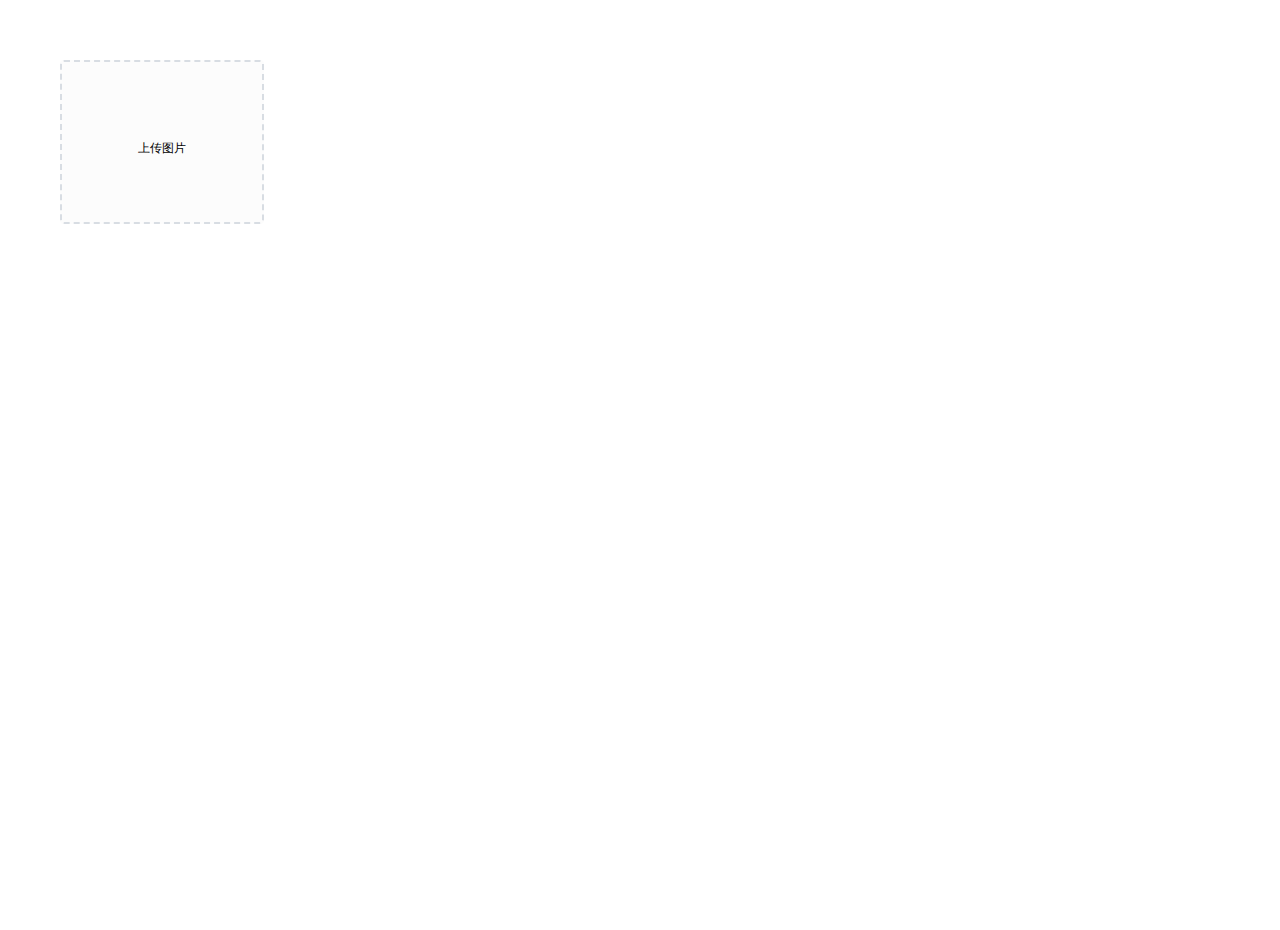
<file: Trade/src/main/resources/backend/page/demo/upload.html>
<!DOCTYPE html>
<html lang="en">
<head>
  <meta charset="UTF-8">
  <meta http-equiv="X-UA-Compatible" content="IE=edge">
  <meta name="viewport" content="width=device-width, initial-scale=1.0">
  <title>文件上传</title>
  <!-- 引入样式 -->
  <link rel="stylesheet" href="../../plugins/element-ui/index.css" />
  <link rel="stylesheet" href="../../styles/common.css" />
  <link rel="stylesheet" href="../../styles/page.css" />
</head>
<body>
   <div class="addBrand-container" id="food-add-app">
    <div class="container">
        <el-upload class="avatar-uploader"
                action="/common/upload"
                :show-file-list="false"
                :on-success="handleAvatarSuccess"
                :before-upload="beforeUpload"
                ref="upload">
            <img v-if="imageUrl" :src="imageUrl" class="avatar"></img>
            <i v-else class="el-icon-plus avatar-uploader-icon"></i>
        </el-upload>
    </div>
  </div>
    <!-- 开发环境版本，包含了有帮助的命令行警告 -->
    <script src="../../plugins/vue/vue.js"></script>
    <!-- 引入组件库 -->
    <script src="../../plugins/element-ui/index.js"></script>
    <!-- 引入axios -->
    <script src="../../plugins/axios/axios.min.js"></script>
    <script src="../../js/index.js"></script>
    <script>
      new Vue({
        el: '#food-add-app',
        data() {
          return {
            imageUrl: ''
          }
        },
        methods: {
          handleAvatarSuccess (response, file, fileList) {
              this.imageUrl = `/common/download?name=${response.data}`
          },
          beforeUpload (file) {
            if(file){
              const suffix = file.name.split('.')[1]
              const size = file.size / 1024 / 1024 < 2
              if(['png','jpeg','jpg'].indexOf(suffix) < 0){
                this.$message.error('上传图片只支持 png、jpeg、jpg 格式！')
                this.$refs.upload.clearFiles()
                return false
              }
              if(!size){
                this.$message.error('上传文件大小不能超过 2MB!')
                return false
              }
              return file
            }
          }
        }
      })
    </script>
</body>
</html>
</file>
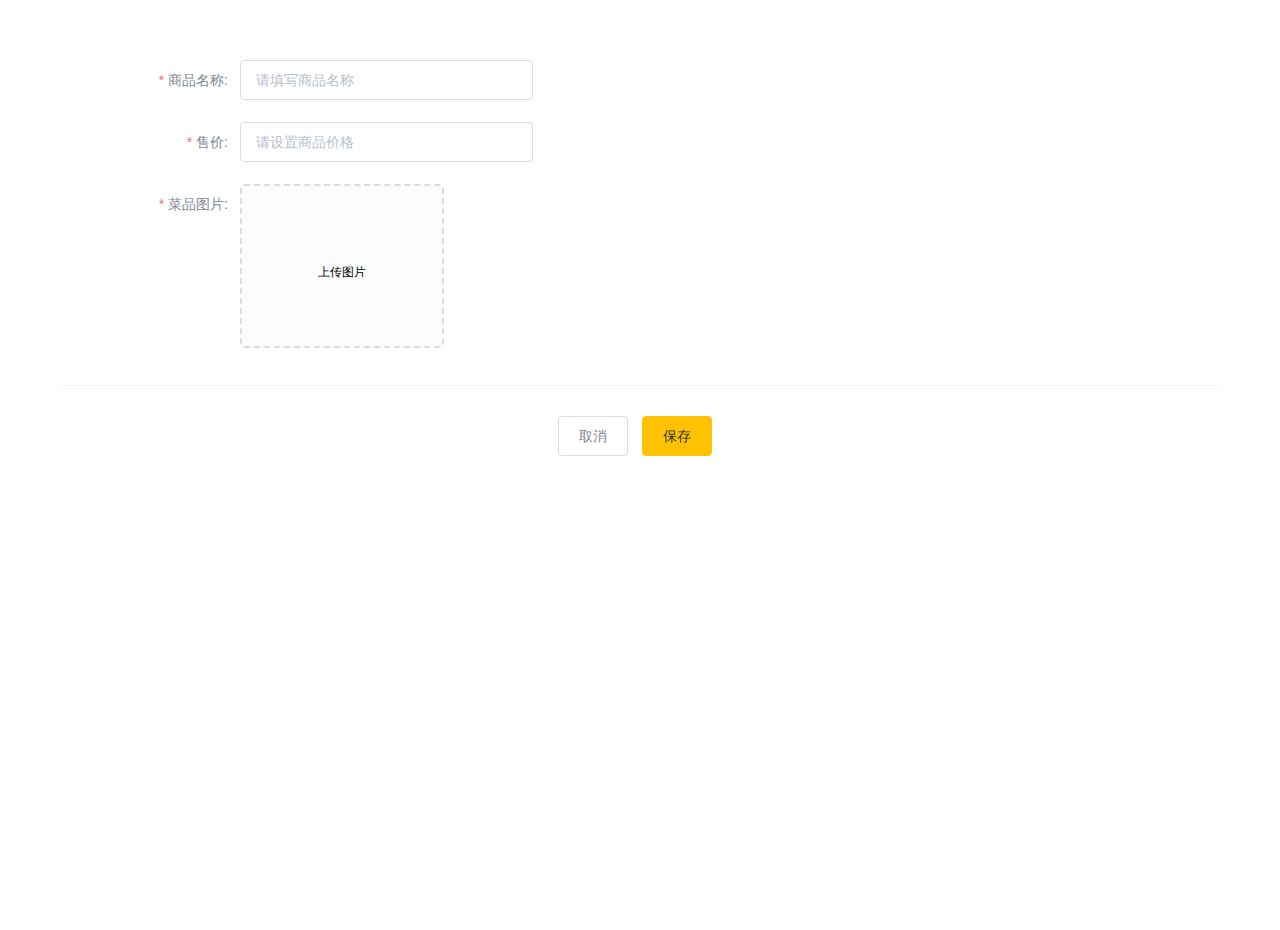
<file: Trade/src/main/resources/backend/page/goods/add.html>
<!DOCTYPE html>
<html lang="en">
<head>
  <meta charset="UTF-8">
  <meta http-equiv="X-UA-Compatible" content="IE=edge">
  <meta name="viewport" content="width=device-width, initial-scale=1.0">
  <title>Document</title>
  <!-- 引入样式 -->
  <link rel="stylesheet" href="../../plugins/element-ui/index.css" />
  <link rel="stylesheet" href="../../styles/common.css" />
  <link rel="stylesheet" href="../../styles/page.css" />
  <style>
    .selectInput {
      position: relative;
      width: 100%;
      min-width: 100px;
    }
    .selectInput .flavorSelect {
      position: absolute;
      width: 100%;
      padding: 0 10px;
      border-radius: 3px;
      border: solid 1px #FF903D;
      line-height: 30px;
      text-align: center;
      background: #fff;
      top: 50px;
      z-index: 99;
    }
    .selectInput .flavorSelect .items {
      cursor: pointer;
      display: inline-block;
      width: 100%;
      line-height: 35px;
      border-bottom: solid 1px #f4f4f4;
      color: #666;
    }
    .selectInput .flavorSelect .none {
      font-size: 14px;
    }

    #food-add-app .uploadImg .el-form-item__label::before{
          content: '*';
          color: #F56C6C;
          margin-right: 4px;
      }

  </style>
</head>
<body>
   <div class="addBrand-container" id="food-add-app">
    <div class="container">
      <el-form
        ref="ruleForm"
        :model="ruleForm"
        :rules="rules"
        :inline="true"
        label-width="180px"
        class="demo-ruleForm"
      >
        <div>
          <el-form-item
            label="商品名称:"
            prop="name"
          >
            <el-input
              v-model="ruleForm.name"
              placeholder="请填写商品名称"
              maxlength="20"
            />
          </el-form-item>
        </div>
        <div>
          <el-form-item
            label="售价:"
            prop="price"
          >
            <el-input
              v-model="ruleForm.price"
              placeholder="请设置商品价格"
            />
          </el-form-item>
        </div>

        <div>
        </div>
        <div>
          <el-form-item
            label="菜品图片:"
            prop="region"
            class="uploadImg"
          >
            <el-upload
              class="avatar-uploader"
              action="/common/upload"
              :show-file-list="false"
              :on-success="handleAvatarSuccess"
              :on-change="onChange"
              ref="upload"
            >
              <img
                v-if="imageUrl"
                :src="imageUrl"
                class="avatar"
              ></img>
              <i
                v-else
                class="el-icon-plus avatar-uploader-icon"
              ></i>
            </el-upload>
          </el-form-item>
        </div>

        <div class="subBox address">
          <el-form-item>
            <el-button @click="goBack()">
              取消
            </el-button>
            <el-button
              type="primary"
              @click="submitForm('ruleForm')"
            >
              保存
            </el-button>

          </el-form-item>
        </div>
      </el-form>
    </div>
  </div>
    <!-- 开发环境版本，包含了有帮助的命令行警告 -->
    <script src="../../plugins/vue/vue.js"></script>
    <!-- 引入组件库 -->
    <script src="../../plugins/element-ui/index.js"></script>
    <!-- 引入axios -->
    <script src="../../plugins/axios/axios.min.js"></script>
    <script src="../../js/request.js"></script>
    <script src="../../js/validate.js"></script>
    <script src="../../js/index.js"></script>
    <script src="../../api/food.js"></script>
    <script>
      new Vue({
        el: '#food-add-app',
        data() {
          return {
            id: '',
            restKey: 0,
            textarea: '',
            value: '',
            imageUrl: '',
            actionType: '',
            dishList: [],
            dishFlavorsData: [],
            dishFlavors: [],
            vueRest : '1',
            index : 0,
            inputStyle  : {'flex':1},
            ruleForm  : {
              'name': '',
              'id': '',
              'price': '',
              // 'pic': '',
              'image': '',
              'status': '0',

            },
            mak: false
          }
        },
        computed: {
          rules () {
            return {
              'name': [
                {'required': true, 'message': '请填写商品名称', 'trigger': 'blur'}
              ],
              // 'categoryId': [
              //   {'required': true, 'message': '请选择菜品分类', 'trigger': 'change'}
              // ],
              'price': [
                {
                  'required': true,
                  // 'message': '请填写菜品价格',
                  validator: (rules, value, callback) => {
                    if (!value) {
                      callback(new Error('请填写商品价格'))
                    } else {
                      const reg = /^\d+(\.\d{0,2})?$/
                      if (reg.test(value)) {
                        if(value < 10000){
                          callback()
                        }else{
                          callback(new Error('商品价格小于10000'))
                        }
                      } else {
                        callback(new Error('商品价格格式只能为数字,且最多保留两位小数'))
                      }
                    }
                  },
                  'trigger': 'blur'
                }
              ],
            }
          }
        },
        created() {
        },
        mounted() {
        },
        methods: {

          submitForm(formName, st) {
            this.$refs[formName].validate((valid) => {
              if (valid) {
                let params = {...this.ruleForm}
                params.status = this.ruleForm ? 1 : 0

                if(!this.imageUrl){
                  this.$message.error('请上传商品图片')
                  return
                }

                  addGoods(params).then(res => {
                    console.log(res)
                    if (String(res.code) === '1') {
                      this.$message.success('商品添加成功！')
                      this.goBack()
                    } else {
                      this.$message.error(res.msg || '操作失败')
                    }
                  }).catch(err => {
                    this.$message.error('请求出错了：' + err)
                  })
                }

              else {
                return false
              }
            })
          },

          handleAvatarSuccess (response, file, fileList) {
            // 拼接down接口预览
            if(response.code === 0 && response.msg === '未登录'){
              window.top.location.href = '/backend/page/login/login.html'
            }else{
              this.imageUrl = `/common/download?name=${response.data}`
              this.ruleForm.image = response.data
            }
          },

          onChange (file) {
            if(file){
              const suffix = file.name.split('.')[1]
              const size = file.size / 1024 / 1024 < 2
              if(['png','jpeg','jpg'].indexOf(suffix) < 0){
                this.$message.error('上传图片只支持 png、jpeg、jpg 格式！')
                this.$refs.upload.clearFiles()
                return false
              }
              if(!size){
                this.$message.error('上传文件大小不能超过 2MB!')
                return false
              }
              return file
            }
          },
          
          goBack(){
            window.parent.menuHandle({
              id: '4',
              url: '/backend/page/goods/myList.html',
              name: '商品管理'
            },false)
          }
        }
      })
    </script>
</body>
</html>
</file>
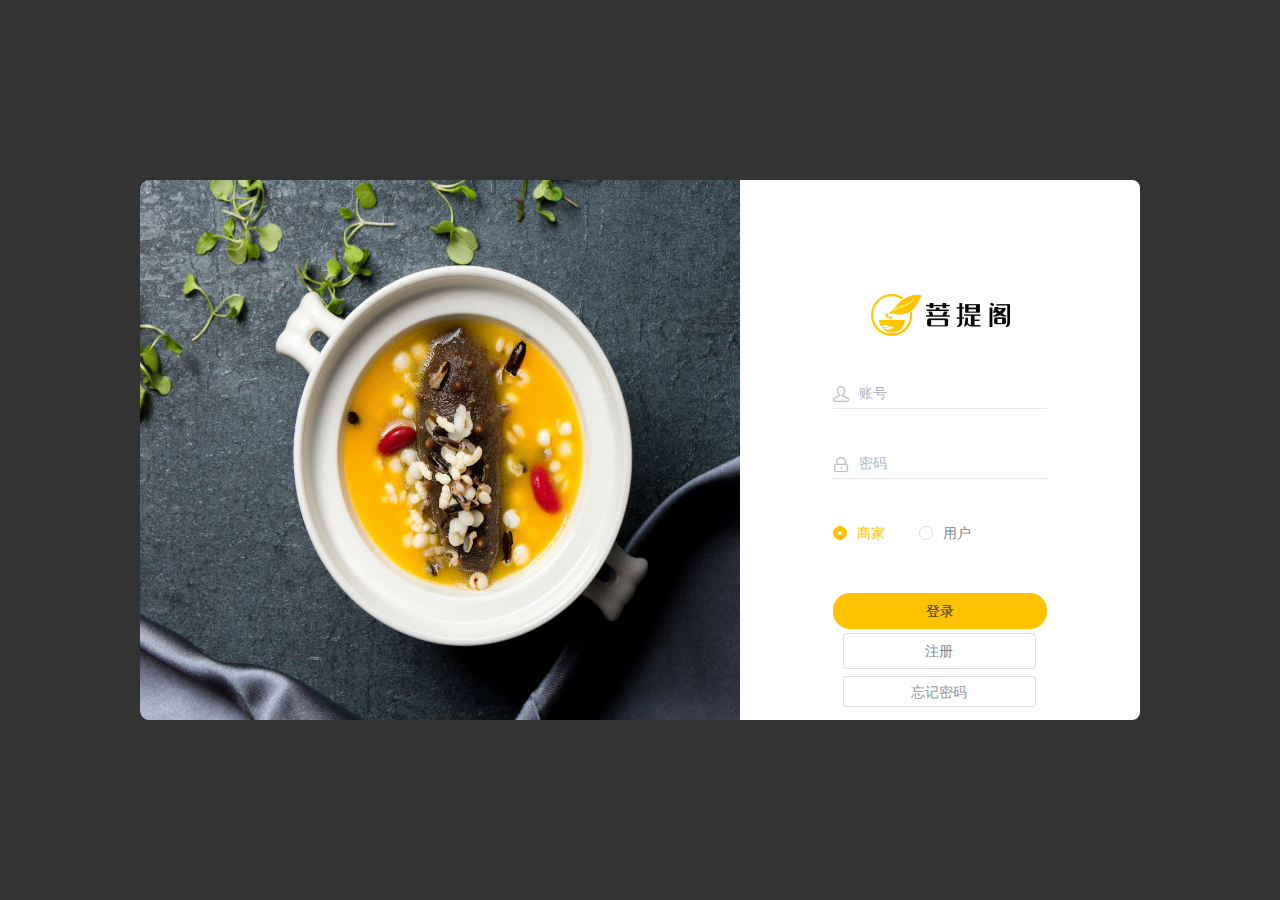
<file: Trade/src/main/resources/backend/page/login/login.html>
<!DOCTYPE html>
<html lang="en">

<head>
  <meta charset="UTF-8">
  <meta http-equiv="X-UA-Compatible" content="IE=edge">
  <meta name="viewport" content="width=device-width, initial-scale=1.0">
  <title>智农系统商家端</title>
  <link rel="shortcut icon" href="../../favicon.ico">
  <!-- 引入样式 -->
  <link rel="stylesheet" href="../../plugins/element-ui/index.css" />
  <link rel="stylesheet" href="../../styles/common.css">
  <link rel="stylesheet" href="../../styles/login.css">
  <link rel="stylesheet" href="../../styles/icon/iconfont.css" />
  <style>
    .body{
      min-width: 1366px;
    }
    .reg-form{

    }
  </style>
</head> 

<body>
  <div class="login" id="login-app">
    <div class="login-box">
      <img src="../../images/login/login-l.png" alt="">
      <div class="login-form">
        <el-form ref="loginForm" :model="loginForm" :rules="loginRules" >
          <div class="login-form-title">
            <img src="../../images/login/logo.png" style="width:139px;height:42px;" alt="" />
          </div>
          <el-form-item prop="username">
            <el-input v-model="loginForm.username" type="text" auto-complete="off" placeholder="账号" maxlength="20"
              prefix-icon="iconfont icon-user" />
          </el-form-item>
          <el-form-item prop="password">
            <el-input v-model="loginForm.password" type="password" placeholder="密码" show-password prefix-icon="iconfont icon-lock" maxlength="20"
              @keyup.enter.native="handleLogin" />
          </el-form-item>
          <el-form-item prop="status">
            <template>
              <el-radio v-model="loginForm.status" label="0">商家</el-radio>
              <el-radio v-model="loginForm.status" label="1">用户</el-radio>
            </template>
          </el-form-item>

          <el-form-item style="width:100%;">
            <el-button :loading="loading" class="login-btn" size="medium" type="primary" style="width:100%;"
              @click.native.prevent="handleLogin">
              <span v-if="!loading">登录</span>
              <span v-else>登录中...</span>
            </el-button>
            <el-button  size="medium" plain style="width:90%;" @click="handleRegister()">
              <span>注册</span>
            </el-button>
            <el-button  size="mini"  style="width:90%;" @click="handleReset()">
              <el-link type="info">忘记密码</el-link>
            </el-button>
          </el-form-item>
        </el-form>
      </div>
    </div>

<!--    注册表单-->
    <div class="reg-form">

      <el-dialog title="注册界面" :visible.sync="dialogFormVisible">

        <el-form ref="registerForm" :model="registerForm" :rules="rules" label-position="right" label-width="100px">

          <el-row>

            <el-col :span="20">
              <el-form-item label="用户名" prop="username">
                <el-input v-model="registerForm.username"/>
              </el-form-item>
            </el-col>

            <el-col :span="20">
              <el-form-item label="密码" prop="password">
                <el-input v-model="registerForm.password"/>
              </el-form-item>
            </el-col>

            <el-col >
              <el-form-item prop="status">
                <template>
                  <el-radio v-model="registerForm.status" label="0">商家</el-radio>
                  <el-radio v-model="registerForm.status" label="1">用户</el-radio>
                </template>
              </el-form-item>
            </el-col>

            <el-col>
              <el-form-item style="width:100%;">
                <el-button :loading="loading" class="login-btn" size="medium" type="primary" style="width:100%;"
                           @click="register(registerForm)">
                  <span>注册</span>

                </el-button>
              </el-form-item>
            </el-col>
          </el-row>

        </el-form>

      </el-dialog>

    </div>
    <!--    重置密码表单-->
    <div class="set-form">

      <el-dialog title="重置密码界面" :visible.sync="resetFormVisible">

        <el-form ref="reForm" :model="reForm" :rules="setRules" label-position="right" label-width="100px">

          <el-row>

            <el-col :span="20">
              <el-form-item label="密码" prop="password">
                <el-input v-model="reForm.password" show-password/>
              </el-form-item>
            </el-col>

            <el-col :span="20">
              <el-form-item label="确认密码" prop="rePassword" >
                <el-input v-model="reForm.rePassword" show-password/>
              </el-form-item>
            </el-col>

            <el-col :span="20">
              <el-form-item label="手机号" prop="phone">
                <el-input v-model="reForm.phone"/>
              </el-form-item>
            </el-col>

            <el-col>
              <el-form-item style="width:100%;">
                <el-button :loading="loading" class="login-btn" size="medium" type="primary" style="width:100%;"
                           @click="reset(reForm)">
                  <span>确定</span>

                </el-button>
              </el-form-item>
            </el-col>
          </el-row>

        </el-form>

      </el-dialog>

    </div>
  </div>




  <!-- 开发环境版本，包含了有帮助的命令行警告 -->
  <script src="../../plugins/vue/vue.js"></script>
  <!-- 引入组件库 -->
  <script src="../../plugins/element-ui/index.js"></script>
  <!-- 引入axios -->
  <script src="../../plugins/axios/axios.min.js"></script>
  <script src="../../js/request.js"></script>
  <script src="../../js/validate.js"></script>
  <script src="../../api/login.js"></script>

  <script>
    new Vue({
      el: '#login-app',
      data:{
        dialogFormVisible: false,//控制表单是否可见
        dialogFormVisibleEdit:false,//编辑表单是否可见
        resetFormVisible:false,
        loginForm:{
          username: '',
          password: '',
          status:'0'
        },
        loading: false,
        registerForm: {
          username:'',
          password:'',
          status: '1'
        },
        reForm: {
          password:'',
          rePassword:'',
          phone: ''
        },
        rules: {//校验规则
          username: [{ required: true, message: '用户名为必填项', trigger: 'blur' }],
          password: [{ required: true, message: '密码为必填项', trigger: 'blur' }]
        },
        // setRules: {//校验规则
        //   rePassword: [{ required: true, message: '密码为必填项', trigger: 'blur' }],
        //   password: [{ required: true, message: '确认密码为必填项', trigger: 'blur' }],
        //   phone: [{ required: true, message: '手机号为必填项', trigger: 'blur' }]
        // }
      },

      computed: {
        loginRules() {
          const validateUsername = (rule, value, callback) => {
            if (value.length < 1 ) {
              callback(new Error('请输入用户名'))
            } else {
              callback()
            }
          }
          const validatePassword = (rule, value, callback) => {
            if (value.length < 6) {
              callback(new Error('密码必须在6位以上'))
            } else {
              callback()
            }
          }
          return {
            'username': [{ 'validator': validateUsername, 'trigger': 'blur' }],
            'password': [{ 'validator': validatePassword, 'trigger': 'blur' }]
          }
        },
        setRules() {
          const password = this.reForm.password
          const rePassword = this.reForm.rePassword
          const validatePassword = (rule, value, callback) => {
            if (value.length < 6 ) {
              callback(new Error('密码必须在6位以上'))
            } else {
              callback()
            }
          }
          const validateRePassword = (rule, value, callback) => {
            if (value.length < 6) {
              callback(new Error('密码必须在6位以上'))
            }else if(password !== rePassword){
              callback(new Error('两次密码必须一致'))
            }
            else {
              callback()
            }
          }
          return {
            'password': [{ 'validator': validatePassword, 'trigger': 'blur' }],
            'rePassword': [{ 'validator': validateRePassword, 'trigger': 'blur' }]
          }
        }
      },
      created() {
      },
      methods: {
        async handleLogin() {
          this.$refs.loginForm.validate(async (valid) => {
            if (valid) {
              this.loading = true
              let res = await loginApi(this.loginForm)
              if (String(res.code) === '1'&& res.data.status === 0) {

                localStorage.setItem('userInfo', JSON.stringify(res.data))
                window.location.href = '/backend/index.html'
              }
              else if (String(res.code) === '1' && res.data.status === 1) {

                localStorage.setItem('userInfo', JSON.stringify(res.data))
                window.location.href = '/backend/userIndex.html'
              }
              else {
                this.$message.error(res.msg)
                this.loading = false
              }
            }
          })
        },

        //弹出注册框
        handleRegister(){
          this.dialogFormVisible = true;
        },
        handleReset(){
          this.resetFormVisible = true
        },

        //注册功能
         async register(registerForm) {
           let res = await registerApi(this.registerForm)
           // console.log(res)
           if(String(res.code) === '1'){
             this.$message.success(res.msg)
             this.dialogFormVisible = false
             this.registerForm = {status:'0'}
           }
           else {
             this.$message.error(res.msg)
           }
         },
        //重置密码
        async reset(reForm) {

          let res = await resetApi(this.reForm)
          // console.log(res)
          if (String(res.code) === '1') {
            this.$message.success(res.msg)
            this.reForm = {
              password:'',
              rePassword:'',
              phone: ''
            }
            this.resetFormVisible = false
          } else {
            this.$message.error(res.msg)
          }
        }
      }
    })
  </script>
</body>

</html>
</file>
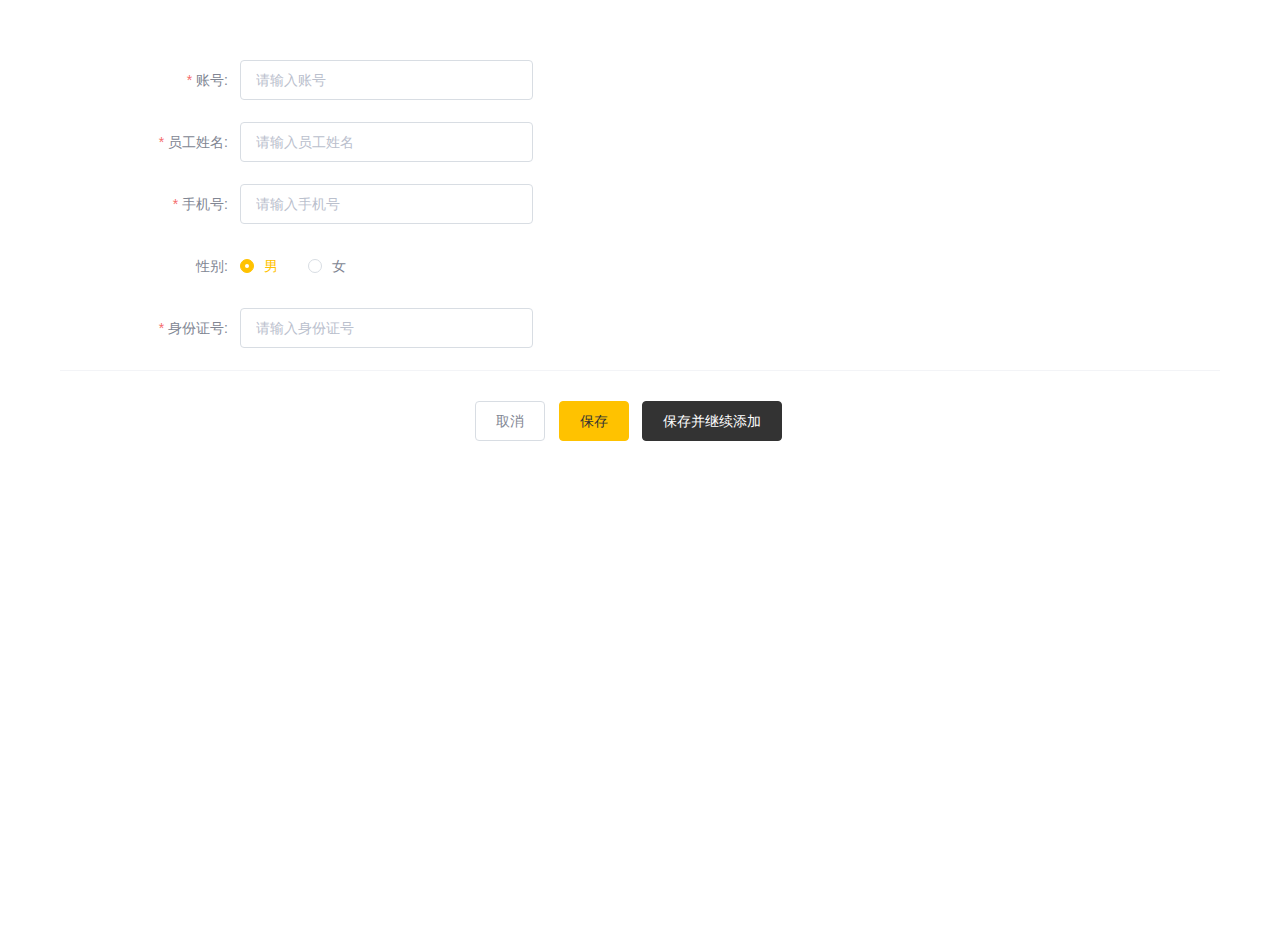
<file: Trade/src/main/resources/backend/page/member/add.html>
<!DOCTYPE html>
<html lang="en">
<head>
  <meta charset="UTF-8">
  <meta http-equiv="X-UA-Compatible" content="IE=edge">
  <meta name="viewport" content="width=device-width, initial-scale=1.0">
  <title>Document</title>
  <!-- 引入样式 -->
  <link rel="stylesheet" href="../../plugins/element-ui/index.css" />
  <link rel="stylesheet" href="../../styles/common.css" />
  <link rel="stylesheet" href="../../styles/page.css" />
</head>
<body>
  <div class="addBrand-container" id="member-add-app">
    <div class="container">
      <el-form
        ref="ruleForm"
        :model="ruleForm"
        :rules="rules"
        :inline="false"
        label-width="180px"
        class="demo-ruleForm"
      >
        <el-form-item label="账号:" prop="username">
          <el-input v-model="ruleForm.username" placeholder="请输入账号" maxlength="20"/>
        </el-form-item>
        <el-form-item
          label="员工姓名:"
          prop="name"
        >
          <el-input
            v-model="ruleForm.name"
            placeholder="请输入员工姓名"
            maxlength="20"
          />
        </el-form-item>

        <el-form-item
          label="手机号:"
          prop="phone"
        >
          <el-input
            v-model="ruleForm.phone"
            placeholder="请输入手机号"
            maxlength="20"
          />
        </el-form-item>
        <el-form-item
          label="性别:"
          prop="sex"
        >
          <el-radio-group v-model="ruleForm.sex">
            <el-radio label="男"></el-radio>
            <el-radio label="女"></el-radio>
          </el-radio-group>
        </el-form-item>
        <el-form-item
          label="身份证号:"
          prop="idNumber"
        >
          <el-input
            v-model="ruleForm.idNumber"
            placeholder="请输入身份证号"
            maxlength="20"
          />
        </el-form-item>
        <div class="subBox address">
          <el-form-item>
            <el-button  @click="goBack()">
              取消
            </el-button>
            <el-button
              type="primary"
              @click="submitForm('ruleForm', false)"
            >
              保存
            </el-button>
            <el-button
              v-if="actionType == 'add'"
              type="primary"
              class="continue"
              @click="submitForm('ruleForm', true)"
            >
              保存并继续添加
            </el-button>
          </el-form-item>
        </div>
      </el-form>
    </div>
  </div>
    <!-- 开发环境版本，包含了有帮助的命令行警告 -->
    <script src="../../plugins/vue/vue.js"></script>
    <!-- 引入组件库 -->
    <script src="../../plugins/element-ui/index.js"></script>
    <!-- 引入axios -->
    <script src="../../plugins/axios/axios.min.js"></script>
    <script src="../../js/request.js"></script>
    <script src="../../api/member.js"></script>
    <script src="../../js/validate.js"></script>
    <script src="../../js/index.js"></script>
    <script>
      new Vue({
        el: '#member-add-app',
        data() {
          return {
            id: '',
            actionType : '',
            ruleForm : {
                'name': '',
                'phone': '',
                'sex': '男',
                'idNumber': '',
                username: ''
            }
          }
        },
        computed: {
          rules () {
            return {
              //账号
              username: [
                {
                  required: true, 'validator': checkUserName, trigger: 'blur'
                }
              ],
              //姓名
              name: [{ required: true, 'validator': checkName, 'trigger': 'blur' }],
              'phone': [{ 'required': true, 'validator': checkPhone, 'trigger': 'blur' }],
              'idNumber': [{ 'required': true, 'validator': validID, 'trigger': 'blur' }]
            }
          }
        },
        created() {
          this.id = requestUrlParam('id')
          this.actionType = this.id ? 'edit' : 'add'
          if (this.id) {
            this.init()
          }
        },
        mounted() {
        },
        methods: {
          async init () {
            queryEmployeeById(this.id).then(res => {
              console.log(res)
              if (String(res.code) === '1') {
                console.log(res.data)
                this.ruleForm = res.data
                this.ruleForm.sex = res.data.sex === '0' ? '女' : '男'
                // this.ruleForm.password = ''
              } else {
                this.$message.error(res.msg || '操作失败')
              }
            })
          },
          submitForm (formName, st) {
            this.$refs[formName].validate((valid) => {
              if (valid) {
                if (this.actionType === 'add') {
                  const params = {
                    ...this.ruleForm,
                    sex: this.ruleForm.sex === '女' ? '0' : '1'
                  }
                  addEmployee(params).then(res => {
                    if (res.code === 1) {
                      this.$message.success('员工添加成功！')
                      if (!st) {
                        this.goBack()
                      } else {
                        this.ruleForm = {
                          username: '',
                          'name': '',
                          'phone': '',
                          // 'password': '',
                          // 'rePassword': '',/
                          'sex': '男',
                          'idNumber': ''
                        }
                      }
                    } else {
                      this.$message.error(res.msg || '操作失败')
                    }
                  }).catch(err => {
                    this.$message.error('请求出错了：' + err)
                  })
                } else {
                  const params = {
                    ...this.ruleForm,
                    sex: this.ruleForm.sex === '女' ? '0' : '1'
                  }
                  editEmployee(params).then(res => {
                    if (res.code === 1) {
                      this.$message.success('员工信息修改成功！')
                      this.goBack()
                    } else {
                      this.$message.error(res.msg || '操作失败')
                    }
                  }).catch(err => {
                    this.$message.error('请求出错了：' + err)
                  })
                }
              } else {
                console.log('error submit!!')
                return false
              }
            })
          },
          goBack(){
            window.parent.menuHandle({
              id: '2',
              url: '/backend/page/member/list.html',
              name: '员工管理'
            },false)
          }
        }
      })
    </script>
</body>
</html>
</file>
<file: Trade/src/main/resources/backend/plugins/element-ui/index.css>
@charset "UTF-8";.el-pagination--small .arrow.disabled,.el-table .hidden-columns,.el-table td.is-hidden>*,.el-table th.is-hidden>*,.el-table--hidden{visibility:hidden}.el-input__suffix,.el-tree.is-dragging .el-tree-node__content *{pointer-events:none}.el-dropdown .el-dropdown-selfdefine:focus:active,.el-dropdown .el-dropdown-selfdefine:focus:not(.focusing),.el-message__closeBtn:focus,.el-message__content:focus,.el-popover:focus,.el-popover:focus:active,.el-popover__reference:focus:hover,.el-popover__reference:focus:not(.focusing),.el-rate:active,.el-rate:focus,.el-tooltip:focus:hover,.el-tooltip:focus:not(.focusing),.el-upload-list__item.is-success:active,.el-upload-list__item.is-success:not(.focusing):focus{outline-width:0}@font-face{font-family:element-icons;src:url(fonts/element-icons.woff) format("woff"),url(fonts/element-icons.ttf) format("truetype");font-weight:400;font-display:"auto";font-style:normal}[class*=" el-icon-"],[class^=el-icon-]{font-family:element-icons!important;speak:none;font-style:normal;font-weight:400;font-variant:normal;text-transform:none;line-height:1;vertical-align:baseline;display:inline-block;-webkit-font-smoothing:antialiased;-moz-osx-font-smoothing:grayscale}.el-icon-ice-cream-round:before{content:"\e6a0"}.el-icon-ice-cream-square:before{content:"\e6a3"}.el-icon-lollipop:before{content:"\e6a4"}.el-icon-potato-strips:before{content:"\e6a5"}.el-icon-milk-tea:before{content:"\e6a6"}.el-icon-ice-drink:before{content:"\e6a7"}.el-icon-ice-tea:before{content:"\e6a9"}.el-icon-coffee:before{content:"\e6aa"}.el-icon-orange:before{content:"\e6ab"}.el-icon-pear:before{content:"\e6ac"}.el-icon-apple:before{content:"\e6ad"}.el-icon-cherry:before{content:"\e6ae"}.el-icon-watermelon:before{content:"\e6af"}.el-icon-grape:before{content:"\e6b0"}.el-icon-refrigerator:before{content:"\e6b1"}.el-icon-goblet-square-full:before{content:"\e6b2"}.el-icon-goblet-square:before{content:"\e6b3"}.el-icon-goblet-full:before{content:"\e6b4"}.el-icon-goblet:before{content:"\e6b5"}.el-icon-cold-drink:before{content:"\e6b6"}.el-icon-coffee-cup:before{content:"\e6b8"}.el-icon-water-cup:before{content:"\e6b9"}.el-icon-hot-water:before{content:"\e6ba"}.el-icon-ice-cream:before{content:"\e6bb"}.el-icon-dessert:before{content:"\e6bc"}.el-icon-sugar:before{content:"\e6bd"}.el-icon-tableware:before{content:"\e6be"}.el-icon-burger:before{content:"\e6bf"}.el-icon-knife-fork:before{content:"\e6c1"}.el-icon-fork-spoon:before{content:"\e6c2"}.el-icon-chicken:before{content:"\e6c3"}.el-icon-food:before{content:"\e6c4"}.el-icon-dish-1:before{content:"\e6c5"}.el-icon-dish:before{content:"\e6c6"}.el-icon-moon-night:before{content:"\e6ee"}.el-icon-moon:before{content:"\e6f0"}.el-icon-cloudy-and-sunny:before{content:"\e6f1"}.el-icon-partly-cloudy:before{content:"\e6f2"}.el-icon-cloudy:before{content:"\e6f3"}.el-icon-sunny:before{content:"\e6f6"}.el-icon-sunset:before{content:"\e6f7"}.el-icon-sunrise-1:before{content:"\e6f8"}.el-icon-sunrise:before{content:"\e6f9"}.el-icon-heavy-rain:before{content:"\e6fa"}.el-icon-lightning:before{content:"\e6fb"}.el-icon-light-rain:before{content:"\e6fc"}.el-icon-wind-power:before{content:"\e6fd"}.el-icon-baseball:before{content:"\e712"}.el-icon-soccer:before{content:"\e713"}.el-icon-football:before{content:"\e715"}.el-icon-basketball:before{content:"\e716"}.el-icon-ship:before{content:"\e73f"}.el-icon-truck:before{content:"\e740"}.el-icon-bicycle:before{content:"\e741"}.el-icon-mobile-phone:before{content:"\e6d3"}.el-icon-service:before{content:"\e6d4"}.el-icon-key:before{content:"\e6e2"}.el-icon-unlock:before{content:"\e6e4"}.el-icon-lock:before{content:"\e6e5"}.el-icon-watch:before{content:"\e6fe"}.el-icon-watch-1:before{content:"\e6ff"}.el-icon-timer:before{content:"\e702"}.el-icon-alarm-clock:before{content:"\e703"}.el-icon-map-location:before{content:"\e704"}.el-icon-delete-location:before{content:"\e705"}.el-icon-add-location:before{content:"\e706"}.el-icon-location-information:before{content:"\e707"}.el-icon-location-outline:before{content:"\e708"}.el-icon-location:before{content:"\e79e"}.el-icon-place:before{content:"\e709"}.el-icon-discover:before{content:"\e70a"}.el-icon-first-aid-kit:before{content:"\e70b"}.el-icon-trophy-1:before{content:"\e70c"}.el-icon-trophy:before{content:"\e70d"}.el-icon-medal:before{content:"\e70e"}.el-icon-medal-1:before{content:"\e70f"}.el-icon-stopwatch:before{content:"\e710"}.el-icon-mic:before{content:"\e711"}.el-icon-copy-document:before{content:"\e718"}.el-icon-full-screen:before{content:"\e719"}.el-icon-switch-button:before{content:"\e71b"}.el-icon-aim:before{content:"\e71c"}.el-icon-crop:before{content:"\e71d"}.el-icon-odometer:before{content:"\e71e"}.el-icon-time:before{content:"\e71f"}.el-icon-bangzhu:before{content:"\e724"}.el-icon-close-notification:before{content:"\e726"}.el-icon-microphone:before{content:"\e727"}.el-icon-turn-off-microphone:before{content:"\e728"}.el-icon-position:before{content:"\e729"}.el-icon-postcard:before{content:"\e72a"}.el-icon-message:before{content:"\e72b"}.el-icon-chat-line-square:before{content:"\e72d"}.el-icon-chat-dot-square:before{content:"\e72e"}.el-icon-chat-dot-round:before{content:"\e72f"}.el-icon-chat-square:before{content:"\e730"}.el-icon-chat-line-round:before{content:"\e731"}.el-icon-chat-round:before{content:"\e732"}.el-icon-set-up:before{content:"\e733"}.el-icon-turn-off:before{content:"\e734"}.el-icon-open:before{content:"\e735"}.el-icon-connection:before{content:"\e736"}.el-icon-link:before{content:"\e737"}.el-icon-cpu:before{content:"\e738"}.el-icon-thumb:before{content:"\e739"}.el-icon-female:before{content:"\e73a"}.el-icon-male:before{content:"\e73b"}.el-icon-guide:before{content:"\e73c"}.el-icon-news:before{content:"\e73e"}.el-icon-price-tag:before{content:"\e744"}.el-icon-discount:before{content:"\e745"}.el-icon-wallet:before{content:"\e747"}.el-icon-coin:before{content:"\e748"}.el-icon-money:before{content:"\e749"}.el-icon-bank-card:before{content:"\e74a"}.el-icon-box:before{content:"\e74b"}.el-icon-present:before{content:"\e74c"}.el-icon-sell:before{content:"\e6d5"}.el-icon-sold-out:before{content:"\e6d6"}.el-icon-shopping-bag-2:before{content:"\e74d"}.el-icon-shopping-bag-1:before{content:"\e74e"}.el-icon-shopping-cart-2:before{content:"\e74f"}.el-icon-shopping-cart-1:before{content:"\e750"}.el-icon-shopping-cart-full:before{content:"\e751"}.el-icon-smoking:before{content:"\e752"}.el-icon-no-smoking:before{content:"\e753"}.el-icon-house:before{content:"\e754"}.el-icon-table-lamp:before{content:"\e755"}.el-icon-school:before{content:"\e756"}.el-icon-office-building:before{content:"\e757"}.el-icon-toilet-paper:before{content:"\e758"}.el-icon-notebook-2:before{content:"\e759"}.el-icon-notebook-1:before{content:"\e75a"}.el-icon-files:before{content:"\e75b"}.el-icon-collection:before{content:"\e75c"}.el-icon-receiving:before{content:"\e75d"}.el-icon-suitcase-1:before{content:"\e760"}.el-icon-suitcase:before{content:"\e761"}.el-icon-film:before{content:"\e763"}.el-icon-collection-tag:before{content:"\e765"}.el-icon-data-analysis:before{content:"\e766"}.el-icon-pie-chart:before{content:"\e767"}.el-icon-data-board:before{content:"\e768"}.el-icon-data-line:before{content:"\e76d"}.el-icon-reading:before{content:"\e769"}.el-icon-magic-stick:before{content:"\e76a"}.el-icon-coordinate:before{content:"\e76b"}.el-icon-mouse:before{content:"\e76c"}.el-icon-brush:before{content:"\e76e"}.el-icon-headset:before{content:"\e76f"}.el-icon-umbrella:before{content:"\e770"}.el-icon-scissors:before{content:"\e771"}.el-icon-mobile:before{content:"\e773"}.el-icon-attract:before{content:"\e774"}.el-icon-monitor:before{content:"\e775"}.el-icon-search:before{content:"\e778"}.el-icon-takeaway-box:before{content:"\e77a"}.el-icon-paperclip:before{content:"\e77d"}.el-icon-printer:before{content:"\e77e"}.el-icon-document-add:before{content:"\e782"}.el-icon-document:before{content:"\e785"}.el-icon-document-checked:before{content:"\e786"}.el-icon-document-copy:before{content:"\e787"}.el-icon-document-delete:before{content:"\e788"}.el-icon-document-remove:before{content:"\e789"}.el-icon-tickets:before{content:"\e78b"}.el-icon-folder-checked:before{content:"\e77f"}.el-icon-folder-delete:before{content:"\e780"}.el-icon-folder-remove:before{content:"\e781"}.el-icon-folder-add:before{content:"\e783"}.el-icon-folder-opened:before{content:"\e784"}.el-icon-folder:before{content:"\e78a"}.el-icon-edit-outline:before{content:"\e764"}.el-icon-edit:before{content:"\e78c"}.el-icon-date:before{content:"\e78e"}.el-icon-c-scale-to-original:before{content:"\e7c6"}.el-icon-view:before{content:"\e6ce"}.el-icon-loading:before{content:"\e6cf"}.el-icon-rank:before{content:"\e6d1"}.el-icon-sort-down:before{content:"\e7c4"}.el-icon-sort-up:before{content:"\e7c5"}.el-icon-sort:before{content:"\e6d2"}.el-icon-finished:before{content:"\e6cd"}.el-icon-refresh-left:before{content:"\e6c7"}.el-icon-refresh-right:before{content:"\e6c8"}.el-icon-refresh:before{content:"\e6d0"}.el-icon-video-play:before{content:"\e7c0"}.el-icon-video-pause:before{content:"\e7c1"}.el-icon-d-arrow-right:before{content:"\e6dc"}.el-icon-d-arrow-left:before{content:"\e6dd"}.el-icon-arrow-up:before{content:"\e6e1"}.el-icon-arrow-down:before{content:"\e6df"}.el-icon-arrow-right:before{content:"\e6e0"}.el-icon-arrow-left:before{content:"\e6de"}.el-icon-top-right:before{content:"\e6e7"}.el-icon-top-left:before{content:"\e6e8"}.el-icon-top:before{content:"\e6e6"}.el-icon-bottom:before{content:"\e6eb"}.el-icon-right:before{content:"\e6e9"}.el-icon-back:before{content:"\e6ea"}.el-icon-bottom-right:before{content:"\e6ec"}.el-icon-bottom-left:before{content:"\e6ed"}.el-icon-caret-top:before{content:"\e78f"}.el-icon-caret-bottom:before{content:"\e790"}.el-icon-caret-right:before{content:"\e791"}.el-icon-caret-left:before{content:"\e792"}.el-icon-d-caret:before{content:"\e79a"}.el-icon-share:before{content:"\e793"}.el-icon-menu:before{content:"\e798"}.el-icon-s-grid:before{content:"\e7a6"}.el-icon-s-check:before{content:"\e7a7"}.el-icon-s-data:before{content:"\e7a8"}.el-icon-s-opportunity:before{content:"\e7aa"}.el-icon-s-custom:before{content:"\e7ab"}.el-icon-s-claim:before{content:"\e7ad"}.el-icon-s-finance:before{content:"\e7ae"}.el-icon-s-comment:before{content:"\e7af"}.el-icon-s-flag:before{content:"\e7b0"}.el-icon-s-marketing:before{content:"\e7b1"}.el-icon-s-shop:before{content:"\e7b4"}.el-icon-s-open:before{content:"\e7b5"}.el-icon-s-management:before{content:"\e7b6"}.el-icon-s-ticket:before{content:"\e7b7"}.el-icon-s-release:before{content:"\e7b8"}.el-icon-s-home:before{content:"\e7b9"}.el-icon-s-promotion:before{content:"\e7ba"}.el-icon-s-operation:before{content:"\e7bb"}.el-icon-s-unfold:before{content:"\e7bc"}.el-icon-s-fold:before{content:"\e7a9"}.el-icon-s-platform:before{content:"\e7bd"}.el-icon-s-order:before{content:"\e7be"}.el-icon-s-cooperation:before{content:"\e7bf"}.el-icon-bell:before{content:"\e725"}.el-icon-message-solid:before{content:"\e799"}.el-icon-video-camera:before{content:"\e772"}.el-icon-video-camera-solid:before{content:"\e796"}.el-icon-camera:before{content:"\e779"}.el-icon-camera-solid:before{content:"\e79b"}.el-icon-download:before{content:"\e77c"}.el-icon-upload2:before{content:"\e77b"}.el-icon-upload:before{content:"\e7c3"}.el-icon-picture-outline-round:before{content:"\e75f"}.el-icon-picture-outline:before{content:"\e75e"}.el-icon-picture:before{content:"\e79f"}.el-icon-close:before{content:"\e6db"}.el-icon-check:before{content:"\e6da"}.el-icon-plus:before{content:"\e6d9"}.el-icon-minus:before{content:"\e6d8"}.el-icon-help:before{content:"\e73d"}.el-icon-s-help:before{content:"\e7b3"}.el-icon-circle-close:before{content:"\e78d"}.el-icon-circle-check:before{content:"\e720"}.el-icon-circle-plus-outline:before{content:"\e723"}.el-icon-remove-outline:before{content:"\e722"}.el-icon-zoom-out:before{content:"\e776"}.el-icon-zoom-in:before{content:"\e777"}.el-icon-error:before{content:"\e79d"}.el-icon-success:before{content:"\e79c"}.el-icon-circle-plus:before{content:"\e7a0"}.el-icon-remove:before{content:"\e7a2"}.el-icon-info:before{content:"\e7a1"}.el-icon-question:before{content:"\e7a4"}.el-icon-warning-outline:before{content:"\e6c9"}.el-icon-warning:before{content:"\e7a3"}.el-icon-goods:before{content:"\e7c2"}.el-icon-s-goods:before{content:"\e7b2"}.el-icon-star-off:before{content:"\e717"}.el-icon-star-on:before{content:"\e797"}.el-icon-more-outline:before{content:"\e6cc"}.el-icon-more:before{content:"\e794"}.el-icon-phone-outline:before{content:"\e6cb"}.el-icon-phone:before{content:"\e795"}.el-icon-user:before{content:"\e6e3"}.el-icon-user-solid:before{content:"\e7a5"}.el-icon-setting:before{content:"\e6ca"}.el-icon-s-tools:before{content:"\e7ac"}.el-icon-delete:before{content:"\e6d7"}.el-icon-delete-solid:before{content:"\e7c9"}.el-icon-eleme:before{content:"\e7c7"}.el-icon-platform-eleme:before{content:"\e7ca"}.el-icon-loading{-webkit-animation:rotating 2s linear infinite;animation:rotating 2s linear infinite}.el-icon--right{margin-left:5px}.el-icon--left{margin-right:5px}@-webkit-keyframes rotating{0%{-webkit-transform:rotateZ(0);transform:rotateZ(0)}100%{-webkit-transform:rotateZ(360deg);transform:rotateZ(360deg)}}@keyframes rotating{0%{-webkit-transform:rotateZ(0);transform:rotateZ(0)}100%{-webkit-transform:rotateZ(360deg);transform:rotateZ(360deg)}}.el-pagination{white-space:nowrap;padding:2px 5px;color:#303133;font-weight:700}.el-pagination::after,.el-pagination::before{display:table;content:""}.el-pagination::after{clear:both}.el-pagination button,.el-pagination span:not([class*=suffix]){display:inline-block;font-size:13px;min-width:35.5px;height:28px;line-height:28px;vertical-align:top;-webkit-box-sizing:border-box;box-sizing:border-box}.el-pagination .el-input__inner{text-align:center;-moz-appearance:textfield;line-height:normal}.el-pagination .el-input__suffix{right:0;-webkit-transform:scale(.8);transform:scale(.8)}.el-pagination .el-select .el-input{width:100px;margin:0 5px}.el-pagination .el-select .el-input .el-input__inner{padding-right:25px;border-radius:3px}.el-pagination button{border:none;padding:0 6px;background:0 0}.el-pagination button:focus{outline:0}.el-pagination button:hover{color:#409EFF}.el-pagination button:disabled{color:#C0C4CC;background-color:#FFF;cursor:not-allowed}.el-pagination .btn-next,.el-pagination .btn-prev{background:center center no-repeat #FFF;background-size:16px;cursor:pointer;margin:0;color:#303133}.el-pagination .btn-next .el-icon,.el-pagination .btn-prev .el-icon{display:block;font-size:12px;font-weight:700}.el-pagination .btn-prev{padding-right:12px}.el-pagination .btn-next{padding-left:12px}.el-pagination .el-pager li.disabled{color:#C0C4CC;cursor:not-allowed}.el-pager li,.el-pager li.btn-quicknext:hover,.el-pager li.btn-quickprev:hover{cursor:pointer}.el-pagination--small .btn-next,.el-pagination--small .btn-prev,.el-pagination--small .el-pager li,.el-pagination--small .el-pager li.btn-quicknext,.el-pagination--small .el-pager li.btn-quickprev,.el-pagination--small .el-pager li:last-child{border-color:transparent;font-size:12px;line-height:22px;height:22px;min-width:22px}.el-pagination--small .more::before,.el-pagination--small li.more::before{line-height:24px}.el-pagination--small button,.el-pagination--small span:not([class*=suffix]){height:22px;line-height:22px}.el-pagination--small .el-pagination__editor,.el-pagination--small .el-pagination__editor.el-input .el-input__inner{height:22px}.el-pagination__sizes{margin:0 10px 0 0;font-weight:400;color:#606266}.el-pagination__sizes .el-input .el-input__inner{font-size:13px;padding-left:8px}.el-pagination__sizes .el-input .el-input__inner:hover{border-color:#409EFF}.el-pagination__total{margin-right:10px;font-weight:400;color:#606266}.el-pagination__jump{margin-left:24px;font-weight:400;color:#606266}.el-pagination__jump .el-input__inner{padding:0 3px}.el-pagination__rightwrapper{float:right}.el-pagination__editor{line-height:18px;padding:0 2px;height:28px;text-align:center;margin:0 2px;-webkit-box-sizing:border-box;box-sizing:border-box;border-radius:3px}.el-pager,.el-pagination.is-background .btn-next,.el-pagination.is-background .btn-prev{padding:0}.el-pagination__editor.el-input{width:50px}.el-pagination__editor.el-input .el-input__inner{height:28px}.el-pagination__editor .el-input__inner::-webkit-inner-spin-button,.el-pagination__editor .el-input__inner::-webkit-outer-spin-button{-webkit-appearance:none;margin:0}.el-pagination.is-background .btn-next,.el-pagination.is-background .btn-prev,.el-pagination.is-background .el-pager li{margin:0 5px;background-color:#f4f4f5;color:#606266;min-width:30px;border-radius:2px}.el-pagination.is-background .btn-next.disabled,.el-pagination.is-background .btn-next:disabled,.el-pagination.is-background .btn-prev.disabled,.el-pagination.is-background .btn-prev:disabled,.el-pagination.is-background .el-pager li.disabled{color:#C0C4CC}.el-pagination.is-background .el-pager li:not(.disabled):hover{color:#409EFF}.el-pagination.is-background .el-pager li:not(.disabled).active{background-color:#409EFF;color:#FFF}.el-dialog,.el-pager li{background:#FFF;-webkit-box-sizing:border-box}.el-pagination.is-background.el-pagination--small .btn-next,.el-pagination.is-background.el-pagination--small .btn-prev,.el-pagination.is-background.el-pagination--small .el-pager li{margin:0 3px;min-width:22px}.el-pager,.el-pager li{vertical-align:top;margin:0;display:inline-block}.el-pager{-webkit-user-select:none;-moz-user-select:none;-ms-user-select:none;user-select:none;list-style:none;font-size:0}.el-date-table,.el-table th{-webkit-user-select:none;-moz-user-select:none}.el-pager .more::before{line-height:30px}.el-pager li{padding:0 4px;font-size:13px;min-width:35.5px;height:28px;line-height:28px;box-sizing:border-box;text-align:center}.el-menu--collapse .el-menu .el-submenu,.el-menu--popup{min-width:200px}.el-pager li.btn-quicknext,.el-pager li.btn-quickprev{line-height:28px;color:#303133}.el-pager li.btn-quicknext.disabled,.el-pager li.btn-quickprev.disabled{color:#C0C4CC}.el-pager li.active+li{border-left:0}.el-pager li:hover{color:#409EFF}.el-pager li.active{color:#409EFF;cursor:default}@-webkit-keyframes v-modal-in{0%{opacity:0}}@-webkit-keyframes v-modal-out{100%{opacity:0}}.el-dialog{position:relative;margin:0 auto 50px;border-radius:2px;-webkit-box-shadow:0 1px 3px rgba(0,0,0,.3);box-shadow:0 1px 3px rgba(0,0,0,.3);box-sizing:border-box;width:50%}.el-dialog.is-fullscreen{width:100%;margin-top:0;margin-bottom:0;height:100%;overflow:auto}.el-dialog__wrapper{position:fixed;top:0;right:0;bottom:0;left:0;overflow:auto;margin:0}.el-dialog__header{padding:20px 20px 10px}.el-dialog__headerbtn{position:absolute;top:20px;right:20px;padding:0;background:0 0;border:none;outline:0;cursor:pointer;font-size:16px}.el-dialog__headerbtn .el-dialog__close{color:#909399}.el-dialog__headerbtn:focus .el-dialog__close,.el-dialog__headerbtn:hover .el-dialog__close{color:#409EFF}.el-dialog__title{line-height:24px;font-size:18px;color:#303133}.el-dialog__body{padding:30px 20px;color:#606266;font-size:14px;word-break:break-all}.el-dialog__footer{padding:10px 20px 20px;text-align:right;-webkit-box-sizing:border-box;box-sizing:border-box}.el-dialog--center{text-align:center}.el-dialog--center .el-dialog__body{text-align:initial;padding:25px 25px 30px}.el-dialog--center .el-dialog__footer{text-align:inherit}.dialog-fade-enter-active{-webkit-animation:dialog-fade-in .3s;animation:dialog-fade-in .3s}.dialog-fade-leave-active{-webkit-animation:dialog-fade-out .3s;animation:dialog-fade-out .3s}@-webkit-keyframes dialog-fade-in{0%{-webkit-transform:translate3d(0,-20px,0);transform:translate3d(0,-20px,0);opacity:0}100%{-webkit-transform:translate3d(0,0,0);transform:translate3d(0,0,0);opacity:1}}@keyframes dialog-fade-in{0%{-webkit-transform:translate3d(0,-20px,0);transform:translate3d(0,-20px,0);opacity:0}100%{-webkit-transform:translate3d(0,0,0);transform:translate3d(0,0,0);opacity:1}}@-webkit-keyframes dialog-fade-out{0%{-webkit-transform:translate3d(0,0,0);transform:translate3d(0,0,0);opacity:1}100%{-webkit-transform:translate3d(0,-20px,0);transform:translate3d(0,-20px,0);opacity:0}}@keyframes dialog-fade-out{0%{-webkit-transform:translate3d(0,0,0);transform:translate3d(0,0,0);opacity:1}100%{-webkit-transform:translate3d(0,-20px,0);transform:translate3d(0,-20px,0);opacity:0}}.el-autocomplete{position:relative;display:inline-block}.el-autocomplete-suggestion{margin:5px 0;-webkit-box-shadow:0 2px 12px 0 rgba(0,0,0,.1);box-shadow:0 2px 12px 0 rgba(0,0,0,.1);border-radius:4px;border:1px solid #E4E7ED;-webkit-box-sizing:border-box;box-sizing:border-box;background-color:#FFF}.el-dropdown-menu,.el-menu--collapse .el-submenu .el-menu{z-index:10;-webkit-box-shadow:0 2px 12px 0 rgba(0,0,0,.1)}.el-autocomplete-suggestion__wrap{max-height:280px;padding:10px 0;-webkit-box-sizing:border-box;box-sizing:border-box}.el-autocomplete-suggestion__list{margin:0;padding:0}.el-autocomplete-suggestion li{padding:0 20px;margin:0;line-height:34px;cursor:pointer;color:#606266;font-size:14px;list-style:none;white-space:nowrap;overflow:hidden;text-overflow:ellipsis}.el-autocomplete-suggestion li.highlighted,.el-autocomplete-suggestion li:hover{background-color:#F5F7FA}.el-autocomplete-suggestion li.divider{margin-top:6px;border-top:1px solid #000}.el-autocomplete-suggestion li.divider:last-child{margin-bottom:-6px}.el-autocomplete-suggestion.is-loading li{text-align:center;height:100px;line-height:100px;font-size:20px;color:#999}.el-autocomplete-suggestion.is-loading li::after{display:inline-block;content:"";height:100%;vertical-align:middle}.el-autocomplete-suggestion.is-loading li:hover{background-color:#FFF}.el-autocomplete-suggestion.is-loading .el-icon-loading{vertical-align:middle}.el-dropdown{display:inline-block;position:relative;color:#606266;font-size:14px}.el-dropdown .el-button-group{display:block}.el-dropdown .el-button-group .el-button{float:none}.el-dropdown .el-dropdown__caret-button{padding-left:5px;padding-right:5px;position:relative;border-left:none}.el-dropdown .el-dropdown__caret-button::before{content:'';position:absolute;display:block;width:1px;top:5px;bottom:5px;left:0;background:rgba(255,255,255,.5)}.el-dropdown .el-dropdown__caret-button.el-button--default::before{background:rgba(220,223,230,.5)}.el-dropdown .el-dropdown__caret-button:hover::before{top:0;bottom:0}.el-dropdown .el-dropdown__caret-button .el-dropdown__icon{padding-left:0}.el-dropdown__icon{font-size:12px;margin:0 3px}.el-dropdown-menu{position:absolute;top:0;left:0;padding:10px 0;margin:5px 0;background-color:#FFF;border:1px solid #EBEEF5;border-radius:4px;box-shadow:0 2px 12px 0 rgba(0,0,0,.1)}.el-dropdown-menu__item{list-style:none;line-height:36px;padding:0 20px;margin:0;font-size:14px;color:#606266;cursor:pointer;outline:0}.el-dropdown-menu__item:focus,.el-dropdown-menu__item:not(.is-disabled):hover{background-color:#ecf5ff;color:#66b1ff}.el-dropdown-menu__item i{margin-right:5px}.el-dropdown-menu__item--divided{position:relative;margin-top:6px;border-top:1px solid #EBEEF5}.el-dropdown-menu__item--divided:before{content:'';height:6px;display:block;margin:0 -20px;background-color:#FFF}.el-dropdown-menu__item.is-disabled{cursor:default;color:#bbb;pointer-events:none}.el-dropdown-menu--medium{padding:6px 0}.el-dropdown-menu--medium .el-dropdown-menu__item{line-height:30px;padding:0 17px;font-size:14px}.el-dropdown-menu--medium .el-dropdown-menu__item.el-dropdown-menu__item--divided{margin-top:6px}.el-dropdown-menu--medium .el-dropdown-menu__item.el-dropdown-menu__item--divided:before{height:6px;margin:0 -17px}.el-dropdown-menu--small{padding:6px 0}.el-dropdown-menu--small .el-dropdown-menu__item{line-height:27px;padding:0 15px;font-size:13px}.el-dropdown-menu--small .el-dropdown-menu__item.el-dropdown-menu__item--divided{margin-top:4px}.el-dropdown-menu--small .el-dropdown-menu__item.el-dropdown-menu__item--divided:before{height:4px;margin:0 -15px}.el-dropdown-menu--mini{padding:3px 0}.el-dropdown-menu--mini .el-dropdown-menu__item{line-height:24px;padding:0 10px;font-size:12px}.el-dropdown-menu--mini .el-dropdown-menu__item.el-dropdown-menu__item--divided{margin-top:3px}.el-dropdown-menu--mini .el-dropdown-menu__item.el-dropdown-menu__item--divided:before{height:3px;margin:0 -10px}.el-menu{border-right:solid 1px #e6e6e6;list-style:none;position:relative;margin:0;padding-left:0;background-color:#FFF}.el-menu--horizontal>.el-menu-item:not(.is-disabled):focus,.el-menu--horizontal>.el-menu-item:not(.is-disabled):hover,.el-menu--horizontal>.el-submenu .el-submenu__title:hover{background-color:#fff}.el-menu::after,.el-menu::before{display:table;content:""}.el-menu::after{clear:both}.el-menu.el-menu--horizontal{border-bottom:solid 1px #e6e6e6}.el-menu--horizontal{border-right:none}.el-menu--horizontal>.el-menu-item{float:left;height:60px;line-height:60px;margin:0;border-bottom:2px solid transparent;color:#909399}.el-menu--horizontal>.el-menu-item a,.el-menu--horizontal>.el-menu-item a:hover{color:inherit}.el-menu--horizontal>.el-submenu{float:left}.el-menu--horizontal>.el-submenu:focus,.el-menu--horizontal>.el-submenu:hover{outline:0}.el-menu--horizontal>.el-submenu:focus .el-submenu__title,.el-menu--horizontal>.el-submenu:hover .el-submenu__title{color:#303133}.el-menu--horizontal>.el-submenu.is-active .el-submenu__title{border-bottom:2px solid #409EFF;color:#303133}.el-menu--horizontal>.el-submenu .el-submenu__title{height:60px;line-height:60px;border-bottom:2px solid transparent;color:#909399}.el-menu--horizontal>.el-submenu .el-submenu__icon-arrow{position:static;vertical-align:middle;margin-left:8px;margin-top:-3px}.el-menu--horizontal .el-menu .el-menu-item,.el-menu--horizontal .el-menu .el-submenu__title{background-color:#FFF;float:none;height:36px;line-height:36px;padding:0 10px;color:#909399}.el-menu--horizontal .el-menu .el-menu-item.is-active,.el-menu--horizontal .el-menu .el-submenu.is-active>.el-submenu__title{color:#303133}.el-menu--horizontal .el-menu-item:not(.is-disabled):focus,.el-menu--horizontal .el-menu-item:not(.is-disabled):hover{outline:0;color:#303133}.el-menu--horizontal>.el-menu-item.is-active{border-bottom:2px solid #409EFF;color:#303133}.el-menu--collapse{width:64px}.el-menu--collapse>.el-menu-item [class^=el-icon-],.el-menu--collapse>.el-submenu>.el-submenu__title [class^=el-icon-]{margin:0;vertical-align:middle;width:24px;text-align:center}.el-menu--collapse>.el-menu-item .el-submenu__icon-arrow,.el-menu--collapse>.el-submenu>.el-submenu__title .el-submenu__icon-arrow{display:none}.el-menu--collapse>.el-menu-item span,.el-menu--collapse>.el-submenu>.el-submenu__title span{height:0;width:0;overflow:hidden;visibility:hidden;display:inline-block}.el-menu--collapse>.el-menu-item.is-active i{color:inherit}.el-menu--collapse .el-submenu{position:relative}.el-menu--collapse .el-submenu .el-menu{position:absolute;margin-left:5px;top:0;left:100%;border:1px solid #E4E7ED;border-radius:2px;box-shadow:0 2px 12px 0 rgba(0,0,0,.1)}.el-menu-item,.el-submenu__title{height:56px;line-height:56px;position:relative;-webkit-box-sizing:border-box;white-space:nowrap;list-style:none}.el-menu--collapse .el-submenu.is-opened>.el-submenu__title .el-submenu__icon-arrow{-webkit-transform:none;transform:none}.el-menu--popup{z-index:100;border:none;padding:5px 0;border-radius:2px;-webkit-box-shadow:0 2px 12px 0 rgba(0,0,0,.1);box-shadow:0 2px 12px 0 rgba(0,0,0,.1)}.el-menu--popup-bottom-start{margin-top:5px}.el-menu--popup-right-start{margin-left:5px;margin-right:5px}.el-menu-item{font-size:14px;color:#303133;padding:0 20px;cursor:pointer;-webkit-transition:border-color .3s,background-color .3s,color .3s;transition:border-color .3s,background-color .3s,color .3s;box-sizing:border-box}.el-menu-item *{vertical-align:middle}.el-menu-item i{color:#909399}.el-menu-item:focus,.el-menu-item:hover{outline:0;background-color:#ecf5ff}.el-menu-item.is-disabled{opacity:.25;cursor:not-allowed;background:0 0!important}.el-menu-item [class^=el-icon-]{margin-right:5px;width:24px;text-align:center;font-size:18px;vertical-align:middle}.el-menu-item.is-active{color:#409EFF}.el-menu-item.is-active i{color:inherit}.el-submenu{list-style:none;margin:0;padding-left:0}.el-submenu__title{font-size:14px;color:#303133;padding:0 20px;cursor:pointer;-webkit-transition:border-color .3s,background-color .3s,color .3s;transition:border-color .3s,background-color .3s,color .3s;box-sizing:border-box}.el-submenu__title *{vertical-align:middle}.el-submenu__title i{color:#909399}.el-submenu__title:focus,.el-submenu__title:hover{outline:0;background-color:#ecf5ff}.el-submenu__title.is-disabled{opacity:.25;cursor:not-allowed;background:0 0!important}.el-submenu__title:hover{background-color:#ecf5ff}.el-submenu .el-menu{border:none}.el-submenu .el-menu-item{height:50px;line-height:50px;padding:0 45px;min-width:200px}.el-submenu__icon-arrow{position:absolute;top:50%;right:20px;margin-top:-7px;-webkit-transition:-webkit-transform .3s;transition:-webkit-transform .3s;transition:transform .3s;transition:transform .3s,-webkit-transform .3s;font-size:12px}.el-submenu.is-active .el-submenu__title{border-bottom-color:#409EFF}.el-submenu.is-opened>.el-submenu__title .el-submenu__icon-arrow{-webkit-transform:rotateZ(180deg);transform:rotateZ(180deg)}.el-submenu.is-disabled .el-menu-item,.el-submenu.is-disabled .el-submenu__title{opacity:.25;cursor:not-allowed;background:0 0!important}.el-submenu [class^=el-icon-]{vertical-align:middle;margin-right:5px;width:24px;text-align:center;font-size:18px}.el-menu-item-group>ul{padding:0}.el-menu-item-group__title{padding:7px 0 7px 20px;line-height:normal;font-size:12px;color:#909399}.el-radio-button__inner,.el-radio-group{display:inline-block;line-height:1;vertical-align:middle}.horizontal-collapse-transition .el-submenu__title .el-submenu__icon-arrow{-webkit-transition:.2s;transition:.2s;opacity:0}.el-radio-group{font-size:0}.el-radio-button{position:relative;display:inline-block;outline:0}.el-radio-button__inner{white-space:nowrap;background:#FFF;border:1px solid #DCDFE6;font-weight:500;border-left:0;color:#606266;-webkit-appearance:none;text-align:center;-webkit-box-sizing:border-box;box-sizing:border-box;outline:0;margin:0;position:relative;cursor:pointer;-webkit-transition:all .3s cubic-bezier(.645,.045,.355,1);transition:all .3s cubic-bezier(.645,.045,.355,1);padding:12px 20px;font-size:14px;border-radius:0}.el-radio-button__inner.is-round{padding:12px 20px}.el-radio-button__inner:hover{color:#409EFF}.el-radio-button__inner [class*=el-icon-]{line-height:.9}.el-radio-button__inner [class*=el-icon-]+span{margin-left:5px}.el-radio-button:first-child .el-radio-button__inner{border-left:1px solid #DCDFE6;border-radius:4px 0 0 4px;-webkit-box-shadow:none!important;box-shadow:none!important}.el-radio-button__orig-radio{opacity:0;outline:0;position:absolute;z-index:-1}.el-radio-button__orig-radio:checked+.el-radio-button__inner{color:#FFF;background-color:#409EFF;border-color:#409EFF;-webkit-box-shadow:-1px 0 0 0 #409EFF;box-shadow:-1px 0 0 0 #409EFF}.el-radio-button__orig-radio:disabled+.el-radio-button__inner{color:#C0C4CC;cursor:not-allowed;background-image:none;background-color:#FFF;border-color:#EBEEF5;-webkit-box-shadow:none;box-shadow:none}.el-radio-button__orig-radio:disabled:checked+.el-radio-button__inner{background-color:#F2F6FC}.el-radio-button:last-child .el-radio-button__inner{border-radius:0 4px 4px 0}.el-popover,.el-radio-button:first-child:last-child .el-radio-button__inner{border-radius:4px}.el-radio-button--medium .el-radio-button__inner{padding:10px 20px;font-size:14px;border-radius:0}.el-radio-button--medium .el-radio-button__inner.is-round{padding:10px 20px}.el-radio-button--small .el-radio-button__inner{padding:9px 15px;font-size:12px;border-radius:0}.el-radio-button--small .el-radio-button__inner.is-round{padding:9px 15px}.el-radio-button--mini .el-radio-button__inner{padding:7px 15px;font-size:12px;border-radius:0}.el-radio-button--mini .el-radio-button__inner.is-round{padding:7px 15px}.el-radio-button:focus:not(.is-focus):not(:active):not(.is-disabled){-webkit-box-shadow:0 0 2px 2px #409EFF;box-shadow:0 0 2px 2px #409EFF}.el-switch{display:-webkit-inline-box;display:-ms-inline-flexbox;display:inline-flex;-webkit-box-align:center;-ms-flex-align:center;align-items:center;position:relative;font-size:14px;line-height:20px;height:20px;vertical-align:middle}.el-switch__core,.el-switch__label{display:inline-block;cursor:pointer}.el-switch.is-disabled .el-switch__core,.el-switch.is-disabled .el-switch__label{cursor:not-allowed}.el-switch__label{-webkit-transition:.2s;transition:.2s;height:20px;font-size:14px;font-weight:500;vertical-align:middle;color:#303133}.el-switch__label.is-active{color:#409EFF}.el-switch__label--left{margin-right:10px}.el-switch__label--right{margin-left:10px}.el-switch__label *{line-height:1;font-size:14px;display:inline-block}.el-switch__input{position:absolute;width:0;height:0;opacity:0;margin:0}.el-switch__core{margin:0;position:relative;width:40px;height:20px;border:1px solid #DCDFE6;outline:0;border-radius:10px;-webkit-box-sizing:border-box;box-sizing:border-box;background:#DCDFE6;-webkit-transition:border-color .3s,background-color .3s;transition:border-color .3s,background-color .3s;vertical-align:middle}.el-switch__core:after{content:"";position:absolute;top:1px;left:1px;border-radius:100%;-webkit-transition:all .3s;transition:all .3s;width:16px;height:16px;background-color:#FFF}.el-switch.is-checked .el-switch__core{border-color:#409EFF;background-color:#409EFF}.el-switch.is-checked .el-switch__core::after{left:100%;margin-left:-17px}.el-switch.is-disabled{opacity:.6}.el-switch--wide .el-switch__label.el-switch__label--left span{left:10px}.el-switch--wide .el-switch__label.el-switch__label--right span{right:10px}.el-switch .label-fade-enter,.el-switch .label-fade-leave-active{opacity:0}.el-select-dropdown{position:absolute;z-index:1001;border:1px solid #E4E7ED;border-radius:4px;background-color:#FFF;-webkit-box-shadow:0 2px 12px 0 rgba(0,0,0,.1);box-shadow:0 2px 12px 0 rgba(0,0,0,.1);-webkit-box-sizing:border-box;box-sizing:border-box;margin:5px 0}.el-select-dropdown.is-multiple .el-select-dropdown__item.selected{color:#409EFF;background-color:#FFF}.el-select-dropdown.is-multiple .el-select-dropdown__item.selected.hover{background-color:#F5F7FA}.el-select-dropdown.is-multiple .el-select-dropdown__item.selected::after{position:absolute;right:20px;font-family:element-icons;content:"\e6da";font-size:12px;font-weight:700;-webkit-font-smoothing:antialiased;-moz-osx-font-smoothing:grayscale}.el-select-dropdown .el-scrollbar.is-empty .el-select-dropdown__list{padding:0}.el-select-dropdown__empty{padding:10px 0;margin:0;text-align:center;color:#999;font-size:14px}.el-select-dropdown__wrap{max-height:274px}.el-select-dropdown__list{list-style:none;padding:6px 0;margin:0;-webkit-box-sizing:border-box;box-sizing:border-box}.el-select-dropdown__item{font-size:14px;padding:0 20px;position:relative;white-space:nowrap;overflow:hidden;text-overflow:ellipsis;color:#606266;height:34px;line-height:34px;-webkit-box-sizing:border-box;box-sizing:border-box;cursor:pointer}.el-select-dropdown__item.is-disabled{color:#C0C4CC;cursor:not-allowed}.el-select-dropdown__item.is-disabled:hover{background-color:#FFF}.el-select-dropdown__item.hover,.el-select-dropdown__item:hover{background-color:#F5F7FA}.el-select-dropdown__item.selected{color:#409EFF;font-weight:700}.el-select-group{margin:0;padding:0}.el-select-group__wrap{position:relative;list-style:none;margin:0;padding:0}.el-select-group__wrap:not(:last-of-type){padding-bottom:24px}.el-select-group__wrap:not(:last-of-type)::after{content:'';position:absolute;display:block;left:20px;right:20px;bottom:12px;height:1px;background:#E4E7ED}.el-select-group__title{padding-left:20px;font-size:12px;color:#909399;line-height:30px}.el-select-group .el-select-dropdown__item{padding-left:20px}.el-select{display:inline-block;position:relative}.el-select .el-select__tags>span{display:contents}.el-select:hover .el-input__inner{border-color:#C0C4CC}.el-select .el-input__inner{cursor:pointer;padding-right:35px}.el-select .el-input__inner:focus{border-color:#409EFF}.el-select .el-input .el-select__caret{color:#C0C4CC;font-size:14px;-webkit-transition:-webkit-transform .3s;transition:-webkit-transform .3s;transition:transform .3s;transition:transform .3s,-webkit-transform .3s;-webkit-transform:rotateZ(180deg);transform:rotateZ(180deg);cursor:pointer}.el-select .el-input .el-select__caret.is-reverse{-webkit-transform:rotateZ(0);transform:rotateZ(0)}.el-select .el-input .el-select__caret.is-show-close{font-size:14px;text-align:center;-webkit-transform:rotateZ(180deg);transform:rotateZ(180deg);border-radius:100%;color:#C0C4CC;-webkit-transition:color .2s cubic-bezier(.645,.045,.355,1);transition:color .2s cubic-bezier(.645,.045,.355,1)}.el-select .el-input .el-select__caret.is-show-close:hover{color:#909399}.el-select .el-input.is-disabled .el-input__inner{cursor:not-allowed}.el-select .el-input.is-disabled .el-input__inner:hover{border-color:#E4E7ED}.el-select .el-input.is-focus .el-input__inner{border-color:#409EFF}.el-select>.el-input{display:block}.el-select__input{border:none;outline:0;padding:0;margin-left:15px;color:#666;font-size:14px;-webkit-appearance:none;-moz-appearance:none;appearance:none;height:28px;background-color:transparent}.el-select__input.is-mini{height:14px}.el-select__close{cursor:pointer;position:absolute;top:8px;z-index:1000;right:25px;color:#C0C4CC;line-height:18px;font-size:14px}.el-select__close:hover{color:#909399}.el-select__tags{position:absolute;line-height:normal;white-space:normal;z-index:1;top:50%;-webkit-transform:translateY(-50%);transform:translateY(-50%);display:-webkit-box;display:-ms-flexbox;display:flex;-webkit-box-align:center;-ms-flex-align:center;align-items:center;-ms-flex-wrap:wrap;flex-wrap:wrap}.el-select .el-tag__close{margin-top:-2px}.el-select .el-tag{-webkit-box-sizing:border-box;box-sizing:border-box;border-color:transparent;margin:2px 0 2px 6px;background-color:#f0f2f5}.el-select .el-tag__close.el-icon-close{background-color:#C0C4CC;right:-7px;top:0;color:#FFF}.el-select .el-tag__close.el-icon-close:hover{background-color:#909399}.el-table,.el-table__expanded-cell{background-color:#FFF}.el-select .el-tag__close.el-icon-close::before{display:block;-webkit-transform:translate(0,.5px);transform:translate(0,.5px)}.el-table{position:relative;overflow:hidden;-webkit-box-sizing:border-box;box-sizing:border-box;-webkit-box-flex:1;-ms-flex:1;flex:1;width:100%;max-width:100%;font-size:14px;color:#606266}.el-table--mini,.el-table--small,.el-table__expand-icon{font-size:12px}.el-table__empty-block{min-height:60px;text-align:center;width:100%;display:-webkit-box;display:-ms-flexbox;display:flex;-webkit-box-pack:center;-ms-flex-pack:center;justify-content:center;-webkit-box-align:center;-ms-flex-align:center;align-items:center}.el-table__empty-text{line-height:60px;width:50%;color:#909399}.el-table__expand-column .cell{padding:0;text-align:center}.el-table__expand-icon{position:relative;cursor:pointer;color:#666;-webkit-transition:-webkit-transform .2s ease-in-out;transition:-webkit-transform .2s ease-in-out;transition:transform .2s ease-in-out;transition:transform .2s ease-in-out,-webkit-transform .2s ease-in-out;height:20px}.el-table__expand-icon--expanded{-webkit-transform:rotate(90deg);transform:rotate(90deg)}.el-table__expand-icon>.el-icon{position:absolute;left:50%;top:50%;margin-left:-5px;margin-top:-5px}.el-table__expanded-cell[class*=cell]{padding:20px 50px}.el-table__expanded-cell:hover{background-color:transparent!important}.el-table__placeholder{display:inline-block;width:20px}.el-table__append-wrapper{overflow:hidden}.el-table--fit{border-right:0;border-bottom:0}.el-table--fit td.gutter,.el-table--fit th.gutter{border-right-width:1px}.el-table--scrollable-x .el-table__body-wrapper{overflow-x:auto}.el-table--scrollable-y .el-table__body-wrapper{overflow-y:auto}.el-table thead{color:#909399;font-weight:500}.el-table thead.is-group th{background:#F5F7FA}.el-table th,.el-table tr{background-color:#FFF}.el-table td,.el-table th{padding:12px 0;min-width:0;-webkit-box-sizing:border-box;box-sizing:border-box;text-overflow:ellipsis;vertical-align:middle;position:relative;text-align:left}.el-table td.is-center,.el-table th.is-center{text-align:center}.el-table td.is-right,.el-table th.is-right{text-align:right}.el-table td.gutter,.el-table th.gutter{width:15px;border-right-width:0;border-bottom-width:0;padding:0}.el-table--medium td,.el-table--medium th{padding:10px 0}.el-table--small td,.el-table--small th{padding:8px 0}.el-table--mini td,.el-table--mini th{padding:6px 0}.el-table .cell,.el-table--border td:first-child .cell,.el-table--border th:first-child .cell{padding-left:10px}.el-table tr input[type=checkbox]{margin:0}.el-table td,.el-table th.is-leaf{border-bottom:1px solid #EBEEF5}.el-table th.is-sortable{cursor:pointer}.el-table th{overflow:hidden;-ms-user-select:none;user-select:none}.el-table th>.cell{display:inline-block;-webkit-box-sizing:border-box;box-sizing:border-box;position:relative;vertical-align:middle;padding-left:10px;padding-right:10px;width:100%}.el-table th>.cell.highlight{color:#409EFF}.el-table th.required>div::before{display:inline-block;content:"";width:8px;height:8px;border-radius:50%;background:#ff4d51;margin-right:5px;vertical-align:middle}.el-table td div{-webkit-box-sizing:border-box;box-sizing:border-box}.el-table td.gutter{width:0}.el-table .cell{-webkit-box-sizing:border-box;box-sizing:border-box;overflow:hidden;text-overflow:ellipsis;white-space:normal;word-break:break-all;line-height:23px;padding-right:10px}.el-table .cell.el-tooltip{white-space:nowrap;min-width:50px}.el-table--border,.el-table--group{border:1px solid #EBEEF5}.el-table--border::after,.el-table--group::after,.el-table::before{content:'';position:absolute;background-color:#EBEEF5;z-index:1}.el-table--border::after,.el-table--group::after{top:0;right:0;width:1px;height:100%}.el-table::before{left:0;bottom:0;width:100%;height:1px}.el-table--border{border-right:none;border-bottom:none}.el-table--border.el-loading-parent--relative{border-color:transparent}.el-table--border td,.el-table--border th,.el-table__body-wrapper .el-table--border.is-scrolling-left~.el-table__fixed{border-right:1px solid #EBEEF5}.el-table--border th.gutter:last-of-type{border-bottom:1px solid #EBEEF5;border-bottom-width:1px}.el-table--border th,.el-table__fixed-right-patch{border-bottom:1px solid #EBEEF5}.el-table__fixed,.el-table__fixed-right{position:absolute;top:0;left:0;overflow-x:hidden;overflow-y:hidden;-webkit-box-shadow:0 0 10px rgba(0,0,0,.12);box-shadow:0 0 10px rgba(0,0,0,.12)}.el-table__fixed-right::before,.el-table__fixed::before{content:'';position:absolute;left:0;bottom:0;width:100%;height:1px;background-color:#EBEEF5;z-index:4}.el-table__fixed-right-patch{position:absolute;top:-1px;right:0;background-color:#FFF}.el-table__fixed-right{top:0;left:auto;right:0}.el-table__fixed-right .el-table__fixed-body-wrapper,.el-table__fixed-right .el-table__fixed-footer-wrapper,.el-table__fixed-right .el-table__fixed-header-wrapper{left:auto;right:0}.el-table__fixed-header-wrapper{position:absolute;left:0;top:0;z-index:3}.el-table__fixed-footer-wrapper{position:absolute;left:0;bottom:0;z-index:3}.el-table__fixed-footer-wrapper tbody td{border-top:1px solid #EBEEF5;background-color:#F5F7FA;color:#606266}.el-table__fixed-body-wrapper{position:absolute;left:0;top:37px;overflow:hidden;z-index:3}.el-table__body-wrapper,.el-table__footer-wrapper,.el-table__header-wrapper{width:100%}.el-table__footer-wrapper{margin-top:-1px}.el-table__footer-wrapper td{border-top:1px solid #EBEEF5}.el-table__body,.el-table__footer,.el-table__header{table-layout:fixed;border-collapse:separate}.el-table__footer-wrapper,.el-table__header-wrapper{overflow:hidden}.el-table__footer-wrapper tbody td,.el-table__header-wrapper tbody td{background-color:#F5F7FA;color:#606266}.el-table__body-wrapper{overflow:hidden;position:relative}.el-table__body-wrapper.is-scrolling-left~.el-table__fixed,.el-table__body-wrapper.is-scrolling-none~.el-table__fixed,.el-table__body-wrapper.is-scrolling-none~.el-table__fixed-right,.el-table__body-wrapper.is-scrolling-right~.el-table__fixed-right{-webkit-box-shadow:none;box-shadow:none}.el-picker-panel,.el-table-filter{-webkit-box-shadow:0 2px 12px 0 rgba(0,0,0,.1)}.el-table__body-wrapper .el-table--border.is-scrolling-right~.el-table__fixed-right{border-left:1px solid #EBEEF5}.el-table .caret-wrapper{display:-webkit-inline-box;display:-ms-inline-flexbox;display:inline-flex;-webkit-box-orient:vertical;-webkit-box-direction:normal;-ms-flex-direction:column;flex-direction:column;-webkit-box-align:center;-ms-flex-align:center;align-items:center;height:34px;width:24px;vertical-align:middle;cursor:pointer;overflow:initial;position:relative}.el-table .sort-caret{width:0;height:0;border:5px solid transparent;position:absolute;left:7px}.el-table .sort-caret.ascending{border-bottom-color:#C0C4CC;top:5px}.el-table .sort-caret.descending{border-top-color:#C0C4CC;bottom:7px}.el-table .ascending .sort-caret.ascending{border-bottom-color:#409EFF}.el-table .descending .sort-caret.descending{border-top-color:#409EFF}.el-table .hidden-columns{position:absolute;z-index:-1}.el-table--striped .el-table__body tr.el-table__row--striped td{background:#FAFAFA}.el-table--striped .el-table__body tr.el-table__row--striped.current-row td{background-color:#ecf5ff}.el-table__body tr.hover-row.current-row>td,.el-table__body tr.hover-row.el-table__row--striped.current-row>td,.el-table__body tr.hover-row.el-table__row--striped>td,.el-table__body tr.hover-row>td{background-color:#F5F7FA}.el-table__body tr.current-row>td{background-color:#ecf5ff}.el-table__column-resize-proxy{position:absolute;left:200px;top:0;bottom:0;width:0;border-left:1px solid #EBEEF5;z-index:10}.el-table__column-filter-trigger{display:inline-block;line-height:34px;cursor:pointer}.el-table__column-filter-trigger i{color:#909399;font-size:12px;-webkit-transform:scale(.75);transform:scale(.75)}.el-table--enable-row-transition .el-table__body td{-webkit-transition:background-color .25s ease;transition:background-color .25s ease}.el-table--enable-row-hover .el-table__body tr:hover>td{background-color:#F5F7FA}.el-table--fluid-height .el-table__fixed,.el-table--fluid-height .el-table__fixed-right{bottom:0;overflow:hidden}.el-table [class*=el-table__row--level] .el-table__expand-icon{display:inline-block;width:20px;line-height:20px;height:20px;text-align:center;margin-right:3px}.el-table-column--selection .cell{padding-left:14px;padding-right:14px}.el-table-filter{border:1px solid #EBEEF5;border-radius:2px;background-color:#FFF;box-shadow:0 2px 12px 0 rgba(0,0,0,.1);-webkit-box-sizing:border-box;box-sizing:border-box;margin:2px 0}.el-date-table td,.el-date-table td div{height:30px;-webkit-box-sizing:border-box}.el-table-filter__list{padding:5px 0;margin:0;list-style:none;min-width:100px}.el-table-filter__list-item{line-height:36px;padding:0 10px;cursor:pointer;font-size:14px}.el-table-filter__list-item:hover{background-color:#ecf5ff;color:#66b1ff}.el-table-filter__list-item.is-active{background-color:#409EFF;color:#FFF}.el-table-filter__content{min-width:100px}.el-table-filter__bottom{border-top:1px solid #EBEEF5;padding:8px}.el-table-filter__bottom button{background:0 0;border:none;color:#606266;cursor:pointer;font-size:13px;padding:0 3px}.el-date-table td.in-range div,.el-date-table td.in-range div:hover,.el-date-table.is-week-mode .el-date-table__row.current div,.el-date-table.is-week-mode .el-date-table__row:hover div{background-color:#F2F6FC}.el-table-filter__bottom button:hover{color:#409EFF}.el-table-filter__bottom button:focus{outline:0}.el-table-filter__bottom button.is-disabled{color:#C0C4CC;cursor:not-allowed}.el-table-filter__wrap{max-height:280px}.el-table-filter__checkbox-group{padding:10px}.el-table-filter__checkbox-group label.el-checkbox{display:block;margin-right:5px;margin-bottom:8px;margin-left:5px}.el-table-filter__checkbox-group .el-checkbox:last-child{margin-bottom:0}.el-date-table{font-size:12px;-ms-user-select:none;user-select:none}.el-date-table.is-week-mode .el-date-table__row:hover td.available:hover{color:#606266}.el-date-table.is-week-mode .el-date-table__row:hover td:first-child div{margin-left:5px;border-top-left-radius:15px;border-bottom-left-radius:15px}.el-date-table.is-week-mode .el-date-table__row:hover td:last-child div{margin-right:5px;border-top-right-radius:15px;border-bottom-right-radius:15px}.el-date-table td{width:32px;padding:4px 0;box-sizing:border-box;text-align:center;cursor:pointer;position:relative}.el-date-table td div{padding:3px 0;box-sizing:border-box}.el-date-table td span{width:24px;height:24px;display:block;margin:0 auto;line-height:24px;position:absolute;left:50%;-webkit-transform:translateX(-50%);transform:translateX(-50%);border-radius:50%}.el-date-table td.next-month,.el-date-table td.prev-month{color:#C0C4CC}.el-date-table td.today{position:relative}.el-date-table td.today span{color:#409EFF;font-weight:700}.el-date-table td.today.end-date span,.el-date-table td.today.start-date span{color:#FFF}.el-date-table td.available:hover{color:#409EFF}.el-date-table td.current:not(.disabled) span{color:#FFF;background-color:#409EFF}.el-date-table td.end-date div,.el-date-table td.start-date div{color:#FFF}.el-date-table td.end-date span,.el-date-table td.start-date span{background-color:#409EFF}.el-date-table td.start-date div{margin-left:5px;border-top-left-radius:15px;border-bottom-left-radius:15px}.el-date-table td.end-date div{margin-right:5px;border-top-right-radius:15px;border-bottom-right-radius:15px}.el-date-table td.disabled div{background-color:#F5F7FA;opacity:1;cursor:not-allowed;color:#C0C4CC}.el-date-table td.selected div{margin-left:5px;margin-right:5px;background-color:#F2F6FC;border-radius:15px}.el-date-table td.selected div:hover{background-color:#F2F6FC}.el-date-table td.selected span{background-color:#409EFF;color:#FFF;border-radius:15px}.el-date-table td.week{font-size:80%;color:#606266}.el-month-table,.el-year-table{font-size:12px;border-collapse:collapse}.el-date-table th{padding:5px;color:#606266;font-weight:400;border-bottom:solid 1px #EBEEF5}.el-month-table{margin:-1px}.el-month-table td{text-align:center;padding:8px 0;cursor:pointer}.el-month-table td div{height:48px;padding:6px 0;-webkit-box-sizing:border-box;box-sizing:border-box}.el-month-table td.today .cell{color:#409EFF;font-weight:700}.el-month-table td.today.end-date .cell,.el-month-table td.today.start-date .cell{color:#FFF}.el-month-table td.disabled .cell{background-color:#F5F7FA;cursor:not-allowed;color:#C0C4CC}.el-month-table td.disabled .cell:hover{color:#C0C4CC}.el-month-table td .cell{width:60px;height:36px;display:block;line-height:36px;color:#606266;margin:0 auto;border-radius:18px}.el-month-table td .cell:hover{color:#409EFF}.el-month-table td.in-range div,.el-month-table td.in-range div:hover{background-color:#F2F6FC}.el-month-table td.end-date div,.el-month-table td.start-date div{color:#FFF}.el-month-table td.end-date .cell,.el-month-table td.start-date .cell{color:#FFF;background-color:#409EFF}.el-month-table td.start-date div{border-top-left-radius:24px;border-bottom-left-radius:24px}.el-month-table td.end-date div{border-top-right-radius:24px;border-bottom-right-radius:24px}.el-month-table td.current:not(.disabled) .cell{color:#409EFF}.el-year-table{margin:-1px}.el-year-table .el-icon{color:#303133}.el-year-table td{text-align:center;padding:20px 3px;cursor:pointer}.el-year-table td.today .cell{color:#409EFF;font-weight:700}.el-year-table td.disabled .cell{background-color:#F5F7FA;cursor:not-allowed;color:#C0C4CC}.el-year-table td.disabled .cell:hover{color:#C0C4CC}.el-year-table td .cell{width:48px;height:32px;display:block;line-height:32px;color:#606266;margin:0 auto}.el-year-table td .cell:hover,.el-year-table td.current:not(.disabled) .cell{color:#409EFF}.el-date-range-picker{width:646px}.el-date-range-picker.has-sidebar{width:756px}.el-date-range-picker table{table-layout:fixed;width:100%}.el-date-range-picker .el-picker-panel__body{min-width:513px}.el-date-range-picker .el-picker-panel__content{margin:0}.el-date-range-picker__header{position:relative;text-align:center;height:28px}.el-date-range-picker__header [class*=arrow-left]{float:left}.el-date-range-picker__header [class*=arrow-right]{float:right}.el-date-range-picker__header div{font-size:16px;font-weight:500;margin-right:50px}.el-date-range-picker__content{float:left;width:50%;-webkit-box-sizing:border-box;box-sizing:border-box;margin:0;padding:16px}.el-date-range-picker__content.is-left{border-right:1px solid #e4e4e4}.el-date-range-picker__content .el-date-range-picker__header div{margin-left:50px;margin-right:50px}.el-date-range-picker__editors-wrap{-webkit-box-sizing:border-box;box-sizing:border-box;display:table-cell}.el-date-range-picker__editors-wrap.is-right{text-align:right}.el-date-range-picker__time-header{position:relative;border-bottom:1px solid #e4e4e4;font-size:12px;padding:8px 5px 5px;display:table;width:100%;-webkit-box-sizing:border-box;box-sizing:border-box}.el-date-range-picker__time-header>.el-icon-arrow-right{font-size:20px;vertical-align:middle;display:table-cell;color:#303133}.el-date-range-picker__time-picker-wrap{position:relative;display:table-cell;padding:0 5px}.el-date-range-picker__time-picker-wrap .el-picker-panel{position:absolute;top:13px;right:0;z-index:1;background:#FFF}.el-date-picker{width:322px}.el-date-picker.has-sidebar.has-time{width:434px}.el-date-picker.has-sidebar{width:438px}.el-date-picker.has-time .el-picker-panel__body-wrapper{position:relative}.el-date-picker .el-picker-panel__content{width:292px}.el-date-picker table{table-layout:fixed;width:100%}.el-date-picker__editor-wrap{position:relative;display:table-cell;padding:0 5px}.el-date-picker__time-header{position:relative;border-bottom:1px solid #e4e4e4;font-size:12px;padding:8px 5px 5px;display:table;width:100%;-webkit-box-sizing:border-box;box-sizing:border-box}.el-date-picker__header{margin:12px;text-align:center}.el-date-picker__header--bordered{margin-bottom:0;padding-bottom:12px;border-bottom:solid 1px #EBEEF5}.el-date-picker__header--bordered+.el-picker-panel__content{margin-top:0}.el-date-picker__header-label{font-size:16px;font-weight:500;padding:0 5px;line-height:22px;text-align:center;cursor:pointer;color:#606266}.el-date-picker__header-label.active,.el-date-picker__header-label:hover{color:#409EFF}.el-date-picker__prev-btn{float:left}.el-date-picker__next-btn{float:right}.el-date-picker__time-wrap{padding:10px;text-align:center}.el-date-picker__time-label{float:left;cursor:pointer;line-height:30px;margin-left:10px}.time-select{margin:5px 0;min-width:0}.time-select .el-picker-panel__content{max-height:200px;margin:0}.time-select-item{padding:8px 10px;font-size:14px;line-height:20px}.time-select-item.selected:not(.disabled){color:#409EFF;font-weight:700}.time-select-item.disabled{color:#E4E7ED;cursor:not-allowed}.time-select-item:hover{background-color:#F5F7FA;font-weight:700;cursor:pointer}.el-date-editor{position:relative;display:inline-block;text-align:left}.el-date-editor.el-input,.el-date-editor.el-input__inner{width:220px}.el-date-editor--monthrange.el-input,.el-date-editor--monthrange.el-input__inner{width:300px}.el-date-editor--daterange.el-input,.el-date-editor--daterange.el-input__inner,.el-date-editor--timerange.el-input,.el-date-editor--timerange.el-input__inner{width:350px}.el-date-editor--datetimerange.el-input,.el-date-editor--datetimerange.el-input__inner{width:400px}.el-date-editor--dates .el-input__inner{text-overflow:ellipsis;white-space:nowrap}.el-date-editor .el-icon-circle-close{cursor:pointer}.el-date-editor .el-range__icon{font-size:14px;margin-left:-5px;color:#C0C4CC;float:left;line-height:32px}.el-date-editor .el-range-input,.el-date-editor .el-range-separator{height:100%;margin:0;text-align:center;display:inline-block;font-size:14px}.el-date-editor .el-range-input{-webkit-appearance:none;-moz-appearance:none;appearance:none;border:none;outline:0;padding:0;width:39%;color:#606266}.el-date-editor .el-range-input::-webkit-input-placeholder{color:#C0C4CC}.el-date-editor .el-range-input:-ms-input-placeholder{color:#C0C4CC}.el-date-editor .el-range-input::-ms-input-placeholder{color:#C0C4CC}.el-date-editor .el-range-input::placeholder{color:#C0C4CC}.el-date-editor .el-range-separator{padding:0 5px;line-height:32px;width:5%;color:#303133}.el-date-editor .el-range__close-icon{font-size:14px;color:#C0C4CC;width:25px;display:inline-block;float:right;line-height:32px}.el-range-editor.el-input__inner{display:-webkit-inline-box;display:-ms-inline-flexbox;display:inline-flex;-webkit-box-align:center;-ms-flex-align:center;align-items:center;padding:3px 10px}.el-range-editor .el-range-input{line-height:1}.el-range-editor.is-active,.el-range-editor.is-active:hover{border-color:#409EFF}.el-range-editor--medium.el-input__inner{height:36px}.el-range-editor--medium .el-range-separator{line-height:28px;font-size:14px}.el-range-editor--medium .el-range-input{font-size:14px}.el-range-editor--medium .el-range__close-icon,.el-range-editor--medium .el-range__icon{line-height:28px}.el-range-editor--small.el-input__inner{height:32px}.el-range-editor--small .el-range-separator{line-height:24px;font-size:13px}.el-range-editor--small .el-range-input{font-size:13px}.el-range-editor--small .el-range__close-icon,.el-range-editor--small .el-range__icon{line-height:24px}.el-range-editor--mini.el-input__inner{height:28px}.el-range-editor--mini .el-range-separator{line-height:20px;font-size:12px}.el-range-editor--mini .el-range-input{font-size:12px}.el-range-editor--mini .el-range__close-icon,.el-range-editor--mini .el-range__icon{line-height:20px}.el-range-editor.is-disabled{background-color:#F5F7FA;border-color:#E4E7ED;color:#C0C4CC;cursor:not-allowed}.el-range-editor.is-disabled:focus,.el-range-editor.is-disabled:hover{border-color:#E4E7ED}.el-range-editor.is-disabled input{background-color:#F5F7FA;color:#C0C4CC;cursor:not-allowed}.el-range-editor.is-disabled input::-webkit-input-placeholder{color:#C0C4CC}.el-range-editor.is-disabled input:-ms-input-placeholder{color:#C0C4CC}.el-range-editor.is-disabled input::-ms-input-placeholder{color:#C0C4CC}.el-range-editor.is-disabled input::placeholder{color:#C0C4CC}.el-range-editor.is-disabled .el-range-separator{color:#C0C4CC}.el-picker-panel{color:#606266;border:1px solid #E4E7ED;box-shadow:0 2px 12px 0 rgba(0,0,0,.1);background:#FFF;border-radius:4px;line-height:30px;margin:5px 0}.el-popover,.el-time-panel{-webkit-box-shadow:0 2px 12px 0 rgba(0,0,0,.1)}.el-picker-panel__body-wrapper::after,.el-picker-panel__body::after{content:"";display:table;clear:both}.el-picker-panel__content{position:relative;margin:15px}.el-picker-panel__footer{border-top:1px solid #e4e4e4;padding:4px;text-align:right;background-color:#FFF;position:relative;font-size:0}.el-picker-panel__shortcut{display:block;width:100%;border:0;background-color:transparent;line-height:28px;font-size:14px;color:#606266;padding-left:12px;text-align:left;outline:0;cursor:pointer}.el-picker-panel__shortcut:hover{color:#409EFF}.el-picker-panel__shortcut.active{background-color:#e6f1fe;color:#409EFF}.el-picker-panel__btn{border:1px solid #dcdcdc;color:#333;line-height:24px;border-radius:2px;padding:0 20px;cursor:pointer;background-color:transparent;outline:0;font-size:12px}.el-picker-panel__btn[disabled]{color:#ccc;cursor:not-allowed}.el-picker-panel__icon-btn{font-size:12px;color:#303133;border:0;background:0 0;cursor:pointer;outline:0;margin-top:8px}.el-picker-panel__icon-btn:hover{color:#409EFF}.el-picker-panel__icon-btn.is-disabled{color:#bbb}.el-picker-panel__icon-btn.is-disabled:hover{cursor:not-allowed}.el-picker-panel__link-btn{vertical-align:middle}.el-picker-panel [slot=sidebar],.el-picker-panel__sidebar{position:absolute;top:0;bottom:0;width:110px;border-right:1px solid #e4e4e4;-webkit-box-sizing:border-box;box-sizing:border-box;padding-top:6px;background-color:#FFF;overflow:auto}.el-picker-panel [slot=sidebar]+.el-picker-panel__body,.el-picker-panel__sidebar+.el-picker-panel__body{margin-left:110px}.el-time-spinner.has-seconds .el-time-spinner__wrapper{width:33.3%}.el-time-spinner__wrapper{max-height:190px;overflow:auto;display:inline-block;width:50%;vertical-align:top;position:relative}.el-time-spinner__wrapper .el-scrollbar__wrap:not(.el-scrollbar__wrap--hidden-default){padding-bottom:15px}.el-time-spinner__input.el-input .el-input__inner,.el-time-spinner__list{padding:0;text-align:center}.el-time-spinner__wrapper.is-arrow{-webkit-box-sizing:border-box;box-sizing:border-box;text-align:center;overflow:hidden}.el-time-spinner__wrapper.is-arrow .el-time-spinner__list{-webkit-transform:translateY(-32px);transform:translateY(-32px)}.el-time-spinner__wrapper.is-arrow .el-time-spinner__item:hover:not(.disabled):not(.active){background:#FFF;cursor:default}.el-time-spinner__arrow{font-size:12px;color:#909399;position:absolute;left:0;width:100%;z-index:1;text-align:center;height:30px;line-height:30px;cursor:pointer}.el-time-spinner__arrow:hover{color:#409EFF}.el-time-spinner__arrow.el-icon-arrow-up{top:10px}.el-time-spinner__arrow.el-icon-arrow-down{bottom:10px}.el-time-spinner__input.el-input{width:70%}.el-time-spinner__list{margin:0;list-style:none}.el-time-spinner__list::after,.el-time-spinner__list::before{content:'';display:block;width:100%;height:80px}.el-time-spinner__item{height:32px;line-height:32px;font-size:12px;color:#606266}.el-time-spinner__item:hover:not(.disabled):not(.active){background:#F5F7FA;cursor:pointer}.el-time-spinner__item.active:not(.disabled){color:#303133;font-weight:700}.el-time-spinner__item.disabled{color:#C0C4CC;cursor:not-allowed}.el-time-panel{margin:5px 0;border:1px solid #E4E7ED;background-color:#FFF;box-shadow:0 2px 12px 0 rgba(0,0,0,.1);border-radius:2px;position:absolute;width:180px;left:0;z-index:1000;-webkit-user-select:none;-moz-user-select:none;-ms-user-select:none;user-select:none;-webkit-box-sizing:content-box;box-sizing:content-box}.el-slider__button,.el-slider__button-wrapper{-webkit-user-select:none;-moz-user-select:none;-ms-user-select:none}.el-time-panel__content{font-size:0;position:relative;overflow:hidden}.el-time-panel__content::after,.el-time-panel__content::before{content:"";top:50%;position:absolute;margin-top:-15px;height:32px;z-index:-1;left:0;right:0;-webkit-box-sizing:border-box;box-sizing:border-box;padding-top:6px;text-align:left;border-top:1px solid #E4E7ED;border-bottom:1px solid #E4E7ED}.el-time-panel__content::after{left:50%;margin-left:12%;margin-right:12%}.el-time-panel__content::before{padding-left:50%;margin-right:12%;margin-left:12%}.el-time-panel__content.has-seconds::after{left:calc(100% / 3 * 2)}.el-time-panel__content.has-seconds::before{padding-left:calc(100% / 3)}.el-time-panel__footer{border-top:1px solid #e4e4e4;padding:4px;height:36px;line-height:25px;text-align:right;-webkit-box-sizing:border-box;box-sizing:border-box}.el-time-panel__btn{border:none;line-height:28px;padding:0 5px;margin:0 5px;cursor:pointer;background-color:transparent;outline:0;font-size:12px;color:#303133}.el-time-panel__btn.confirm{font-weight:800;color:#409EFF}.el-time-range-picker{width:354px;overflow:visible}.el-time-range-picker__content{position:relative;text-align:center;padding:10px}.el-time-range-picker__cell{-webkit-box-sizing:border-box;box-sizing:border-box;margin:0;padding:4px 7px 7px;width:50%;display:inline-block}.el-time-range-picker__header{margin-bottom:5px;text-align:center;font-size:14px}.el-time-range-picker__body{border-radius:2px;border:1px solid #E4E7ED}.el-popover{position:absolute;background:#FFF;min-width:150px;border:1px solid #EBEEF5;padding:12px;z-index:2000;color:#606266;line-height:1.4;text-align:justify;font-size:14px;box-shadow:0 2px 12px 0 rgba(0,0,0,.1);word-break:break-all}.el-popover--plain{padding:18px 20px}.el-popover__title{color:#303133;font-size:16px;line-height:1;margin-bottom:12px}.v-modal-enter{-webkit-animation:v-modal-in .2s ease;animation:v-modal-in .2s ease}.v-modal-leave{-webkit-animation:v-modal-out .2s ease forwards;animation:v-modal-out .2s ease forwards}@keyframes v-modal-in{0%{opacity:0}}@keyframes v-modal-out{100%{opacity:0}}.v-modal{position:fixed;left:0;top:0;width:100%;height:100%;opacity:.5;background:#000}.el-popup-parent--hidden{overflow:hidden}.el-message-box{display:inline-block;width:420px;padding-bottom:10px;vertical-align:middle;background-color:#FFF;border-radius:4px;border:1px solid #EBEEF5;font-size:18px;-webkit-box-shadow:0 2px 12px 0 rgba(0,0,0,.1);box-shadow:0 2px 12px 0 rgba(0,0,0,.1);text-align:left;overflow:hidden;-webkit-backface-visibility:hidden;backface-visibility:hidden}.el-message-box__wrapper{position:fixed;top:0;bottom:0;left:0;right:0;text-align:center}.el-message-box__wrapper::after{content:"";display:inline-block;height:100%;width:0;vertical-align:middle}.el-message-box__header{position:relative;padding:15px 15px 10px}.el-message-box__title{padding-left:0;margin-bottom:0;font-size:18px;line-height:1;color:#303133}.el-message-box__headerbtn{position:absolute;top:15px;right:15px;padding:0;border:none;outline:0;background:0 0;font-size:16px;cursor:pointer}.el-form-item.is-error .el-input__inner,.el-form-item.is-error .el-input__inner:focus,.el-form-item.is-error .el-textarea__inner,.el-form-item.is-error .el-textarea__inner:focus,.el-message-box__input input.invalid,.el-message-box__input input.invalid:focus{border-color:#F56C6C}.el-message-box__headerbtn .el-message-box__close{color:#909399}.el-message-box__headerbtn:focus .el-message-box__close,.el-message-box__headerbtn:hover .el-message-box__close{color:#409EFF}.el-message-box__content{padding:10px 15px;color:#606266;font-size:14px}.el-message-box__container{position:relative}.el-message-box__input{padding-top:15px}.el-message-box__status{position:absolute;top:50%;-webkit-transform:translateY(-50%);transform:translateY(-50%);font-size:24px!important}.el-message-box__status::before{padding-left:1px}.el-message-box__status+.el-message-box__message{padding-left:36px;padding-right:12px}.el-message-box__status.el-icon-success{color:#67C23A}.el-message-box__status.el-icon-info{color:#909399}.el-message-box__status.el-icon-warning{color:#E6A23C}.el-message-box__status.el-icon-error{color:#F56C6C}.el-message-box__message{margin:0}.el-message-box__message p{margin:0;line-height:24px}.el-message-box__errormsg{color:#F56C6C;font-size:12px;min-height:18px;margin-top:2px}.el-message-box__btns{padding:5px 15px 0;text-align:right}.el-message-box__btns button:nth-child(2){margin-left:10px}.el-message-box__btns-reverse{-webkit-box-orient:horizontal;-webkit-box-direction:reverse;-ms-flex-direction:row-reverse;flex-direction:row-reverse}.el-message-box--center{padding-bottom:30px}.el-message-box--center .el-message-box__header{padding-top:30px}.el-message-box--center .el-message-box__title{position:relative;display:-webkit-box;display:-ms-flexbox;display:flex;-webkit-box-align:center;-ms-flex-align:center;align-items:center;-webkit-box-pack:center;-ms-flex-pack:center;justify-content:center}.el-message-box--center .el-message-box__status{position:relative;top:auto;padding-right:5px;text-align:center;-webkit-transform:translateY(-1px);transform:translateY(-1px)}.el-message-box--center .el-message-box__message{margin-left:0}.el-message-box--center .el-message-box__btns,.el-message-box--center .el-message-box__content{text-align:center}.el-message-box--center .el-message-box__content{padding-left:27px;padding-right:27px}.msgbox-fade-enter-active{-webkit-animation:msgbox-fade-in .3s;animation:msgbox-fade-in .3s}.msgbox-fade-leave-active{-webkit-animation:msgbox-fade-out .3s;animation:msgbox-fade-out .3s}@-webkit-keyframes msgbox-fade-in{0%{-webkit-transform:translate3d(0,-20px,0);transform:translate3d(0,-20px,0);opacity:0}100%{-webkit-transform:translate3d(0,0,0);transform:translate3d(0,0,0);opacity:1}}@keyframes msgbox-fade-in{0%{-webkit-transform:translate3d(0,-20px,0);transform:translate3d(0,-20px,0);opacity:0}100%{-webkit-transform:translate3d(0,0,0);transform:translate3d(0,0,0);opacity:1}}@-webkit-keyframes msgbox-fade-out{0%{-webkit-transform:translate3d(0,0,0);transform:translate3d(0,0,0);opacity:1}100%{-webkit-transform:translate3d(0,-20px,0);transform:translate3d(0,-20px,0);opacity:0}}@keyframes msgbox-fade-out{0%{-webkit-transform:translate3d(0,0,0);transform:translate3d(0,0,0);opacity:1}100%{-webkit-transform:translate3d(0,-20px,0);transform:translate3d(0,-20px,0);opacity:0}}.el-breadcrumb{font-size:14px;line-height:1}.el-breadcrumb::after,.el-breadcrumb::before{display:table;content:""}.el-breadcrumb::after{clear:both}.el-breadcrumb__separator{margin:0 9px;font-weight:700;color:#C0C4CC}.el-breadcrumb__separator[class*=icon]{margin:0 6px;font-weight:400}.el-breadcrumb__item{float:left}.el-breadcrumb__inner{color:#606266}.el-breadcrumb__inner a,.el-breadcrumb__inner.is-link{font-weight:700;text-decoration:none;-webkit-transition:color .2s cubic-bezier(.645,.045,.355,1);transition:color .2s cubic-bezier(.645,.045,.355,1);color:#303133}.el-breadcrumb__inner a:hover,.el-breadcrumb__inner.is-link:hover{color:#409EFF;cursor:pointer}.el-breadcrumb__item:last-child .el-breadcrumb__inner,.el-breadcrumb__item:last-child .el-breadcrumb__inner a,.el-breadcrumb__item:last-child .el-breadcrumb__inner a:hover,.el-breadcrumb__item:last-child .el-breadcrumb__inner:hover{font-weight:400;color:#606266;cursor:text}.el-breadcrumb__item:last-child .el-breadcrumb__separator{display:none}.el-form--label-left .el-form-item__label{text-align:left}.el-form--label-top .el-form-item__label{float:none;display:inline-block;text-align:left;padding:0 0 10px}.el-form--inline .el-form-item{display:inline-block;margin-right:10px;vertical-align:top}.el-form--inline .el-form-item__label{float:none;display:inline-block}.el-form--inline .el-form-item__content{display:inline-block;vertical-align:top}.el-form--inline.el-form--label-top .el-form-item__content{display:block}.el-form-item{margin-bottom:22px}.el-form-item::after,.el-form-item::before{display:table;content:""}.el-form-item::after{clear:both}.el-form-item .el-form-item{margin-bottom:0}.el-form-item--mini.el-form-item,.el-form-item--small.el-form-item{margin-bottom:18px}.el-form-item .el-input__validateIcon{display:none}.el-form-item--medium .el-form-item__content,.el-form-item--medium .el-form-item__label{line-height:36px}.el-form-item--small .el-form-item__content,.el-form-item--small .el-form-item__label{line-height:32px}.el-form-item--small .el-form-item__error{padding-top:2px}.el-form-item--mini .el-form-item__content,.el-form-item--mini .el-form-item__label{line-height:28px}.el-form-item--mini .el-form-item__error{padding-top:1px}.el-form-item__label-wrap{float:left}.el-form-item__label-wrap .el-form-item__label{display:inline-block;float:none}.el-form-item__label{text-align:right;vertical-align:middle;float:left;font-size:14px;color:#606266;line-height:40px;padding:0 12px 0 0;-webkit-box-sizing:border-box;box-sizing:border-box}.el-form-item__content{line-height:40px;position:relative;font-size:14px}.el-form-item__content::after,.el-form-item__content::before{display:table;content:""}.el-form-item__content::after{clear:both}.el-form-item__content .el-input-group{vertical-align:top}.el-form-item__error{color:#F56C6C;font-size:12px;line-height:1;padding-top:4px;position:absolute;top:100%;left:0}.el-form-item__error--inline{position:relative;top:auto;left:auto;display:inline-block;margin-left:10px}.el-form-item.is-required:not(.is-no-asterisk) .el-form-item__label-wrap>.el-form-item__label:before,.el-form-item.is-required:not(.is-no-asterisk)>.el-form-item__label:before{content:'*';color:#F56C6C;margin-right:4px}.el-form-item.is-error .el-input-group__append .el-input__inner,.el-form-item.is-error .el-input-group__prepend .el-input__inner{border-color:transparent}.el-form-item.is-error .el-input__validateIcon{color:#F56C6C}.el-form-item--feedback .el-input__validateIcon{display:inline-block}.el-tabs__header{padding:0;position:relative;margin:0 0 15px}.el-tabs__active-bar{position:absolute;bottom:0;left:0;height:2px;background-color:#409EFF;z-index:1;-webkit-transition:-webkit-transform .3s cubic-bezier(.645,.045,.355,1);transition:-webkit-transform .3s cubic-bezier(.645,.045,.355,1);transition:transform .3s cubic-bezier(.645,.045,.355,1);transition:transform .3s cubic-bezier(.645,.045,.355,1),-webkit-transform .3s cubic-bezier(.645,.045,.355,1);list-style:none}.el-tabs__new-tab{float:right;border:1px solid #d3dce6;height:18px;width:18px;line-height:18px;margin:12px 0 9px 10px;border-radius:3px;text-align:center;font-size:12px;color:#d3dce6;cursor:pointer;-webkit-transition:all .15s;transition:all .15s}.el-collapse-item__arrow,.el-tabs__nav{-webkit-transition:-webkit-transform .3s}.el-tabs__new-tab .el-icon-plus{-webkit-transform:scale(.8,.8);transform:scale(.8,.8)}.el-tabs__new-tab:hover{color:#409EFF}.el-tabs__nav-wrap{overflow:hidden;margin-bottom:-1px;position:relative}.el-tabs__nav-wrap::after{content:"";position:absolute;left:0;bottom:0;width:100%;height:2px;background-color:#E4E7ED;z-index:1}.el-tabs--border-card>.el-tabs__header .el-tabs__nav-wrap::after,.el-tabs--card>.el-tabs__header .el-tabs__nav-wrap::after{content:none}.el-tabs__nav-wrap.is-scrollable{padding:0 20px;-webkit-box-sizing:border-box;box-sizing:border-box}.el-tabs__nav-scroll{overflow:hidden}.el-tabs__nav-next,.el-tabs__nav-prev{position:absolute;cursor:pointer;line-height:44px;font-size:12px;color:#909399}.el-tabs__nav-next{right:0}.el-tabs__nav-prev{left:0}.el-tabs__nav{white-space:nowrap;position:relative;transition:-webkit-transform .3s;transition:transform .3s;transition:transform .3s,-webkit-transform .3s;float:left;z-index:2}.el-tabs__nav.is-stretch{min-width:100%;display:-webkit-box;display:-ms-flexbox;display:flex}.el-tabs__nav.is-stretch>*{-webkit-box-flex:1;-ms-flex:1;flex:1;text-align:center}.el-tabs__item{padding:0 20px;height:40px;-webkit-box-sizing:border-box;box-sizing:border-box;line-height:40px;display:inline-block;list-style:none;font-size:14px;font-weight:500;color:#303133;position:relative}.el-tabs__item:focus,.el-tabs__item:focus:active{outline:0}.el-tabs__item:focus.is-active.is-focus:not(:active){-webkit-box-shadow:0 0 2px 2px #409EFF inset;box-shadow:0 0 2px 2px #409EFF inset;border-radius:3px}.el-tabs__item .el-icon-close{border-radius:50%;text-align:center;-webkit-transition:all .3s cubic-bezier(.645,.045,.355,1);transition:all .3s cubic-bezier(.645,.045,.355,1);margin-left:5px}.el-tabs__item .el-icon-close:before{-webkit-transform:scale(.9);transform:scale(.9);display:inline-block}.el-tabs__item .el-icon-close:hover{background-color:#C0C4CC;color:#FFF}.el-tabs__item.is-active{color:#409EFF}.el-tabs__item:hover{color:#409EFF;cursor:pointer}.el-tabs__item.is-disabled{color:#C0C4CC;cursor:default}.el-tabs__content{overflow:hidden;position:relative}.el-tabs--card>.el-tabs__header{border-bottom:1px solid #E4E7ED}.el-tabs--card>.el-tabs__header .el-tabs__nav{border:1px solid #E4E7ED;border-bottom:none;border-radius:4px 4px 0 0;-webkit-box-sizing:border-box;box-sizing:border-box}.el-tabs--card>.el-tabs__header .el-tabs__active-bar{display:none}.el-tabs--card>.el-tabs__header .el-tabs__item .el-icon-close{position:relative;font-size:12px;width:0;height:14px;vertical-align:middle;line-height:15px;overflow:hidden;top:-1px;right:-2px;-webkit-transform-origin:100% 50%;transform-origin:100% 50%}.el-tabs--card>.el-tabs__header .el-tabs__item.is-active.is-closable .el-icon-close,.el-tabs--card>.el-tabs__header .el-tabs__item.is-closable:hover .el-icon-close{width:14px}.el-tabs--card>.el-tabs__header .el-tabs__item{border-bottom:1px solid transparent;border-left:1px solid #E4E7ED;-webkit-transition:color .3s cubic-bezier(.645,.045,.355,1),padding .3s cubic-bezier(.645,.045,.355,1);transition:color .3s cubic-bezier(.645,.045,.355,1),padding .3s cubic-bezier(.645,.045,.355,1)}.el-tabs--card>.el-tabs__header .el-tabs__item:first-child{border-left:none}.el-tabs--card>.el-tabs__header .el-tabs__item.is-closable:hover{padding-left:13px;padding-right:13px}.el-tabs--card>.el-tabs__header .el-tabs__item.is-active{border-bottom-color:#FFF}.el-tabs--card>.el-tabs__header .el-tabs__item.is-active.is-closable{padding-left:20px;padding-right:20px}.el-tabs--border-card{background:#FFF;border:1px solid #DCDFE6;-webkit-box-shadow:0 2px 4px 0 rgba(0,0,0,.12),0 0 6px 0 rgba(0,0,0,.04);box-shadow:0 2px 4px 0 rgba(0,0,0,.12),0 0 6px 0 rgba(0,0,0,.04)}.el-tabs--border-card>.el-tabs__content{padding:15px}.el-tabs--border-card>.el-tabs__header{background-color:#F5F7FA;border-bottom:1px solid #E4E7ED;margin:0}.el-tabs--border-card>.el-tabs__header .el-tabs__item{-webkit-transition:all .3s cubic-bezier(.645,.045,.355,1);transition:all .3s cubic-bezier(.645,.045,.355,1);border:1px solid transparent;margin-top:-1px;color:#909399}.el-tabs--border-card>.el-tabs__header .el-tabs__item+.el-tabs__item,.el-tabs--border-card>.el-tabs__header .el-tabs__item:first-child{margin-left:-1px}.el-tabs--border-card>.el-tabs__header .el-tabs__item.is-active{color:#409EFF;background-color:#FFF;border-right-color:#DCDFE6;border-left-color:#DCDFE6}.el-tabs--border-card>.el-tabs__header .el-tabs__item:not(.is-disabled):hover{color:#409EFF}.el-tabs--border-card>.el-tabs__header .el-tabs__item.is-disabled{color:#C0C4CC}.el-tabs--border-card>.el-tabs__header .is-scrollable .el-tabs__item:first-child{margin-left:0}.el-tabs--bottom .el-tabs__item.is-bottom:nth-child(2),.el-tabs--bottom .el-tabs__item.is-top:nth-child(2),.el-tabs--top .el-tabs__item.is-bottom:nth-child(2),.el-tabs--top .el-tabs__item.is-top:nth-child(2){padding-left:0}.el-tabs--bottom .el-tabs__item.is-bottom:last-child,.el-tabs--bottom .el-tabs__item.is-top:last-child,.el-tabs--top .el-tabs__item.is-bottom:last-child,.el-tabs--top .el-tabs__item.is-top:last-child{padding-right:0}.el-tabs--bottom .el-tabs--left>.el-tabs__header .el-tabs__item:nth-child(2),.el-tabs--bottom .el-tabs--right>.el-tabs__header .el-tabs__item:nth-child(2),.el-tabs--bottom.el-tabs--border-card>.el-tabs__header .el-tabs__item:nth-child(2),.el-tabs--bottom.el-tabs--card>.el-tabs__header .el-tabs__item:nth-child(2),.el-tabs--top .el-tabs--left>.el-tabs__header .el-tabs__item:nth-child(2),.el-tabs--top .el-tabs--right>.el-tabs__header .el-tabs__item:nth-child(2),.el-tabs--top.el-tabs--border-card>.el-tabs__header .el-tabs__item:nth-child(2),.el-tabs--top.el-tabs--card>.el-tabs__header .el-tabs__item:nth-child(2){padding-left:20px}.el-tabs--bottom .el-tabs--left>.el-tabs__header .el-tabs__item:last-child,.el-tabs--bottom .el-tabs--right>.el-tabs__header .el-tabs__item:last-child,.el-tabs--bottom.el-tabs--border-card>.el-tabs__header .el-tabs__item:last-child,.el-tabs--bottom.el-tabs--card>.el-tabs__header .el-tabs__item:last-child,.el-tabs--top .el-tabs--left>.el-tabs__header .el-tabs__item:last-child,.el-tabs--top .el-tabs--right>.el-tabs__header .el-tabs__item:last-child,.el-tabs--top.el-tabs--border-card>.el-tabs__header .el-tabs__item:last-child,.el-tabs--top.el-tabs--card>.el-tabs__header .el-tabs__item:last-child{padding-right:20px}.el-tabs--bottom .el-tabs__header.is-bottom{margin-bottom:0;margin-top:10px}.el-tabs--bottom.el-tabs--border-card .el-tabs__header.is-bottom{border-bottom:0;border-top:1px solid #DCDFE6}.el-tabs--bottom.el-tabs--border-card .el-tabs__nav-wrap.is-bottom{margin-top:-1px;margin-bottom:0}.el-tabs--bottom.el-tabs--border-card .el-tabs__item.is-bottom:not(.is-active){border:1px solid transparent}.el-tabs--bottom.el-tabs--border-card .el-tabs__item.is-bottom{margin:0 -1px -1px}.el-tabs--left,.el-tabs--right{overflow:hidden}.el-tabs--left .el-tabs__header.is-left,.el-tabs--left .el-tabs__header.is-right,.el-tabs--left .el-tabs__nav-scroll,.el-tabs--left .el-tabs__nav-wrap.is-left,.el-tabs--left .el-tabs__nav-wrap.is-right,.el-tabs--right .el-tabs__header.is-left,.el-tabs--right .el-tabs__header.is-right,.el-tabs--right .el-tabs__nav-scroll,.el-tabs--right .el-tabs__nav-wrap.is-left,.el-tabs--right .el-tabs__nav-wrap.is-right{height:100%}.el-tabs--left .el-tabs__active-bar.is-left,.el-tabs--left .el-tabs__active-bar.is-right,.el-tabs--right .el-tabs__active-bar.is-left,.el-tabs--right .el-tabs__active-bar.is-right{top:0;bottom:auto;width:2px;height:auto}.el-tabs--left .el-tabs__nav-wrap.is-left,.el-tabs--left .el-tabs__nav-wrap.is-right,.el-tabs--right .el-tabs__nav-wrap.is-left,.el-tabs--right .el-tabs__nav-wrap.is-right{margin-bottom:0}.el-tabs--left .el-tabs__nav-wrap.is-left>.el-tabs__nav-next,.el-tabs--left .el-tabs__nav-wrap.is-left>.el-tabs__nav-prev,.el-tabs--left .el-tabs__nav-wrap.is-right>.el-tabs__nav-next,.el-tabs--left .el-tabs__nav-wrap.is-right>.el-tabs__nav-prev,.el-tabs--right .el-tabs__nav-wrap.is-left>.el-tabs__nav-next,.el-tabs--right .el-tabs__nav-wrap.is-left>.el-tabs__nav-prev,.el-tabs--right .el-tabs__nav-wrap.is-right>.el-tabs__nav-next,.el-tabs--right .el-tabs__nav-wrap.is-right>.el-tabs__nav-prev{height:30px;line-height:30px;width:100%;text-align:center;cursor:pointer}.el-tabs--left .el-tabs__nav-wrap.is-left>.el-tabs__nav-next i,.el-tabs--left .el-tabs__nav-wrap.is-left>.el-tabs__nav-prev i,.el-tabs--left .el-tabs__nav-wrap.is-right>.el-tabs__nav-next i,.el-tabs--left .el-tabs__nav-wrap.is-right>.el-tabs__nav-prev i,.el-tabs--right .el-tabs__nav-wrap.is-left>.el-tabs__nav-next i,.el-tabs--right .el-tabs__nav-wrap.is-left>.el-tabs__nav-prev i,.el-tabs--right .el-tabs__nav-wrap.is-right>.el-tabs__nav-next i,.el-tabs--right .el-tabs__nav-wrap.is-right>.el-tabs__nav-prev i{-webkit-transform:rotateZ(90deg);transform:rotateZ(90deg)}.el-tabs--left .el-tabs__nav-wrap.is-left>.el-tabs__nav-prev,.el-tabs--left .el-tabs__nav-wrap.is-right>.el-tabs__nav-prev,.el-tabs--right .el-tabs__nav-wrap.is-left>.el-tabs__nav-prev,.el-tabs--right .el-tabs__nav-wrap.is-right>.el-tabs__nav-prev{left:auto;top:0}.el-tabs--left .el-tabs__nav-wrap.is-left>.el-tabs__nav-next,.el-tabs--left .el-tabs__nav-wrap.is-right>.el-tabs__nav-next,.el-tabs--right .el-tabs__nav-wrap.is-left>.el-tabs__nav-next,.el-tabs--right .el-tabs__nav-wrap.is-right>.el-tabs__nav-next{right:auto;bottom:0}.el-tabs--left .el-tabs__active-bar.is-left,.el-tabs--left .el-tabs__nav-wrap.is-left::after{right:0;left:auto}.el-tabs--left .el-tabs__nav-wrap.is-left.is-scrollable,.el-tabs--left .el-tabs__nav-wrap.is-right.is-scrollable,.el-tabs--right .el-tabs__nav-wrap.is-left.is-scrollable,.el-tabs--right .el-tabs__nav-wrap.is-right.is-scrollable{padding:30px 0}.el-tabs--left .el-tabs__nav-wrap.is-left::after,.el-tabs--left .el-tabs__nav-wrap.is-right::after,.el-tabs--right .el-tabs__nav-wrap.is-left::after,.el-tabs--right .el-tabs__nav-wrap.is-right::after{height:100%;width:2px;bottom:auto;top:0}.el-tabs--left .el-tabs__nav.is-left,.el-tabs--left .el-tabs__nav.is-right,.el-tabs--right .el-tabs__nav.is-left,.el-tabs--right .el-tabs__nav.is-right{float:none}.el-tabs--left .el-tabs__item.is-left,.el-tabs--left .el-tabs__item.is-right,.el-tabs--right .el-tabs__item.is-left,.el-tabs--right .el-tabs__item.is-right{display:block}.el-tabs--left.el-tabs--card .el-tabs__active-bar.is-left,.el-tabs--right.el-tabs--card .el-tabs__active-bar.is-right{display:none}.el-tabs--left .el-tabs__header.is-left{float:left;margin-bottom:0;margin-right:10px}.el-tabs--left .el-tabs__nav-wrap.is-left{margin-right:-1px}.el-tabs--left .el-tabs__item.is-left{text-align:right}.el-tabs--left.el-tabs--card .el-tabs__item.is-left{border-left:none;border-right:1px solid #E4E7ED;border-bottom:none;border-top:1px solid #E4E7ED;text-align:left}.el-tabs--left.el-tabs--card .el-tabs__item.is-left:first-child{border-right:1px solid #E4E7ED;border-top:none}.el-tabs--left.el-tabs--card .el-tabs__item.is-left.is-active{border:1px solid #E4E7ED;border-right-color:#fff;border-left:none;border-bottom:none}.el-tabs--left.el-tabs--card .el-tabs__item.is-left.is-active:first-child{border-top:none}.el-tabs--left.el-tabs--card .el-tabs__item.is-left.is-active:last-child{border-bottom:none}.el-tabs--left.el-tabs--card .el-tabs__nav{border-radius:4px 0 0 4px;border-bottom:1px solid #E4E7ED;border-right:none}.el-tabs--left.el-tabs--card .el-tabs__new-tab{float:none}.el-tabs--left.el-tabs--border-card .el-tabs__header.is-left{border-right:1px solid #dfe4ed}.el-tabs--left.el-tabs--border-card .el-tabs__item.is-left{border:1px solid transparent;margin:-1px 0 -1px -1px}.el-tabs--left.el-tabs--border-card .el-tabs__item.is-left.is-active{border-color:#d1dbe5 transparent}.el-tabs--right .el-tabs__header.is-right{float:right;margin-bottom:0;margin-left:10px}.el-tabs--right .el-tabs__nav-wrap.is-right{margin-left:-1px}.el-tabs--right .el-tabs__nav-wrap.is-right::after{left:0;right:auto}.el-tabs--right .el-tabs__active-bar.is-right{left:0}.el-tabs--right.el-tabs--card .el-tabs__item.is-right{border-bottom:none;border-top:1px solid #E4E7ED}.el-tabs--right.el-tabs--card .el-tabs__item.is-right:first-child{border-left:1px solid #E4E7ED;border-top:none}.el-tabs--right.el-tabs--card .el-tabs__item.is-right.is-active{border:1px solid #E4E7ED;border-left-color:#fff;border-right:none;border-bottom:none}.el-tabs--right.el-tabs--card .el-tabs__item.is-right.is-active:first-child{border-top:none}.el-tabs--right.el-tabs--card .el-tabs__item.is-right.is-active:last-child{border-bottom:none}.el-tabs--right.el-tabs--card .el-tabs__nav{border-radius:0 4px 4px 0;border-bottom:1px solid #E4E7ED;border-left:none}.el-tabs--right.el-tabs--border-card .el-tabs__header.is-right{border-left:1px solid #dfe4ed}.el-tabs--right.el-tabs--border-card .el-tabs__item.is-right{border:1px solid transparent;margin:-1px -1px -1px 0}.el-tabs--right.el-tabs--border-card .el-tabs__item.is-right.is-active{border-color:#d1dbe5 transparent}.slideInLeft-transition,.slideInRight-transition{display:inline-block}.slideInRight-enter{-webkit-animation:slideInRight-enter .3s;animation:slideInRight-enter .3s}.slideInRight-leave{position:absolute;left:0;right:0;-webkit-animation:slideInRight-leave .3s;animation:slideInRight-leave .3s}.slideInLeft-enter{-webkit-animation:slideInLeft-enter .3s;animation:slideInLeft-enter .3s}.slideInLeft-leave{position:absolute;left:0;right:0;-webkit-animation:slideInLeft-leave .3s;animation:slideInLeft-leave .3s}@-webkit-keyframes slideInRight-enter{0%{opacity:0;-webkit-transform-origin:0 0;transform-origin:0 0;-webkit-transform:translateX(100%);transform:translateX(100%)}to{opacity:1;-webkit-transform-origin:0 0;transform-origin:0 0;-webkit-transform:translateX(0);transform:translateX(0)}}@keyframes slideInRight-enter{0%{opacity:0;-webkit-transform-origin:0 0;transform-origin:0 0;-webkit-transform:translateX(100%);transform:translateX(100%)}to{opacity:1;-webkit-transform-origin:0 0;transform-origin:0 0;-webkit-transform:translateX(0);transform:translateX(0)}}@-webkit-keyframes slideInRight-leave{0%{-webkit-transform-origin:0 0;transform-origin:0 0;-webkit-transform:translateX(0);transform:translateX(0);opacity:1}100%{-webkit-transform-origin:0 0;transform-origin:0 0;-webkit-transform:translateX(100%);transform:translateX(100%);opacity:0}}@keyframes slideInRight-leave{0%{-webkit-transform-origin:0 0;transform-origin:0 0;-webkit-transform:translateX(0);transform:translateX(0);opacity:1}100%{-webkit-transform-origin:0 0;transform-origin:0 0;-webkit-transform:translateX(100%);transform:translateX(100%);opacity:0}}@-webkit-keyframes slideInLeft-enter{0%{opacity:0;-webkit-transform-origin:0 0;transform-origin:0 0;-webkit-transform:translateX(-100%);transform:translateX(-100%)}to{opacity:1;-webkit-transform-origin:0 0;transform-origin:0 0;-webkit-transform:translateX(0);transform:translateX(0)}}@keyframes slideInLeft-enter{0%{opacity:0;-webkit-transform-origin:0 0;transform-origin:0 0;-webkit-transform:translateX(-100%);transform:translateX(-100%)}to{opacity:1;-webkit-transform-origin:0 0;transform-origin:0 0;-webkit-transform:translateX(0);transform:translateX(0)}}@-webkit-keyframes slideInLeft-leave{0%{-webkit-transform-origin:0 0;transform-origin:0 0;-webkit-transform:translateX(0);transform:translateX(0);opacity:1}100%{-webkit-transform-origin:0 0;transform-origin:0 0;-webkit-transform:translateX(-100%);transform:translateX(-100%);opacity:0}}@keyframes slideInLeft-leave{0%{-webkit-transform-origin:0 0;transform-origin:0 0;-webkit-transform:translateX(0);transform:translateX(0);opacity:1}100%{-webkit-transform-origin:0 0;transform-origin:0 0;-webkit-transform:translateX(-100%);transform:translateX(-100%);opacity:0}}.el-tree{position:relative;cursor:default;background:#FFF;color:#606266}.el-tree__empty-block{position:relative;min-height:60px;text-align:center;width:100%;height:100%}.el-tree__empty-text{position:absolute;left:50%;top:50%;-webkit-transform:translate(-50%,-50%);transform:translate(-50%,-50%);color:#909399;font-size:14px}.el-tree__drop-indicator{position:absolute;left:0;right:0;height:1px;background-color:#409EFF}.el-tree-node{white-space:nowrap;outline:0}.el-tree-node:focus>.el-tree-node__content{background-color:#F5F7FA}.el-tree-node.is-drop-inner>.el-tree-node__content .el-tree-node__label{background-color:#409EFF;color:#fff}.el-tree-node__content{display:-webkit-box;display:-ms-flexbox;display:flex;-webkit-box-align:center;-ms-flex-align:center;align-items:center;height:26px;cursor:pointer}.el-tree-node__content>.el-tree-node__expand-icon{padding:6px}.el-tree-node__content>label.el-checkbox{margin-right:8px}.el-tree-node__content:hover{background-color:#F5F7FA}.el-tree.is-dragging .el-tree-node__content{cursor:move}.el-tree.is-dragging.is-drop-not-allow .el-tree-node__content{cursor:not-allowed}.el-tree-node__expand-icon{cursor:pointer;color:#C0C4CC;font-size:12px;-webkit-transform:rotate(0);transform:rotate(0);-webkit-transition:-webkit-transform .3s ease-in-out;transition:-webkit-transform .3s ease-in-out;transition:transform .3s ease-in-out;transition:transform .3s ease-in-out,-webkit-transform .3s ease-in-out}.el-tree-node__expand-icon.expanded{-webkit-transform:rotate(90deg);transform:rotate(90deg)}.el-tree-node__expand-icon.is-leaf{color:transparent;cursor:default}.el-tree-node__label{font-size:14px}.el-tree-node__loading-icon{margin-right:8px;font-size:14px;color:#C0C4CC}.el-tree-node>.el-tree-node__children{overflow:hidden;background-color:transparent}.el-tree-node.is-expanded>.el-tree-node__children{display:block}.el-tree--highlight-current .el-tree-node.is-current>.el-tree-node__content{background-color:#f0f7ff}.el-alert{width:100%;padding:8px 16px;margin:0;-webkit-box-sizing:border-box;box-sizing:border-box;border-radius:4px;position:relative;background-color:#FFF;overflow:hidden;opacity:1;display:-webkit-box;display:-ms-flexbox;display:flex;-webkit-box-align:center;-ms-flex-align:center;align-items:center;-webkit-transition:opacity .2s;transition:opacity .2s}.el-alert.is-light .el-alert__closebtn{color:#C0C4CC}.el-alert.is-dark .el-alert__closebtn,.el-alert.is-dark .el-alert__description{color:#FFF}.el-alert.is-center{-webkit-box-pack:center;-ms-flex-pack:center;justify-content:center}.el-alert--success.is-light{background-color:#f0f9eb;color:#67C23A}.el-alert--success.is-light .el-alert__description{color:#67C23A}.el-alert--success.is-dark{background-color:#67C23A;color:#FFF}.el-alert--info.is-light{background-color:#f4f4f5;color:#909399}.el-alert--info.is-dark{background-color:#909399;color:#FFF}.el-alert--info .el-alert__description{color:#909399}.el-alert--warning.is-light{background-color:#fdf6ec;color:#E6A23C}.el-alert--warning.is-light .el-alert__description{color:#E6A23C}.el-alert--warning.is-dark{background-color:#E6A23C;color:#FFF}.el-alert--error.is-light{background-color:#fef0f0;color:#F56C6C}.el-alert--error.is-light .el-alert__description{color:#F56C6C}.el-alert--error.is-dark{background-color:#F56C6C;color:#FFF}.el-alert__content{display:table-cell;padding:0 8px}.el-alert__icon{font-size:16px;width:16px}.el-alert__icon.is-big{font-size:28px;width:28px}.el-alert__title{font-size:13px;line-height:18px}.el-alert__title.is-bold{font-weight:700}.el-alert .el-alert__description{font-size:12px;margin:5px 0 0}.el-alert__closebtn{font-size:12px;opacity:1;position:absolute;top:12px;right:15px;cursor:pointer}.el-alert-fade-enter,.el-alert-fade-leave-active,.el-loading-fade-enter,.el-loading-fade-leave-active,.el-notification-fade-leave-active{opacity:0}.el-alert__closebtn.is-customed{font-style:normal;font-size:13px;top:9px}.el-notification{display:-webkit-box;display:-ms-flexbox;display:flex;width:330px;padding:14px 26px 14px 13px;border-radius:8px;-webkit-box-sizing:border-box;box-sizing:border-box;border:1px solid #EBEEF5;position:fixed;background-color:#FFF;-webkit-box-shadow:0 2px 12px 0 rgba(0,0,0,.1);box-shadow:0 2px 12px 0 rgba(0,0,0,.1);-webkit-transition:opacity .3s,left .3s,right .3s,top .4s,bottom .3s,-webkit-transform .3s;transition:opacity .3s,left .3s,right .3s,top .4s,bottom .3s,-webkit-transform .3s;transition:opacity .3s,transform .3s,left .3s,right .3s,top .4s,bottom .3s;transition:opacity .3s,transform .3s,left .3s,right .3s,top .4s,bottom .3s,-webkit-transform .3s;overflow:hidden}.el-notification.right{right:16px}.el-notification.left{left:16px}.el-notification__group{margin-left:13px;margin-right:8px}.el-notification__title{font-weight:700;font-size:16px;color:#303133;margin:0}.el-notification__content{font-size:14px;line-height:21px;margin:6px 0 0;color:#606266;text-align:justify}.el-notification__content p{margin:0}.el-notification__icon{height:24px;width:24px;font-size:24px}.el-notification__closeBtn{position:absolute;top:18px;right:15px;cursor:pointer;color:#909399;font-size:16px}.el-notification__closeBtn:hover{color:#606266}.el-notification .el-icon-success{color:#67C23A}.el-notification .el-icon-error{color:#F56C6C}.el-notification .el-icon-info{color:#909399}.el-notification .el-icon-warning{color:#E6A23C}.el-notification-fade-enter.right{right:0;-webkit-transform:translateX(100%);transform:translateX(100%)}.el-notification-fade-enter.left{left:0;-webkit-transform:translateX(-100%);transform:translateX(-100%)}.el-input-number{position:relative;display:inline-block;width:180px;line-height:38px}.el-input-number .el-input{display:block}.el-input-number .el-input__inner{-webkit-appearance:none;padding-left:50px;padding-right:50px;text-align:center}.el-input-number__decrease,.el-input-number__increase{position:absolute;z-index:1;top:1px;width:40px;height:auto;text-align:center;background:#F5F7FA;color:#606266;cursor:pointer;font-size:13px}.el-input-number__decrease:hover,.el-input-number__increase:hover{color:#409EFF}.el-input-number__decrease:hover:not(.is-disabled)~.el-input .el-input__inner:not(.is-disabled),.el-input-number__increase:hover:not(.is-disabled)~.el-input .el-input__inner:not(.is-disabled){border-color:#409EFF}.el-input-number__decrease.is-disabled,.el-input-number__increase.is-disabled{color:#C0C4CC;cursor:not-allowed}.el-input-number__increase{right:1px;border-radius:0 4px 4px 0;border-left:1px solid #DCDFE6}.el-input-number__decrease{left:1px;border-radius:4px 0 0 4px;border-right:1px solid #DCDFE6}.el-input-number.is-disabled .el-input-number__decrease,.el-input-number.is-disabled .el-input-number__increase{border-color:#E4E7ED;color:#E4E7ED}.el-input-number.is-disabled .el-input-number__decrease:hover,.el-input-number.is-disabled .el-input-number__increase:hover{color:#E4E7ED;cursor:not-allowed}.el-input-number--medium{width:200px;line-height:34px}.el-input-number--medium .el-input-number__decrease,.el-input-number--medium .el-input-number__increase{width:36px;font-size:14px}.el-input-number--medium .el-input__inner{padding-left:43px;padding-right:43px}.el-input-number--small{width:130px;line-height:30px}.el-input-number--small .el-input-number__decrease,.el-input-number--small .el-input-number__increase{width:32px;font-size:13px}.el-input-number--small .el-input-number__decrease [class*=el-icon],.el-input-number--small .el-input-number__increase [class*=el-icon]{-webkit-transform:scale(.9);transform:scale(.9)}.el-input-number--small .el-input__inner{padding-left:39px;padding-right:39px}.el-input-number--mini{width:130px;line-height:26px}.el-input-number--mini .el-input-number__decrease,.el-input-number--mini .el-input-number__increase{width:28px;font-size:12px}.el-input-number--mini .el-input-number__decrease [class*=el-icon],.el-input-number--mini .el-input-number__increase [class*=el-icon]{-webkit-transform:scale(.8);transform:scale(.8)}.el-input-number--mini .el-input__inner{padding-left:35px;padding-right:35px}.el-input-number.is-without-controls .el-input__inner{padding-left:15px;padding-right:15px}.el-input-number.is-controls-right .el-input__inner{padding-left:15px;padding-right:50px}.el-input-number.is-controls-right .el-input-number__decrease,.el-input-number.is-controls-right .el-input-number__increase{height:auto;line-height:19px}.el-input-number.is-controls-right .el-input-number__decrease [class*=el-icon],.el-input-number.is-controls-right .el-input-number__increase [class*=el-icon]{-webkit-transform:scale(.8);transform:scale(.8)}.el-input-number.is-controls-right .el-input-number__increase{border-radius:0 4px 0 0;border-bottom:1px solid #DCDFE6}.el-input-number.is-controls-right .el-input-number__decrease{right:1px;bottom:1px;top:auto;left:auto;border-right:none;border-left:1px solid #DCDFE6;border-radius:0 0 4px}.el-input-number.is-controls-right[class*=medium] [class*=decrease],.el-input-number.is-controls-right[class*=medium] [class*=increase]{line-height:17px}.el-input-number.is-controls-right[class*=small] [class*=decrease],.el-input-number.is-controls-right[class*=small] [class*=increase]{line-height:15px}.el-input-number.is-controls-right[class*=mini] [class*=decrease],.el-input-number.is-controls-right[class*=mini] [class*=increase]{line-height:13px}.el-tooltip__popper{position:absolute;border-radius:4px;padding:10px;z-index:2000;font-size:12px;line-height:1.2;min-width:10px;word-wrap:break-word}.el-tooltip__popper .popper__arrow,.el-tooltip__popper .popper__arrow::after{position:absolute;display:block;width:0;height:0;border-color:transparent;border-style:solid}.el-tooltip__popper .popper__arrow{border-width:6px}.el-tooltip__popper .popper__arrow::after{content:" ";border-width:5px}.el-progress-bar__inner::after,.el-row::after,.el-row::before,.el-slider::after,.el-slider::before,.el-slider__button-wrapper::after,.el-upload-cover::after{content:""}.el-tooltip__popper[x-placement^=top]{margin-bottom:12px}.el-tooltip__popper[x-placement^=top] .popper__arrow{bottom:-6px;border-top-color:#303133;border-bottom-width:0}.el-tooltip__popper[x-placement^=top] .popper__arrow::after{bottom:1px;margin-left:-5px;border-top-color:#303133;border-bottom-width:0}.el-tooltip__popper[x-placement^=bottom]{margin-top:12px}.el-tooltip__popper[x-placement^=bottom] .popper__arrow{top:-6px;border-top-width:0;border-bottom-color:#303133}.el-tooltip__popper[x-placement^=bottom] .popper__arrow::after{top:1px;margin-left:-5px;border-top-width:0;border-bottom-color:#303133}.el-tooltip__popper[x-placement^=right]{margin-left:12px}.el-tooltip__popper[x-placement^=right] .popper__arrow{left:-6px;border-right-color:#303133;border-left-width:0}.el-tooltip__popper[x-placement^=right] .popper__arrow::after{bottom:-5px;left:1px;border-right-color:#303133;border-left-width:0}.el-tooltip__popper[x-placement^=left]{margin-right:12px}.el-tooltip__popper[x-placement^=left] .popper__arrow{right:-6px;border-right-width:0;border-left-color:#303133}.el-tooltip__popper[x-placement^=left] .popper__arrow::after{right:1px;bottom:-5px;margin-left:-5px;border-right-width:0;border-left-color:#303133}.el-tooltip__popper.is-dark{background:#303133;color:#FFF}.el-tooltip__popper.is-light{background:#FFF;border:1px solid #303133}.el-tooltip__popper.is-light[x-placement^=top] .popper__arrow{border-top-color:#303133}.el-tooltip__popper.is-light[x-placement^=top] .popper__arrow::after{border-top-color:#FFF}.el-tooltip__popper.is-light[x-placement^=bottom] .popper__arrow{border-bottom-color:#303133}.el-tooltip__popper.is-light[x-placement^=bottom] .popper__arrow::after{border-bottom-color:#FFF}.el-tooltip__popper.is-light[x-placement^=left] .popper__arrow{border-left-color:#303133}.el-tooltip__popper.is-light[x-placement^=left] .popper__arrow::after{border-left-color:#FFF}.el-tooltip__popper.is-light[x-placement^=right] .popper__arrow{border-right-color:#303133}.el-tooltip__popper.is-light[x-placement^=right] .popper__arrow::after{border-right-color:#FFF}.el-slider::after,.el-slider::before{display:table}.el-slider__button-wrapper .el-tooltip,.el-slider__button-wrapper::after{vertical-align:middle;display:inline-block}.el-slider::after{clear:both}.el-slider__runway{width:100%;height:6px;margin:16px 0;background-color:#E4E7ED;border-radius:3px;position:relative;cursor:pointer;vertical-align:middle}.el-slider__runway.show-input{margin-right:160px;width:auto}.el-slider__runway.disabled{cursor:default}.el-slider__runway.disabled .el-slider__bar{background-color:#C0C4CC}.el-slider__runway.disabled .el-slider__button{border-color:#C0C4CC}.el-slider__runway.disabled .el-slider__button-wrapper.dragging,.el-slider__runway.disabled .el-slider__button-wrapper.hover,.el-slider__runway.disabled .el-slider__button-wrapper:hover{cursor:not-allowed}.el-slider__runway.disabled .el-slider__button.dragging,.el-slider__runway.disabled .el-slider__button.hover,.el-slider__runway.disabled .el-slider__button:hover{-webkit-transform:scale(1);transform:scale(1);cursor:not-allowed}.el-slider__button-wrapper,.el-slider__stop{-webkit-transform:translateX(-50%);position:absolute}.el-slider__input{float:right;margin-top:3px;width:130px}.el-slider__input.el-input-number--mini{margin-top:5px}.el-slider__input.el-input-number--medium{margin-top:0}.el-slider__input.el-input-number--large{margin-top:-2px}.el-slider__bar{height:6px;background-color:#409EFF;border-top-left-radius:3px;border-bottom-left-radius:3px;position:absolute}.el-slider__button-wrapper{height:36px;width:36px;z-index:1001;top:-15px;transform:translateX(-50%);background-color:transparent;text-align:center;user-select:none;line-height:normal}.el-slider__button-wrapper::after{height:100%}.el-slider__button-wrapper.hover,.el-slider__button-wrapper:hover{cursor:-webkit-grab;cursor:grab}.el-slider__button-wrapper.dragging{cursor:-webkit-grabbing;cursor:grabbing}.el-slider__button{width:16px;height:16px;border:2px solid #409EFF;background-color:#FFF;border-radius:50%;-webkit-transition:.2s;transition:.2s;user-select:none}.el-image-viewer__btn,.el-step__icon-inner{-webkit-user-select:none;-moz-user-select:none;-ms-user-select:none}.el-slider__button.dragging,.el-slider__button.hover,.el-slider__button:hover{-webkit-transform:scale(1.2);transform:scale(1.2)}.el-slider__button.hover,.el-slider__button:hover{cursor:-webkit-grab;cursor:grab}.el-slider__button.dragging{cursor:-webkit-grabbing;cursor:grabbing}.el-slider__stop{height:6px;width:6px;border-radius:100%;background-color:#FFF;transform:translateX(-50%)}.el-slider__marks{top:0;left:12px;width:18px;height:100%}.el-slider__marks-text{position:absolute;-webkit-transform:translateX(-50%);transform:translateX(-50%);font-size:14px;color:#909399;margin-top:15px}.el-slider.is-vertical{position:relative}.el-slider.is-vertical .el-slider__runway{width:6px;height:100%;margin:0 16px}.el-slider.is-vertical .el-slider__bar{width:6px;height:auto;border-radius:0 0 3px 3px}.el-slider.is-vertical .el-slider__button-wrapper{top:auto;left:-15px;-webkit-transform:translateY(50%);transform:translateY(50%)}.el-slider.is-vertical .el-slider__stop{-webkit-transform:translateY(50%);transform:translateY(50%)}.el-slider.is-vertical.el-slider--with-input{padding-bottom:58px}.el-slider.is-vertical.el-slider--with-input .el-slider__input{overflow:visible;float:none;position:absolute;bottom:22px;width:36px;margin-top:15px}.el-slider.is-vertical.el-slider--with-input .el-slider__input .el-input__inner{text-align:center;padding-left:5px;padding-right:5px}.el-slider.is-vertical.el-slider--with-input .el-slider__input .el-input-number__decrease,.el-slider.is-vertical.el-slider--with-input .el-slider__input .el-input-number__increase{top:32px;margin-top:-1px;border:1px solid #DCDFE6;line-height:20px;-webkit-box-sizing:border-box;box-sizing:border-box;-webkit-transition:border-color .2s cubic-bezier(.645,.045,.355,1);transition:border-color .2s cubic-bezier(.645,.045,.355,1)}.el-slider.is-vertical.el-slider--with-input .el-slider__input .el-input-number__decrease{width:18px;right:18px;border-bottom-left-radius:4px}.el-slider.is-vertical.el-slider--with-input .el-slider__input .el-input-number__increase{width:19px;border-bottom-right-radius:4px}.el-slider.is-vertical.el-slider--with-input .el-slider__input .el-input-number__increase~.el-input .el-input__inner{border-bottom-left-radius:0;border-bottom-right-radius:0}.el-slider.is-vertical.el-slider--with-input .el-slider__input:hover .el-input-number__decrease,.el-slider.is-vertical.el-slider--with-input .el-slider__input:hover .el-input-number__increase{border-color:#C0C4CC}.el-slider.is-vertical.el-slider--with-input .el-slider__input:active .el-input-number__decrease,.el-slider.is-vertical.el-slider--with-input .el-slider__input:active .el-input-number__increase{border-color:#409EFF}.el-slider.is-vertical .el-slider__marks-text{margin-top:0;left:15px;-webkit-transform:translateY(50%);transform:translateY(50%)}.el-loading-parent--relative{position:relative!important}.el-loading-parent--hidden{overflow:hidden!important}.el-loading-mask{position:absolute;z-index:2000;background-color:rgba(255,255,255,.9);margin:0;top:0;right:0;bottom:0;left:0;-webkit-transition:opacity .3s;transition:opacity .3s}.el-loading-mask.is-fullscreen{position:fixed}.el-loading-mask.is-fullscreen .el-loading-spinner{margin-top:-25px}.el-loading-mask.is-fullscreen .el-loading-spinner .circular{height:50px;width:50px}.el-loading-spinner{top:50%;margin-top:-21px;width:100%;text-align:center;position:absolute}.el-col-pull-0,.el-col-pull-1,.el-col-pull-10,.el-col-pull-11,.el-col-pull-13,.el-col-pull-14,.el-col-pull-15,.el-col-pull-16,.el-col-pull-17,.el-col-pull-18,.el-col-pull-19,.el-col-pull-2,.el-col-pull-20,.el-col-pull-21,.el-col-pull-22,.el-col-pull-23,.el-col-pull-24,.el-col-pull-3,.el-col-pull-4,.el-col-pull-5,.el-col-pull-6,.el-col-pull-7,.el-col-pull-8,.el-col-pull-9,.el-col-push-0,.el-col-push-1,.el-col-push-10,.el-col-push-11,.el-col-push-12,.el-col-push-13,.el-col-push-14,.el-col-push-15,.el-col-push-16,.el-col-push-17,.el-col-push-18,.el-col-push-19,.el-col-push-2,.el-col-push-20,.el-col-push-21,.el-col-push-22,.el-col-push-23,.el-col-push-24,.el-col-push-3,.el-col-push-4,.el-col-push-5,.el-col-push-6,.el-col-push-7,.el-col-push-8,.el-col-push-9,.el-row{position:relative}.el-loading-spinner .el-loading-text{color:#409EFF;margin:3px 0;font-size:14px}.el-loading-spinner .circular{height:42px;width:42px;-webkit-animation:loading-rotate 2s linear infinite;animation:loading-rotate 2s linear infinite}.el-loading-spinner .path{-webkit-animation:loading-dash 1.5s ease-in-out infinite;animation:loading-dash 1.5s ease-in-out infinite;stroke-dasharray:90,150;stroke-dashoffset:0;stroke-width:2;stroke:#409EFF;stroke-linecap:round}.el-loading-spinner i{color:#409EFF}@-webkit-keyframes loading-rotate{100%{-webkit-transform:rotate(360deg);transform:rotate(360deg)}}@keyframes loading-rotate{100%{-webkit-transform:rotate(360deg);transform:rotate(360deg)}}@-webkit-keyframes loading-dash{0%{stroke-dasharray:1,200;stroke-dashoffset:0}50%{stroke-dasharray:90,150;stroke-dashoffset:-40px}100%{stroke-dasharray:90,150;stroke-dashoffset:-120px}}@keyframes loading-dash{0%{stroke-dasharray:1,200;stroke-dashoffset:0}50%{stroke-dasharray:90,150;stroke-dashoffset:-40px}100%{stroke-dasharray:90,150;stroke-dashoffset:-120px}}.el-row{-webkit-box-sizing:border-box;box-sizing:border-box}.el-row::after,.el-row::before{display:table}.el-row::after{clear:both}.el-row--flex{display:-webkit-box;display:-ms-flexbox;display:flex}.el-col-0,.el-row--flex:after,.el-row--flex:before{display:none}.el-row--flex.is-justify-center{-webkit-box-pack:center;-ms-flex-pack:center;justify-content:center}.el-row--flex.is-justify-end{-webkit-box-pack:end;-ms-flex-pack:end;justify-content:flex-end}.el-row--flex.is-justify-space-between{-webkit-box-pack:justify;-ms-flex-pack:justify;justify-content:space-between}.el-row--flex.is-justify-space-around{-ms-flex-pack:distribute;justify-content:space-around}.el-row--flex.is-align-middle{-webkit-box-align:center;-ms-flex-align:center;align-items:center}.el-row--flex.is-align-bottom{-webkit-box-align:end;-ms-flex-align:end;align-items:flex-end}[class*=el-col-]{float:left;-webkit-box-sizing:border-box;box-sizing:border-box}.el-upload--picture-card,.el-upload-dragger{-webkit-box-sizing:border-box;cursor:pointer}.el-col-0{width:0%}.el-col-offset-0{margin-left:0}.el-col-pull-0{right:0}.el-col-push-0{left:0}.el-col-1{width:4.16667%}.el-col-offset-1{margin-left:4.16667%}.el-col-pull-1{right:4.16667%}.el-col-push-1{left:4.16667%}.el-col-2{width:8.33333%}.el-col-offset-2{margin-left:8.33333%}.el-col-pull-2{right:8.33333%}.el-col-push-2{left:8.33333%}.el-col-3{width:12.5%}.el-col-offset-3{margin-left:12.5%}.el-col-pull-3{right:12.5%}.el-col-push-3{left:12.5%}.el-col-4{width:16.66667%}.el-col-offset-4{margin-left:16.66667%}.el-col-pull-4{right:16.66667%}.el-col-push-4{left:16.66667%}.el-col-5{width:20.83333%}.el-col-offset-5{margin-left:20.83333%}.el-col-pull-5{right:20.83333%}.el-col-push-5{left:20.83333%}.el-col-6{width:25%}.el-col-offset-6{margin-left:25%}.el-col-pull-6{right:25%}.el-col-push-6{left:25%}.el-col-7{width:29.16667%}.el-col-offset-7{margin-left:29.16667%}.el-col-pull-7{right:29.16667%}.el-col-push-7{left:29.16667%}.el-col-8{width:33.33333%}.el-col-offset-8{margin-left:33.33333%}.el-col-pull-8{right:33.33333%}.el-col-push-8{left:33.33333%}.el-col-9{width:37.5%}.el-col-offset-9{margin-left:37.5%}.el-col-pull-9{right:37.5%}.el-col-push-9{left:37.5%}.el-col-10{width:41.66667%}.el-col-offset-10{margin-left:41.66667%}.el-col-pull-10{right:41.66667%}.el-col-push-10{left:41.66667%}.el-col-11{width:45.83333%}.el-col-offset-11{margin-left:45.83333%}.el-col-pull-11{right:45.83333%}.el-col-push-11{left:45.83333%}.el-col-12{width:50%}.el-col-offset-12{margin-left:50%}.el-col-pull-12{position:relative;right:50%}.el-col-push-12{left:50%}.el-col-13{width:54.16667%}.el-col-offset-13{margin-left:54.16667%}.el-col-pull-13{right:54.16667%}.el-col-push-13{left:54.16667%}.el-col-14{width:58.33333%}.el-col-offset-14{margin-left:58.33333%}.el-col-pull-14{right:58.33333%}.el-col-push-14{left:58.33333%}.el-col-15{width:62.5%}.el-col-offset-15{margin-left:62.5%}.el-col-pull-15{right:62.5%}.el-col-push-15{left:62.5%}.el-col-16{width:66.66667%}.el-col-offset-16{margin-left:66.66667%}.el-col-pull-16{right:66.66667%}.el-col-push-16{left:66.66667%}.el-col-17{width:70.83333%}.el-col-offset-17{margin-left:70.83333%}.el-col-pull-17{right:70.83333%}.el-col-push-17{left:70.83333%}.el-col-18{width:75%}.el-col-offset-18{margin-left:75%}.el-col-pull-18{right:75%}.el-col-push-18{left:75%}.el-col-19{width:79.16667%}.el-col-offset-19{margin-left:79.16667%}.el-col-pull-19{right:79.16667%}.el-col-push-19{left:79.16667%}.el-col-20{width:83.33333%}.el-col-offset-20{margin-left:83.33333%}.el-col-pull-20{right:83.33333%}.el-col-push-20{left:83.33333%}.el-col-21{width:87.5%}.el-col-offset-21{margin-left:87.5%}.el-col-pull-21{right:87.5%}.el-col-push-21{left:87.5%}.el-col-22{width:91.66667%}.el-col-offset-22{margin-left:91.66667%}.el-col-pull-22{right:91.66667%}.el-col-push-22{left:91.66667%}.el-col-23{width:95.83333%}.el-col-offset-23{margin-left:95.83333%}.el-col-pull-23{right:95.83333%}.el-col-push-23{left:95.83333%}.el-col-24{width:100%}.el-col-offset-24{margin-left:100%}.el-col-pull-24{right:100%}.el-col-push-24{left:100%}@media only screen and (max-width:767px){.el-col-xs-0{display:none;width:0%}.el-col-xs-offset-0{margin-left:0}.el-col-xs-pull-0{position:relative;right:0}.el-col-xs-push-0{position:relative;left:0}.el-col-xs-1{width:4.16667%}.el-col-xs-offset-1{margin-left:4.16667%}.el-col-xs-pull-1{position:relative;right:4.16667%}.el-col-xs-push-1{position:relative;left:4.16667%}.el-col-xs-2{width:8.33333%}.el-col-xs-offset-2{margin-left:8.33333%}.el-col-xs-pull-2{position:relative;right:8.33333%}.el-col-xs-push-2{position:relative;left:8.33333%}.el-col-xs-3{width:12.5%}.el-col-xs-offset-3{margin-left:12.5%}.el-col-xs-pull-3{position:relative;right:12.5%}.el-col-xs-push-3{position:relative;left:12.5%}.el-col-xs-4{width:16.66667%}.el-col-xs-offset-4{margin-left:16.66667%}.el-col-xs-pull-4{position:relative;right:16.66667%}.el-col-xs-push-4{position:relative;left:16.66667%}.el-col-xs-5{width:20.83333%}.el-col-xs-offset-5{margin-left:20.83333%}.el-col-xs-pull-5{position:relative;right:20.83333%}.el-col-xs-push-5{position:relative;left:20.83333%}.el-col-xs-6{width:25%}.el-col-xs-offset-6{margin-left:25%}.el-col-xs-pull-6{position:relative;right:25%}.el-col-xs-push-6{position:relative;left:25%}.el-col-xs-7{width:29.16667%}.el-col-xs-offset-7{margin-left:29.16667%}.el-col-xs-pull-7{position:relative;right:29.16667%}.el-col-xs-push-7{position:relative;left:29.16667%}.el-col-xs-8{width:33.33333%}.el-col-xs-offset-8{margin-left:33.33333%}.el-col-xs-pull-8{position:relative;right:33.33333%}.el-col-xs-push-8{position:relative;left:33.33333%}.el-col-xs-9{width:37.5%}.el-col-xs-offset-9{margin-left:37.5%}.el-col-xs-pull-9{position:relative;right:37.5%}.el-col-xs-push-9{position:relative;left:37.5%}.el-col-xs-10{width:41.66667%}.el-col-xs-offset-10{margin-left:41.66667%}.el-col-xs-pull-10{position:relative;right:41.66667%}.el-col-xs-push-10{position:relative;left:41.66667%}.el-col-xs-11{width:45.83333%}.el-col-xs-offset-11{margin-left:45.83333%}.el-col-xs-pull-11{position:relative;right:45.83333%}.el-col-xs-push-11{position:relative;left:45.83333%}.el-col-xs-12{width:50%}.el-col-xs-offset-12{margin-left:50%}.el-col-xs-pull-12{position:relative;right:50%}.el-col-xs-push-12{position:relative;left:50%}.el-col-xs-13{width:54.16667%}.el-col-xs-offset-13{margin-left:54.16667%}.el-col-xs-pull-13{position:relative;right:54.16667%}.el-col-xs-push-13{position:relative;left:54.16667%}.el-col-xs-14{width:58.33333%}.el-col-xs-offset-14{margin-left:58.33333%}.el-col-xs-pull-14{position:relative;right:58.33333%}.el-col-xs-push-14{position:relative;left:58.33333%}.el-col-xs-15{width:62.5%}.el-col-xs-offset-15{margin-left:62.5%}.el-col-xs-pull-15{position:relative;right:62.5%}.el-col-xs-push-15{position:relative;left:62.5%}.el-col-xs-16{width:66.66667%}.el-col-xs-offset-16{margin-left:66.66667%}.el-col-xs-pull-16{position:relative;right:66.66667%}.el-col-xs-push-16{position:relative;left:66.66667%}.el-col-xs-17{width:70.83333%}.el-col-xs-offset-17{margin-left:70.83333%}.el-col-xs-pull-17{position:relative;right:70.83333%}.el-col-xs-push-17{position:relative;left:70.83333%}.el-col-xs-18{width:75%}.el-col-xs-offset-18{margin-left:75%}.el-col-xs-pull-18{position:relative;right:75%}.el-col-xs-push-18{position:relative;left:75%}.el-col-xs-19{width:79.16667%}.el-col-xs-offset-19{margin-left:79.16667%}.el-col-xs-pull-19{position:relative;right:79.16667%}.el-col-xs-push-19{position:relative;left:79.16667%}.el-col-xs-20{width:83.33333%}.el-col-xs-offset-20{margin-left:83.33333%}.el-col-xs-pull-20{position:relative;right:83.33333%}.el-col-xs-push-20{position:relative;left:83.33333%}.el-col-xs-21{width:87.5%}.el-col-xs-offset-21{margin-left:87.5%}.el-col-xs-pull-21{position:relative;right:87.5%}.el-col-xs-push-21{position:relative;left:87.5%}.el-col-xs-22{width:91.66667%}.el-col-xs-offset-22{margin-left:91.66667%}.el-col-xs-pull-22{position:relative;right:91.66667%}.el-col-xs-push-22{position:relative;left:91.66667%}.el-col-xs-23{width:95.83333%}.el-col-xs-offset-23{margin-left:95.83333%}.el-col-xs-pull-23{position:relative;right:95.83333%}.el-col-xs-push-23{position:relative;left:95.83333%}.el-col-xs-24{width:100%}.el-col-xs-offset-24{margin-left:100%}.el-col-xs-pull-24{position:relative;right:100%}.el-col-xs-push-24{position:relative;left:100%}}@media only screen and (min-width:768px){.el-col-sm-0{display:none;width:0%}.el-col-sm-offset-0{margin-left:0}.el-col-sm-pull-0{position:relative;right:0}.el-col-sm-push-0{position:relative;left:0}.el-col-sm-1{width:4.16667%}.el-col-sm-offset-1{margin-left:4.16667%}.el-col-sm-pull-1{position:relative;right:4.16667%}.el-col-sm-push-1{position:relative;left:4.16667%}.el-col-sm-2{width:8.33333%}.el-col-sm-offset-2{margin-left:8.33333%}.el-col-sm-pull-2{position:relative;right:8.33333%}.el-col-sm-push-2{position:relative;left:8.33333%}.el-col-sm-3{width:12.5%}.el-col-sm-offset-3{margin-left:12.5%}.el-col-sm-pull-3{position:relative;right:12.5%}.el-col-sm-push-3{position:relative;left:12.5%}.el-col-sm-4{width:16.66667%}.el-col-sm-offset-4{margin-left:16.66667%}.el-col-sm-pull-4{position:relative;right:16.66667%}.el-col-sm-push-4{position:relative;left:16.66667%}.el-col-sm-5{width:20.83333%}.el-col-sm-offset-5{margin-left:20.83333%}.el-col-sm-pull-5{position:relative;right:20.83333%}.el-col-sm-push-5{position:relative;left:20.83333%}.el-col-sm-6{width:25%}.el-col-sm-offset-6{margin-left:25%}.el-col-sm-pull-6{position:relative;right:25%}.el-col-sm-push-6{position:relative;left:25%}.el-col-sm-7{width:29.16667%}.el-col-sm-offset-7{margin-left:29.16667%}.el-col-sm-pull-7{position:relative;right:29.16667%}.el-col-sm-push-7{position:relative;left:29.16667%}.el-col-sm-8{width:33.33333%}.el-col-sm-offset-8{margin-left:33.33333%}.el-col-sm-pull-8{position:relative;right:33.33333%}.el-col-sm-push-8{position:relative;left:33.33333%}.el-col-sm-9{width:37.5%}.el-col-sm-offset-9{margin-left:37.5%}.el-col-sm-pull-9{position:relative;right:37.5%}.el-col-sm-push-9{position:relative;left:37.5%}.el-col-sm-10{width:41.66667%}.el-col-sm-offset-10{margin-left:41.66667%}.el-col-sm-pull-10{position:relative;right:41.66667%}.el-col-sm-push-10{position:relative;left:41.66667%}.el-col-sm-11{width:45.83333%}.el-col-sm-offset-11{margin-left:45.83333%}.el-col-sm-pull-11{position:relative;right:45.83333%}.el-col-sm-push-11{position:relative;left:45.83333%}.el-col-sm-12{width:50%}.el-col-sm-offset-12{margin-left:50%}.el-col-sm-pull-12{position:relative;right:50%}.el-col-sm-push-12{position:relative;left:50%}.el-col-sm-13{width:54.16667%}.el-col-sm-offset-13{margin-left:54.16667%}.el-col-sm-pull-13{position:relative;right:54.16667%}.el-col-sm-push-13{position:relative;left:54.16667%}.el-col-sm-14{width:58.33333%}.el-col-sm-offset-14{margin-left:58.33333%}.el-col-sm-pull-14{position:relative;right:58.33333%}.el-col-sm-push-14{position:relative;left:58.33333%}.el-col-sm-15{width:62.5%}.el-col-sm-offset-15{margin-left:62.5%}.el-col-sm-pull-15{position:relative;right:62.5%}.el-col-sm-push-15{position:relative;left:62.5%}.el-col-sm-16{width:66.66667%}.el-col-sm-offset-16{margin-left:66.66667%}.el-col-sm-pull-16{position:relative;right:66.66667%}.el-col-sm-push-16{position:relative;left:66.66667%}.el-col-sm-17{width:70.83333%}.el-col-sm-offset-17{margin-left:70.83333%}.el-col-sm-pull-17{position:relative;right:70.83333%}.el-col-sm-push-17{position:relative;left:70.83333%}.el-col-sm-18{width:75%}.el-col-sm-offset-18{margin-left:75%}.el-col-sm-pull-18{position:relative;right:75%}.el-col-sm-push-18{position:relative;left:75%}.el-col-sm-19{width:79.16667%}.el-col-sm-offset-19{margin-left:79.16667%}.el-col-sm-pull-19{position:relative;right:79.16667%}.el-col-sm-push-19{position:relative;left:79.16667%}.el-col-sm-20{width:83.33333%}.el-col-sm-offset-20{margin-left:83.33333%}.el-col-sm-pull-20{position:relative;right:83.33333%}.el-col-sm-push-20{position:relative;left:83.33333%}.el-col-sm-21{width:87.5%}.el-col-sm-offset-21{margin-left:87.5%}.el-col-sm-pull-21{position:relative;right:87.5%}.el-col-sm-push-21{position:relative;left:87.5%}.el-col-sm-22{width:91.66667%}.el-col-sm-offset-22{margin-left:91.66667%}.el-col-sm-pull-22{position:relative;right:91.66667%}.el-col-sm-push-22{position:relative;left:91.66667%}.el-col-sm-23{width:95.83333%}.el-col-sm-offset-23{margin-left:95.83333%}.el-col-sm-pull-23{position:relative;right:95.83333%}.el-col-sm-push-23{position:relative;left:95.83333%}.el-col-sm-24{width:100%}.el-col-sm-offset-24{margin-left:100%}.el-col-sm-pull-24{position:relative;right:100%}.el-col-sm-push-24{position:relative;left:100%}}@media only screen and (min-width:992px){.el-col-md-0{display:none;width:0%}.el-col-md-offset-0{margin-left:0}.el-col-md-pull-0{position:relative;right:0}.el-col-md-push-0{position:relative;left:0}.el-col-md-1{width:4.16667%}.el-col-md-offset-1{margin-left:4.16667%}.el-col-md-pull-1{position:relative;right:4.16667%}.el-col-md-push-1{position:relative;left:4.16667%}.el-col-md-2{width:8.33333%}.el-col-md-offset-2{margin-left:8.33333%}.el-col-md-pull-2{position:relative;right:8.33333%}.el-col-md-push-2{position:relative;left:8.33333%}.el-col-md-3{width:12.5%}.el-col-md-offset-3{margin-left:12.5%}.el-col-md-pull-3{position:relative;right:12.5%}.el-col-md-push-3{position:relative;left:12.5%}.el-col-md-4{width:16.66667%}.el-col-md-offset-4{margin-left:16.66667%}.el-col-md-pull-4{position:relative;right:16.66667%}.el-col-md-push-4{position:relative;left:16.66667%}.el-col-md-5{width:20.83333%}.el-col-md-offset-5{margin-left:20.83333%}.el-col-md-pull-5{position:relative;right:20.83333%}.el-col-md-push-5{position:relative;left:20.83333%}.el-col-md-6{width:25%}.el-col-md-offset-6{margin-left:25%}.el-col-md-pull-6{position:relative;right:25%}.el-col-md-push-6{position:relative;left:25%}.el-col-md-7{width:29.16667%}.el-col-md-offset-7{margin-left:29.16667%}.el-col-md-pull-7{position:relative;right:29.16667%}.el-col-md-push-7{position:relative;left:29.16667%}.el-col-md-8{width:33.33333%}.el-col-md-offset-8{margin-left:33.33333%}.el-col-md-pull-8{position:relative;right:33.33333%}.el-col-md-push-8{position:relative;left:33.33333%}.el-col-md-9{width:37.5%}.el-col-md-offset-9{margin-left:37.5%}.el-col-md-pull-9{position:relative;right:37.5%}.el-col-md-push-9{position:relative;left:37.5%}.el-col-md-10{width:41.66667%}.el-col-md-offset-10{margin-left:41.66667%}.el-col-md-pull-10{position:relative;right:41.66667%}.el-col-md-push-10{position:relative;left:41.66667%}.el-col-md-11{width:45.83333%}.el-col-md-offset-11{margin-left:45.83333%}.el-col-md-pull-11{position:relative;right:45.83333%}.el-col-md-push-11{position:relative;left:45.83333%}.el-col-md-12{width:50%}.el-col-md-offset-12{margin-left:50%}.el-col-md-pull-12{position:relative;right:50%}.el-col-md-push-12{position:relative;left:50%}.el-col-md-13{width:54.16667%}.el-col-md-offset-13{margin-left:54.16667%}.el-col-md-pull-13{position:relative;right:54.16667%}.el-col-md-push-13{position:relative;left:54.16667%}.el-col-md-14{width:58.33333%}.el-col-md-offset-14{margin-left:58.33333%}.el-col-md-pull-14{position:relative;right:58.33333%}.el-col-md-push-14{position:relative;left:58.33333%}.el-col-md-15{width:62.5%}.el-col-md-offset-15{margin-left:62.5%}.el-col-md-pull-15{position:relative;right:62.5%}.el-col-md-push-15{position:relative;left:62.5%}.el-col-md-16{width:66.66667%}.el-col-md-offset-16{margin-left:66.66667%}.el-col-md-pull-16{position:relative;right:66.66667%}.el-col-md-push-16{position:relative;left:66.66667%}.el-col-md-17{width:70.83333%}.el-col-md-offset-17{margin-left:70.83333%}.el-col-md-pull-17{position:relative;right:70.83333%}.el-col-md-push-17{position:relative;left:70.83333%}.el-col-md-18{width:75%}.el-col-md-offset-18{margin-left:75%}.el-col-md-pull-18{position:relative;right:75%}.el-col-md-push-18{position:relative;left:75%}.el-col-md-19{width:79.16667%}.el-col-md-offset-19{margin-left:79.16667%}.el-col-md-pull-19{position:relative;right:79.16667%}.el-col-md-push-19{position:relative;left:79.16667%}.el-col-md-20{width:83.33333%}.el-col-md-offset-20{margin-left:83.33333%}.el-col-md-pull-20{position:relative;right:83.33333%}.el-col-md-push-20{position:relative;left:83.33333%}.el-col-md-21{width:87.5%}.el-col-md-offset-21{margin-left:87.5%}.el-col-md-pull-21{position:relative;right:87.5%}.el-col-md-push-21{position:relative;left:87.5%}.el-col-md-22{width:91.66667%}.el-col-md-offset-22{margin-left:91.66667%}.el-col-md-pull-22{position:relative;right:91.66667%}.el-col-md-push-22{position:relative;left:91.66667%}.el-col-md-23{width:95.83333%}.el-col-md-offset-23{margin-left:95.83333%}.el-col-md-pull-23{position:relative;right:95.83333%}.el-col-md-push-23{position:relative;left:95.83333%}.el-col-md-24{width:100%}.el-col-md-offset-24{margin-left:100%}.el-col-md-pull-24{position:relative;right:100%}.el-col-md-push-24{position:relative;left:100%}}@media only screen and (min-width:1200px){.el-col-lg-0{display:none;width:0%}.el-col-lg-offset-0{margin-left:0}.el-col-lg-pull-0{position:relative;right:0}.el-col-lg-push-0{position:relative;left:0}.el-col-lg-1{width:4.16667%}.el-col-lg-offset-1{margin-left:4.16667%}.el-col-lg-pull-1{position:relative;right:4.16667%}.el-col-lg-push-1{position:relative;left:4.16667%}.el-col-lg-2{width:8.33333%}.el-col-lg-offset-2{margin-left:8.33333%}.el-col-lg-pull-2{position:relative;right:8.33333%}.el-col-lg-push-2{position:relative;left:8.33333%}.el-col-lg-3{width:12.5%}.el-col-lg-offset-3{margin-left:12.5%}.el-col-lg-pull-3{position:relative;right:12.5%}.el-col-lg-push-3{position:relative;left:12.5%}.el-col-lg-4{width:16.66667%}.el-col-lg-offset-4{margin-left:16.66667%}.el-col-lg-pull-4{position:relative;right:16.66667%}.el-col-lg-push-4{position:relative;left:16.66667%}.el-col-lg-5{width:20.83333%}.el-col-lg-offset-5{margin-left:20.83333%}.el-col-lg-pull-5{position:relative;right:20.83333%}.el-col-lg-push-5{position:relative;left:20.83333%}.el-col-lg-6{width:25%}.el-col-lg-offset-6{margin-left:25%}.el-col-lg-pull-6{position:relative;right:25%}.el-col-lg-push-6{position:relative;left:25%}.el-col-lg-7{width:29.16667%}.el-col-lg-offset-7{margin-left:29.16667%}.el-col-lg-pull-7{position:relative;right:29.16667%}.el-col-lg-push-7{position:relative;left:29.16667%}.el-col-lg-8{width:33.33333%}.el-col-lg-offset-8{margin-left:33.33333%}.el-col-lg-pull-8{position:relative;right:33.33333%}.el-col-lg-push-8{position:relative;left:33.33333%}.el-col-lg-9{width:37.5%}.el-col-lg-offset-9{margin-left:37.5%}.el-col-lg-pull-9{position:relative;right:37.5%}.el-col-lg-push-9{position:relative;left:37.5%}.el-col-lg-10{width:41.66667%}.el-col-lg-offset-10{margin-left:41.66667%}.el-col-lg-pull-10{position:relative;right:41.66667%}.el-col-lg-push-10{position:relative;left:41.66667%}.el-col-lg-11{width:45.83333%}.el-col-lg-offset-11{margin-left:45.83333%}.el-col-lg-pull-11{position:relative;right:45.83333%}.el-col-lg-push-11{position:relative;left:45.83333%}.el-col-lg-12{width:50%}.el-col-lg-offset-12{margin-left:50%}.el-col-lg-pull-12{position:relative;right:50%}.el-col-lg-push-12{position:relative;left:50%}.el-col-lg-13{width:54.16667%}.el-col-lg-offset-13{margin-left:54.16667%}.el-col-lg-pull-13{position:relative;right:54.16667%}.el-col-lg-push-13{position:relative;left:54.16667%}.el-col-lg-14{width:58.33333%}.el-col-lg-offset-14{margin-left:58.33333%}.el-col-lg-pull-14{position:relative;right:58.33333%}.el-col-lg-push-14{position:relative;left:58.33333%}.el-col-lg-15{width:62.5%}.el-col-lg-offset-15{margin-left:62.5%}.el-col-lg-pull-15{position:relative;right:62.5%}.el-col-lg-push-15{position:relative;left:62.5%}.el-col-lg-16{width:66.66667%}.el-col-lg-offset-16{margin-left:66.66667%}.el-col-lg-pull-16{position:relative;right:66.66667%}.el-col-lg-push-16{position:relative;left:66.66667%}.el-col-lg-17{width:70.83333%}.el-col-lg-offset-17{margin-left:70.83333%}.el-col-lg-pull-17{position:relative;right:70.83333%}.el-col-lg-push-17{position:relative;left:70.83333%}.el-col-lg-18{width:75%}.el-col-lg-offset-18{margin-left:75%}.el-col-lg-pull-18{position:relative;right:75%}.el-col-lg-push-18{position:relative;left:75%}.el-col-lg-19{width:79.16667%}.el-col-lg-offset-19{margin-left:79.16667%}.el-col-lg-pull-19{position:relative;right:79.16667%}.el-col-lg-push-19{position:relative;left:79.16667%}.el-col-lg-20{width:83.33333%}.el-col-lg-offset-20{margin-left:83.33333%}.el-col-lg-pull-20{position:relative;right:83.33333%}.el-col-lg-push-20{position:relative;left:83.33333%}.el-col-lg-21{width:87.5%}.el-col-lg-offset-21{margin-left:87.5%}.el-col-lg-pull-21{position:relative;right:87.5%}.el-col-lg-push-21{position:relative;left:87.5%}.el-col-lg-22{width:91.66667%}.el-col-lg-offset-22{margin-left:91.66667%}.el-col-lg-pull-22{position:relative;right:91.66667%}.el-col-lg-push-22{position:relative;left:91.66667%}.el-col-lg-23{width:95.83333%}.el-col-lg-offset-23{margin-left:95.83333%}.el-col-lg-pull-23{position:relative;right:95.83333%}.el-col-lg-push-23{position:relative;left:95.83333%}.el-col-lg-24{width:100%}.el-col-lg-offset-24{margin-left:100%}.el-col-lg-pull-24{position:relative;right:100%}.el-col-lg-push-24{position:relative;left:100%}}@media only screen and (min-width:1920px){.el-col-xl-0{display:none;width:0%}.el-col-xl-offset-0{margin-left:0}.el-col-xl-pull-0{position:relative;right:0}.el-col-xl-push-0{position:relative;left:0}.el-col-xl-1{width:4.16667%}.el-col-xl-offset-1{margin-left:4.16667%}.el-col-xl-pull-1{position:relative;right:4.16667%}.el-col-xl-push-1{position:relative;left:4.16667%}.el-col-xl-2{width:8.33333%}.el-col-xl-offset-2{margin-left:8.33333%}.el-col-xl-pull-2{position:relative;right:8.33333%}.el-col-xl-push-2{position:relative;left:8.33333%}.el-col-xl-3{width:12.5%}.el-col-xl-offset-3{margin-left:12.5%}.el-col-xl-pull-3{position:relative;right:12.5%}.el-col-xl-push-3{position:relative;left:12.5%}.el-col-xl-4{width:16.66667%}.el-col-xl-offset-4{margin-left:16.66667%}.el-col-xl-pull-4{position:relative;right:16.66667%}.el-col-xl-push-4{position:relative;left:16.66667%}.el-col-xl-5{width:20.83333%}.el-col-xl-offset-5{margin-left:20.83333%}.el-col-xl-pull-5{position:relative;right:20.83333%}.el-col-xl-push-5{position:relative;left:20.83333%}.el-col-xl-6{width:25%}.el-col-xl-offset-6{margin-left:25%}.el-col-xl-pull-6{position:relative;right:25%}.el-col-xl-push-6{position:relative;left:25%}.el-col-xl-7{width:29.16667%}.el-col-xl-offset-7{margin-left:29.16667%}.el-col-xl-pull-7{position:relative;right:29.16667%}.el-col-xl-push-7{position:relative;left:29.16667%}.el-col-xl-8{width:33.33333%}.el-col-xl-offset-8{margin-left:33.33333%}.el-col-xl-pull-8{position:relative;right:33.33333%}.el-col-xl-push-8{position:relative;left:33.33333%}.el-col-xl-9{width:37.5%}.el-col-xl-offset-9{margin-left:37.5%}.el-col-xl-pull-9{position:relative;right:37.5%}.el-col-xl-push-9{position:relative;left:37.5%}.el-col-xl-10{width:41.66667%}.el-col-xl-offset-10{margin-left:41.66667%}.el-col-xl-pull-10{position:relative;right:41.66667%}.el-col-xl-push-10{position:relative;left:41.66667%}.el-col-xl-11{width:45.83333%}.el-col-xl-offset-11{margin-left:45.83333%}.el-col-xl-pull-11{position:relative;right:45.83333%}.el-col-xl-push-11{position:relative;left:45.83333%}.el-col-xl-12{width:50%}.el-col-xl-offset-12{margin-left:50%}.el-col-xl-pull-12{position:relative;right:50%}.el-col-xl-push-12{position:relative;left:50%}.el-col-xl-13{width:54.16667%}.el-col-xl-offset-13{margin-left:54.16667%}.el-col-xl-pull-13{position:relative;right:54.16667%}.el-col-xl-push-13{position:relative;left:54.16667%}.el-col-xl-14{width:58.33333%}.el-col-xl-offset-14{margin-left:58.33333%}.el-col-xl-pull-14{position:relative;right:58.33333%}.el-col-xl-push-14{position:relative;left:58.33333%}.el-col-xl-15{width:62.5%}.el-col-xl-offset-15{margin-left:62.5%}.el-col-xl-pull-15{position:relative;right:62.5%}.el-col-xl-push-15{position:relative;left:62.5%}.el-col-xl-16{width:66.66667%}.el-col-xl-offset-16{margin-left:66.66667%}.el-col-xl-pull-16{position:relative;right:66.66667%}.el-col-xl-push-16{position:relative;left:66.66667%}.el-col-xl-17{width:70.83333%}.el-col-xl-offset-17{margin-left:70.83333%}.el-col-xl-pull-17{position:relative;right:70.83333%}.el-col-xl-push-17{position:relative;left:70.83333%}.el-col-xl-18{width:75%}.el-col-xl-offset-18{margin-left:75%}.el-col-xl-pull-18{position:relative;right:75%}.el-col-xl-push-18{position:relative;left:75%}.el-col-xl-19{width:79.16667%}.el-col-xl-offset-19{margin-left:79.16667%}.el-col-xl-pull-19{position:relative;right:79.16667%}.el-col-xl-push-19{position:relative;left:79.16667%}.el-col-xl-20{width:83.33333%}.el-col-xl-offset-20{margin-left:83.33333%}.el-col-xl-pull-20{position:relative;right:83.33333%}.el-col-xl-push-20{position:relative;left:83.33333%}.el-col-xl-21{width:87.5%}.el-col-xl-offset-21{margin-left:87.5%}.el-col-xl-pull-21{position:relative;right:87.5%}.el-col-xl-push-21{position:relative;left:87.5%}.el-col-xl-22{width:91.66667%}.el-col-xl-offset-22{margin-left:91.66667%}.el-col-xl-pull-22{position:relative;right:91.66667%}.el-col-xl-push-22{position:relative;left:91.66667%}.el-col-xl-23{width:95.83333%}.el-col-xl-offset-23{margin-left:95.83333%}.el-col-xl-pull-23{position:relative;right:95.83333%}.el-col-xl-push-23{position:relative;left:95.83333%}.el-col-xl-24{width:100%}.el-col-xl-offset-24{margin-left:100%}.el-col-xl-pull-24{position:relative;right:100%}.el-col-xl-push-24{position:relative;left:100%}}@-webkit-keyframes progress{0%{background-position:0 0}100%{background-position:32px 0}}.el-upload{display:inline-block;text-align:center;cursor:pointer;outline:0}.el-upload__input{display:none}.el-upload__tip{font-size:12px;color:#606266;margin-top:7px}.el-upload iframe{position:absolute;z-index:-1;top:0;left:0;opacity:0;filter:alpha(opacity=0)}.el-upload--picture-card{background-color:#fbfdff;border:1px dashed #c0ccda;border-radius:6px;box-sizing:border-box;width:148px;height:148px;line-height:146px;vertical-align:top}.el-upload--picture-card i{font-size:28px;color:#8c939d}.el-upload--picture-card:hover,.el-upload:focus{border-color:#409EFF;color:#409EFF}.el-upload:focus .el-upload-dragger{border-color:#409EFF}.el-upload-dragger{background-color:#fff;border:1px dashed #d9d9d9;border-radius:6px;box-sizing:border-box;width:360px;height:180px;text-align:center;position:relative;overflow:hidden}.el-upload-dragger .el-icon-upload{font-size:67px;color:#C0C4CC;margin:40px 0 16px;line-height:50px}.el-upload-dragger+.el-upload__tip{text-align:center}.el-upload-dragger~.el-upload__files{border-top:1px solid #DCDFE6;margin-top:7px;padding-top:5px}.el-upload-dragger .el-upload__text{color:#606266;font-size:14px;text-align:center}.el-upload-dragger .el-upload__text em{color:#409EFF;font-style:normal}.el-upload-dragger:hover{border-color:#409EFF}.el-upload-dragger.is-dragover{background-color:rgba(32,159,255,.06);border:2px dashed #409EFF}.el-upload-list{margin:0;padding:0;list-style:none}.el-upload-list__item{-webkit-transition:all .5s cubic-bezier(.55,0,.1,1);transition:all .5s cubic-bezier(.55,0,.1,1);font-size:14px;color:#606266;line-height:1.8;margin-top:5px;position:relative;-webkit-box-sizing:border-box;box-sizing:border-box;border-radius:4px;width:100%}.el-upload-list__item .el-progress{position:absolute;top:20px;width:100%}.el-upload-list__item .el-progress__text{position:absolute;right:0;top:-13px}.el-upload-list__item .el-progress-bar{margin-right:0;padding-right:0}.el-upload-list__item:first-child{margin-top:10px}.el-upload-list__item .el-icon-upload-success{color:#67C23A}.el-upload-list__item .el-icon-close{display:none;position:absolute;top:5px;right:5px;cursor:pointer;opacity:.75;color:#606266}.el-upload-list__item .el-icon-close:hover{opacity:1}.el-upload-list__item .el-icon-close-tip{display:none;position:absolute;top:5px;right:5px;font-size:12px;cursor:pointer;opacity:1;color:#409EFF}.el-upload-list__item:hover{background-color:#F5F7FA}.el-upload-list__item:hover .el-icon-close{display:inline-block}.el-upload-list__item:hover .el-progress__text{display:none}.el-upload-list__item.is-success .el-upload-list__item-status-label{display:block}.el-upload-list__item.is-success .el-upload-list__item-name:focus,.el-upload-list__item.is-success .el-upload-list__item-name:hover{color:#409EFF;cursor:pointer}.el-upload-list__item.is-success:focus:not(:hover) .el-icon-close-tip{display:inline-block}.el-upload-list__item.is-success:active .el-icon-close-tip,.el-upload-list__item.is-success:focus .el-upload-list__item-status-label,.el-upload-list__item.is-success:hover .el-upload-list__item-status-label,.el-upload-list__item.is-success:not(.focusing):focus .el-icon-close-tip{display:none}.el-upload-list.is-disabled .el-upload-list__item:hover .el-upload-list__item-status-label{display:block}.el-upload-list__item-name{color:#606266;display:block;margin-right:40px;overflow:hidden;padding-left:4px;text-overflow:ellipsis;-webkit-transition:color .3s;transition:color .3s;white-space:nowrap}.el-upload-list__item-name [class^=el-icon]{height:100%;margin-right:7px;color:#909399;line-height:inherit}.el-upload-list__item-status-label{position:absolute;right:5px;top:0;line-height:inherit;display:none}.el-upload-list__item-delete{position:absolute;right:10px;top:0;font-size:12px;color:#606266;display:none}.el-upload-list__item-delete:hover{color:#409EFF}.el-upload-list--picture-card{margin:0;display:inline;vertical-align:top}.el-upload-list--picture-card .el-upload-list__item{overflow:hidden;background-color:#fff;border:1px solid #c0ccda;border-radius:6px;-webkit-box-sizing:border-box;box-sizing:border-box;width:148px;height:148px;margin:0 8px 8px 0;display:inline-block}.el-upload-list--picture-card .el-upload-list__item .el-icon-check,.el-upload-list--picture-card .el-upload-list__item .el-icon-circle-check{color:#FFF}.el-upload-list--picture-card .el-upload-list__item .el-icon-close,.el-upload-list--picture-card .el-upload-list__item:hover .el-upload-list__item-status-label{display:none}.el-upload-list--picture-card .el-upload-list__item:hover .el-progress__text{display:block}.el-upload-list--picture-card .el-upload-list__item-name{display:none}.el-upload-list--picture-card .el-upload-list__item-thumbnail{width:100%;height:100%}.el-upload-list--picture-card .el-upload-list__item-status-label{position:absolute;right:-15px;top:-6px;width:40px;height:24px;background:#13ce66;text-align:center;-webkit-transform:rotate(45deg);transform:rotate(45deg);-webkit-box-shadow:0 0 1pc 1px rgba(0,0,0,.2);box-shadow:0 0 1pc 1px rgba(0,0,0,.2)}.el-upload-list--picture-card .el-upload-list__item-status-label i{font-size:12px;margin-top:11px;-webkit-transform:rotate(-45deg);transform:rotate(-45deg)}.el-upload-list--picture-card .el-upload-list__item-actions{position:absolute;width:100%;height:100%;left:0;top:0;cursor:default;text-align:center;color:#fff;opacity:0;font-size:20px;background-color:rgba(0,0,0,.5);-webkit-transition:opacity .3s;transition:opacity .3s}.el-upload-list--picture-card .el-upload-list__item-actions::after{display:inline-block;content:"";height:100%;vertical-align:middle}.el-upload-list--picture-card .el-upload-list__item-actions span{display:none;cursor:pointer}.el-upload-list--picture-card .el-upload-list__item-actions span+span{margin-left:15px}.el-upload-list--picture-card .el-upload-list__item-actions .el-upload-list__item-delete{position:static;font-size:inherit;color:inherit}.el-upload-list--picture-card .el-upload-list__item-actions:hover{opacity:1}.el-upload-list--picture-card .el-upload-list__item-actions:hover span{display:inline-block}.el-upload-list--picture-card .el-progress{top:50%;left:50%;-webkit-transform:translate(-50%,-50%);transform:translate(-50%,-50%);bottom:auto;width:126px}.el-upload-list--picture-card .el-progress .el-progress__text{top:50%}.el-upload-list--picture .el-upload-list__item{overflow:hidden;z-index:0;background-color:#fff;border:1px solid #c0ccda;border-radius:6px;-webkit-box-sizing:border-box;box-sizing:border-box;margin-top:10px;padding:10px 10px 10px 90px;height:92px}.el-upload-list--picture .el-upload-list__item .el-icon-check,.el-upload-list--picture .el-upload-list__item .el-icon-circle-check{color:#FFF}.el-upload-list--picture .el-upload-list__item:hover .el-upload-list__item-status-label{background:0 0;-webkit-box-shadow:none;box-shadow:none;top:-2px;right:-12px}.el-upload-list--picture .el-upload-list__item:hover .el-progress__text{display:block}.el-upload-list--picture .el-upload-list__item.is-success .el-upload-list__item-name{line-height:70px;margin-top:0}.el-upload-list--picture .el-upload-list__item.is-success .el-upload-list__item-name i{display:none}.el-upload-list--picture .el-upload-list__item-thumbnail{vertical-align:middle;display:inline-block;width:70px;height:70px;float:left;position:relative;z-index:1;margin-left:-80px;background-color:#FFF}.el-upload-list--picture .el-upload-list__item-name{display:block;margin-top:20px}.el-upload-list--picture .el-upload-list__item-name i{font-size:70px;line-height:1;position:absolute;left:9px;top:10px}.el-upload-list--picture .el-upload-list__item-status-label{position:absolute;right:-17px;top:-7px;width:46px;height:26px;background:#13ce66;text-align:center;-webkit-transform:rotate(45deg);transform:rotate(45deg);-webkit-box-shadow:0 1px 1px #ccc;box-shadow:0 1px 1px #ccc}.el-upload-list--picture .el-upload-list__item-status-label i{font-size:12px;margin-top:12px;-webkit-transform:rotate(-45deg);transform:rotate(-45deg)}.el-upload-list--picture .el-progress{position:relative;top:-7px}.el-upload-cover{position:absolute;left:0;top:0;width:100%;height:100%;overflow:hidden;z-index:10;cursor:default}.el-upload-cover::after{display:inline-block;height:100%;vertical-align:middle}.el-upload-cover img{display:block;width:100%;height:100%}.el-upload-cover__label{position:absolute;right:-15px;top:-6px;width:40px;height:24px;background:#13ce66;text-align:center;-webkit-transform:rotate(45deg);transform:rotate(45deg);-webkit-box-shadow:0 0 1pc 1px rgba(0,0,0,.2);box-shadow:0 0 1pc 1px rgba(0,0,0,.2)}.el-upload-cover__label i{font-size:12px;margin-top:11px;-webkit-transform:rotate(-45deg);transform:rotate(-45deg);color:#fff}.el-upload-cover__progress{display:inline-block;vertical-align:middle;position:static;width:243px}.el-upload-cover__progress+.el-upload__inner{opacity:0}.el-upload-cover__content{position:absolute;top:0;left:0;width:100%;height:100%}.el-upload-cover__interact{position:absolute;bottom:0;left:0;width:100%;height:100%;background-color:rgba(0,0,0,.72);text-align:center}.el-upload-cover__interact .btn{display:inline-block;color:#FFF;font-size:14px;cursor:pointer;vertical-align:middle;-webkit-transition:opacity .3s cubic-bezier(.23,1,.32,1),-webkit-transform .3s cubic-bezier(.23,1,.32,1);transition:opacity .3s cubic-bezier(.23,1,.32,1),-webkit-transform .3s cubic-bezier(.23,1,.32,1);transition:transform .3s cubic-bezier(.23,1,.32,1),opacity .3s cubic-bezier(.23,1,.32,1);transition:transform .3s cubic-bezier(.23,1,.32,1),opacity .3s cubic-bezier(.23,1,.32,1),-webkit-transform .3s cubic-bezier(.23,1,.32,1);margin-top:60px}.el-upload-cover__interact .btn span{opacity:0;-webkit-transition:opacity .15s linear;transition:opacity .15s linear}.el-upload-cover__interact .btn:not(:first-child){margin-left:35px}.el-upload-cover__interact .btn:hover{-webkit-transform:translateY(-13px);transform:translateY(-13px)}.el-upload-cover__interact .btn:hover span{opacity:1}.el-upload-cover__interact .btn i{color:#FFF;display:block;font-size:24px;line-height:inherit;margin:0 auto 5px}.el-upload-cover__title{position:absolute;bottom:0;left:0;background-color:#FFF;height:36px;width:100%;overflow:hidden;text-overflow:ellipsis;white-space:nowrap;font-weight:400;text-align:left;padding:0 10px;margin:0;line-height:36px;font-size:14px;color:#303133}.el-upload-cover+.el-upload__inner{opacity:0;position:relative;z-index:1}.el-progress{position:relative;line-height:1}.el-progress__text{font-size:14px;color:#606266;display:inline-block;vertical-align:middle;margin-left:10px;line-height:1}.el-progress__text i{vertical-align:middle;display:block}.el-progress--circle,.el-progress--dashboard{display:inline-block}.el-progress--circle .el-progress__text,.el-progress--dashboard .el-progress__text{position:absolute;top:50%;left:0;width:100%;text-align:center;margin:0;-webkit-transform:translate(0,-50%);transform:translate(0,-50%)}.el-progress--circle .el-progress__text i,.el-progress--dashboard .el-progress__text i{vertical-align:middle;display:inline-block}.el-progress--without-text .el-progress__text{display:none}.el-progress--without-text .el-progress-bar{padding-right:0;margin-right:0;display:block}.el-progress-bar,.el-progress-bar__inner::after,.el-progress-bar__innerText,.el-spinner{display:inline-block;vertical-align:middle}.el-progress--text-inside .el-progress-bar{padding-right:0;margin-right:0}.el-progress.is-success .el-progress-bar__inner{background-color:#67C23A}.el-progress.is-success .el-progress__text{color:#67C23A}.el-progress.is-warning .el-progress-bar__inner{background-color:#E6A23C}.el-progress.is-warning .el-progress__text{color:#E6A23C}.el-progress.is-exception .el-progress-bar__inner{background-color:#F56C6C}.el-progress.is-exception .el-progress__text{color:#F56C6C}.el-progress-bar{padding-right:50px;width:100%;margin-right:-55px;-webkit-box-sizing:border-box;box-sizing:border-box}.el-progress-bar__outer{height:6px;border-radius:100px;background-color:#EBEEF5;overflow:hidden;position:relative;vertical-align:middle}.el-progress-bar__inner{position:absolute;left:0;top:0;height:100%;background-color:#409EFF;text-align:right;border-radius:100px;line-height:1;white-space:nowrap;-webkit-transition:width .6s ease;transition:width .6s ease}.el-card,.el-message{border-radius:4px;overflow:hidden}.el-progress-bar__inner::after{height:100%}.el-progress-bar__innerText{color:#FFF;font-size:12px;margin:0 5px}@keyframes progress{0%{background-position:0 0}100%{background-position:32px 0}}.el-time-spinner{width:100%;white-space:nowrap}.el-spinner-inner{-webkit-animation:rotate 2s linear infinite;animation:rotate 2s linear infinite;width:50px;height:50px}.el-spinner-inner .path{stroke:#ececec;stroke-linecap:round;-webkit-animation:dash 1.5s ease-in-out infinite;animation:dash 1.5s ease-in-out infinite}@-webkit-keyframes rotate{100%{-webkit-transform:rotate(360deg);transform:rotate(360deg)}}@keyframes rotate{100%{-webkit-transform:rotate(360deg);transform:rotate(360deg)}}@-webkit-keyframes dash{0%{stroke-dasharray:1,150;stroke-dashoffset:0}50%{stroke-dasharray:90,150;stroke-dashoffset:-35}100%{stroke-dasharray:90,150;stroke-dashoffset:-124}}@keyframes dash{0%{stroke-dasharray:1,150;stroke-dashoffset:0}50%{stroke-dasharray:90,150;stroke-dashoffset:-35}100%{stroke-dasharray:90,150;stroke-dashoffset:-124}}.el-message{min-width:380px;-webkit-box-sizing:border-box;box-sizing:border-box;border-width:1px;border-style:solid;border-color:#EBEEF5;position:fixed;left:50%;top:20px;-webkit-transform:translateX(-50%);transform:translateX(-50%);background-color:#edf2fc;-webkit-transition:opacity .3s,top .4s,-webkit-transform .4s;transition:opacity .3s,top .4s,-webkit-transform .4s;transition:opacity .3s,transform .4s,top .4s;transition:opacity .3s,transform .4s,top .4s,-webkit-transform .4s;padding:15px 15px 15px 20px;display:-webkit-box;display:-ms-flexbox;display:flex;-webkit-box-align:center;-ms-flex-align:center;align-items:center}.el-message.is-center{-webkit-box-pack:center;-ms-flex-pack:center;justify-content:center}.el-message.is-closable .el-message__content{padding-right:16px}.el-message p{margin:0}.el-message--info .el-message__content{color:#909399}.el-message--success{background-color:#f0f9eb;border-color:#e1f3d8}.el-message--success .el-message__content{color:#67C23A}.el-message--warning{background-color:#fdf6ec;border-color:#faecd8}.el-message--warning .el-message__content{color:#E6A23C}.el-message--error{background-color:#fef0f0;border-color:#fde2e2}.el-message--error .el-message__content{color:#F56C6C}.el-message__icon{margin-right:10px}.el-message__content{padding:0;font-size:14px;line-height:1}.el-message__closeBtn{position:absolute;top:50%;right:15px;-webkit-transform:translateY(-50%);transform:translateY(-50%);cursor:pointer;color:#C0C4CC;font-size:16px}.el-message__closeBtn:hover{color:#909399}.el-message .el-icon-success{color:#67C23A}.el-message .el-icon-error{color:#F56C6C}.el-message .el-icon-info{color:#909399}.el-message .el-icon-warning{color:#E6A23C}.el-message-fade-enter,.el-message-fade-leave-active{opacity:0;-webkit-transform:translate(-50%,-100%);transform:translate(-50%,-100%)}.el-badge{position:relative;vertical-align:middle;display:inline-block}.el-badge__content{background-color:#F56C6C;border-radius:10px;color:#FFF;display:inline-block;font-size:12px;height:18px;line-height:18px;padding:0 6px;text-align:center;white-space:nowrap;border:1px solid #FFF}.el-badge__content.is-fixed{position:absolute;top:0;right:10px;-webkit-transform:translateY(-50%) translateX(100%);transform:translateY(-50%) translateX(100%)}.el-rate__icon,.el-rate__item{position:relative;display:inline-block}.el-badge__content.is-fixed.is-dot{right:5px}.el-badge__content.is-dot{height:8px;width:8px;padding:0;right:0;border-radius:50%}.el-badge__content--primary{background-color:#409EFF}.el-badge__content--success{background-color:#67C23A}.el-badge__content--warning{background-color:#E6A23C}.el-badge__content--info{background-color:#909399}.el-badge__content--danger{background-color:#F56C6C}.el-card{border:1px solid #EBEEF5;background-color:#FFF;color:#303133;-webkit-transition:.3s;transition:.3s}.el-card.is-always-shadow,.el-card.is-hover-shadow:focus,.el-card.is-hover-shadow:hover{-webkit-box-shadow:0 2px 12px 0 rgba(0,0,0,.1);box-shadow:0 2px 12px 0 rgba(0,0,0,.1)}.el-card__header{padding:18px 20px;border-bottom:1px solid #EBEEF5;-webkit-box-sizing:border-box;box-sizing:border-box}.el-card__body{padding:20px}.el-rate{height:20px;line-height:1}.el-rate__item{font-size:0;vertical-align:middle}.el-rate__icon{font-size:18px;margin-right:6px;color:#C0C4CC;-webkit-transition:.3s;transition:.3s}.el-rate__decimal,.el-rate__icon .path2{position:absolute;top:0;left:0}.el-rate__icon.hover{-webkit-transform:scale(1.15);transform:scale(1.15)}.el-rate__decimal{display:inline-block;overflow:hidden}.el-step.is-vertical,.el-steps{display:-webkit-box;display:-ms-flexbox}.el-rate__text{font-size:14px;vertical-align:middle}.el-steps{display:flex}.el-steps--simple{padding:13px 8%;border-radius:4px;background:#F5F7FA}.el-steps--horizontal{white-space:nowrap}.el-steps--vertical{height:100%;-webkit-box-orient:vertical;-webkit-box-direction:normal;-ms-flex-flow:column;flex-flow:column}.el-step{position:relative;-ms-flex-negative:1;flex-shrink:1}.el-step:last-of-type .el-step__line{display:none}.el-step:last-of-type.is-flex{-ms-flex-preferred-size:auto!important;flex-basis:auto!important;-ms-flex-negative:0;flex-shrink:0;-webkit-box-flex:0;-ms-flex-positive:0;flex-grow:0}.el-step:last-of-type .el-step__description,.el-step:last-of-type .el-step__main{padding-right:0}.el-step__head{position:relative;width:100%}.el-step__head.is-process{color:#303133;border-color:#303133}.el-step__head.is-wait{color:#C0C4CC;border-color:#C0C4CC}.el-step__head.is-success{color:#67C23A;border-color:#67C23A}.el-step__head.is-error{color:#F56C6C;border-color:#F56C6C}.el-step__head.is-finish{color:#409EFF;border-color:#409EFF}.el-step__icon{position:relative;z-index:1;display:-webkit-inline-box;display:-ms-inline-flexbox;display:inline-flex;-webkit-box-pack:center;-ms-flex-pack:center;justify-content:center;-webkit-box-align:center;-ms-flex-align:center;align-items:center;width:24px;height:24px;font-size:14px;-webkit-box-sizing:border-box;box-sizing:border-box;background:#FFF;-webkit-transition:.15s ease-out;transition:.15s ease-out}.el-step__icon.is-text{border-radius:50%;border:2px solid;border-color:inherit}.el-step__icon.is-icon{width:40px}.el-step__icon-inner{display:inline-block;user-select:none;text-align:center;font-weight:700;line-height:1;color:inherit}.el-step__icon-inner[class*=el-icon]:not(.is-status){font-size:25px;font-weight:400}.el-step__icon-inner.is-status{-webkit-transform:translateY(1px);transform:translateY(1px)}.el-step__line{position:absolute;border-color:inherit;background-color:#C0C4CC}.el-step__line-inner{display:block;border-width:1px;border-style:solid;border-color:inherit;-webkit-transition:.15s ease-out;transition:.15s ease-out;-webkit-box-sizing:border-box;box-sizing:border-box;width:0;height:0}.el-step__main{white-space:normal;text-align:left}.el-step__title{font-size:16px;line-height:38px}.el-step__title.is-process{font-weight:700;color:#303133}.el-step__title.is-wait{color:#C0C4CC}.el-step__title.is-success{color:#67C23A}.el-step__title.is-error{color:#F56C6C}.el-step__title.is-finish{color:#409EFF}.el-step__description{padding-right:10%;margin-top:-5px;font-size:12px;line-height:20px;font-weight:400}.el-step__description.is-process{color:#303133}.el-step__description.is-wait{color:#C0C4CC}.el-step__description.is-success{color:#67C23A}.el-step__description.is-error{color:#F56C6C}.el-step__description.is-finish{color:#409EFF}.el-step.is-horizontal{display:inline-block}.el-step.is-horizontal .el-step__line{height:2px;top:11px;left:0;right:0}.el-step.is-vertical{display:flex}.el-step.is-vertical .el-step__head{-webkit-box-flex:0;-ms-flex-positive:0;flex-grow:0;width:24px}.el-step.is-vertical .el-step__main{padding-left:10px;-webkit-box-flex:1;-ms-flex-positive:1;flex-grow:1}.el-step.is-vertical .el-step__title{line-height:24px;padding-bottom:8px}.el-step.is-vertical .el-step__line{width:2px;top:0;bottom:0;left:11px}.el-step.is-vertical .el-step__icon.is-icon{width:24px}.el-step.is-center .el-step__head,.el-step.is-center .el-step__main{text-align:center}.el-step.is-center .el-step__description{padding-left:20%;padding-right:20%}.el-step.is-center .el-step__line{left:50%;right:-50%}.el-step.is-simple{display:-webkit-box;display:-ms-flexbox;display:flex;-webkit-box-align:center;-ms-flex-align:center;align-items:center}.el-step.is-simple .el-step__head{width:auto;font-size:0;padding-right:10px}.el-step.is-simple .el-step__icon{background:0 0;width:16px;height:16px;font-size:12px}.el-step.is-simple .el-step__icon-inner[class*=el-icon]:not(.is-status){font-size:18px}.el-step.is-simple .el-step__icon-inner.is-status{-webkit-transform:scale(.8) translateY(1px);transform:scale(.8) translateY(1px)}.el-step.is-simple .el-step__main{position:relative;display:-webkit-box;display:-ms-flexbox;display:flex;-webkit-box-align:stretch;-ms-flex-align:stretch;align-items:stretch;-webkit-box-flex:1;-ms-flex-positive:1;flex-grow:1}.el-step.is-simple .el-step__title{font-size:16px;line-height:20px}.el-step.is-simple:not(:last-of-type) .el-step__title{max-width:50%;word-break:break-all}.el-step.is-simple .el-step__arrow{-webkit-box-flex:1;-ms-flex-positive:1;flex-grow:1;display:-webkit-box;display:-ms-flexbox;display:flex;-webkit-box-align:center;-ms-flex-align:center;align-items:center;-webkit-box-pack:center;-ms-flex-pack:center;justify-content:center}.el-step.is-simple .el-step__arrow::after,.el-step.is-simple .el-step__arrow::before{content:'';display:inline-block;position:absolute;height:15px;width:1px;background:#C0C4CC}.el-step.is-simple .el-step__arrow::before{-webkit-transform:rotate(-45deg) translateY(-4px);transform:rotate(-45deg) translateY(-4px);-webkit-transform-origin:0 0;transform-origin:0 0}.el-step.is-simple .el-step__arrow::after{-webkit-transform:rotate(45deg) translateY(4px);transform:rotate(45deg) translateY(4px);-webkit-transform-origin:100% 100%;transform-origin:100% 100%}.el-step.is-simple:last-of-type .el-step__arrow{display:none}.el-carousel{position:relative}.el-carousel--horizontal{overflow-x:hidden}.el-carousel--vertical{overflow-y:hidden}.el-carousel__container{position:relative;height:300px}.el-carousel__arrow{border:none;outline:0;padding:0;margin:0;height:36px;width:36px;cursor:pointer;-webkit-transition:.3s;transition:.3s;border-radius:50%;background-color:rgba(31,45,61,.11);color:#FFF;position:absolute;top:50%;z-index:10;-webkit-transform:translateY(-50%);transform:translateY(-50%);text-align:center;font-size:12px}.el-carousel__arrow--left{left:16px}.el-carousel__arrow--right{right:16px}.el-carousel__arrow:hover{background-color:rgba(31,45,61,.23)}.el-carousel__arrow i{cursor:pointer}.el-carousel__indicators{position:absolute;list-style:none;margin:0;padding:0;z-index:2}.el-carousel__indicators--horizontal{bottom:0;left:50%;-webkit-transform:translateX(-50%);transform:translateX(-50%)}.el-carousel__indicators--vertical{right:0;top:50%;-webkit-transform:translateY(-50%);transform:translateY(-50%)}.el-carousel__indicators--outside{bottom:26px;text-align:center;position:static;-webkit-transform:none;transform:none}.el-carousel__indicators--outside .el-carousel__indicator:hover button{opacity:.64}.el-carousel__indicators--outside button{background-color:#C0C4CC;opacity:.24}.el-carousel__indicators--labels{left:0;right:0;-webkit-transform:none;transform:none;text-align:center}.el-carousel__indicators--labels .el-carousel__button{height:auto;width:auto;padding:2px 18px;font-size:12px}.el-carousel__indicators--labels .el-carousel__indicator{padding:6px 4px}.el-carousel__indicator{background-color:transparent;cursor:pointer}.el-carousel__indicator:hover button{opacity:.72}.el-carousel__indicator--horizontal{display:inline-block;padding:12px 4px}.el-carousel__indicator--vertical{padding:4px 12px}.el-carousel__indicator--vertical .el-carousel__button{width:2px;height:15px}.el-carousel__indicator.is-active button{opacity:1}.el-carousel__button{display:block;opacity:.48;width:30px;height:2px;background-color:#FFF;border:none;outline:0;padding:0;margin:0;cursor:pointer;-webkit-transition:.3s;transition:.3s}.el-carousel__item,.el-carousel__mask{height:100%;top:0;left:0;position:absolute}.carousel-arrow-left-enter,.carousel-arrow-left-leave-active{-webkit-transform:translateY(-50%) translateX(-10px);transform:translateY(-50%) translateX(-10px);opacity:0}.carousel-arrow-right-enter,.carousel-arrow-right-leave-active{-webkit-transform:translateY(-50%) translateX(10px);transform:translateY(-50%) translateX(10px);opacity:0}.el-carousel__item{width:100%;display:inline-block;overflow:hidden;z-index:0}.el-carousel__item.is-active{z-index:2}.el-carousel__item.is-animating{-webkit-transition:-webkit-transform .4s ease-in-out;transition:-webkit-transform .4s ease-in-out;transition:transform .4s ease-in-out;transition:transform .4s ease-in-out,-webkit-transform .4s ease-in-out}.el-carousel__item--card{width:50%;-webkit-transition:-webkit-transform .4s ease-in-out;transition:-webkit-transform .4s ease-in-out;transition:transform .4s ease-in-out;transition:transform .4s ease-in-out,-webkit-transform .4s ease-in-out}.el-carousel__item--card.is-in-stage{cursor:pointer;z-index:1}.el-carousel__item--card.is-in-stage.is-hover .el-carousel__mask,.el-carousel__item--card.is-in-stage:hover .el-carousel__mask{opacity:.12}.el-carousel__item--card.is-active{z-index:2}.el-carousel__mask{width:100%;background-color:#FFF;opacity:.24;-webkit-transition:.2s;transition:.2s}.el-fade-in-enter,.el-fade-in-leave-active,.el-fade-in-linear-enter,.el-fade-in-linear-leave,.el-fade-in-linear-leave-active,.fade-in-linear-enter,.fade-in-linear-leave,.fade-in-linear-leave-active{opacity:0}.fade-in-linear-enter-active,.fade-in-linear-leave-active{-webkit-transition:opacity .2s linear;transition:opacity .2s linear}.el-fade-in-linear-enter-active,.el-fade-in-linear-leave-active{-webkit-transition:opacity .2s linear;transition:opacity .2s linear}.el-fade-in-enter-active,.el-fade-in-leave-active{-webkit-transition:all .3s cubic-bezier(.55,0,.1,1);transition:all .3s cubic-bezier(.55,0,.1,1)}.el-zoom-in-center-enter-active,.el-zoom-in-center-leave-active{-webkit-transition:all .3s cubic-bezier(.55,0,.1,1);transition:all .3s cubic-bezier(.55,0,.1,1)}.el-zoom-in-center-enter,.el-zoom-in-center-leave-active{opacity:0;-webkit-transform:scaleX(0);transform:scaleX(0)}.el-zoom-in-top-enter-active,.el-zoom-in-top-leave-active{opacity:1;-webkit-transform:scaleY(1);transform:scaleY(1);-webkit-transition:opacity .3s cubic-bezier(.23,1,.32,1),-webkit-transform .3s cubic-bezier(.23,1,.32,1);transition:opacity .3s cubic-bezier(.23,1,.32,1),-webkit-transform .3s cubic-bezier(.23,1,.32,1);transition:transform .3s cubic-bezier(.23,1,.32,1),opacity .3s cubic-bezier(.23,1,.32,1);transition:transform .3s cubic-bezier(.23,1,.32,1),opacity .3s cubic-bezier(.23,1,.32,1),-webkit-transform .3s cubic-bezier(.23,1,.32,1);-webkit-transform-origin:center top;transform-origin:center top}.el-zoom-in-top-enter,.el-zoom-in-top-leave-active{opacity:0;-webkit-transform:scaleY(0);transform:scaleY(0)}.el-zoom-in-bottom-enter-active,.el-zoom-in-bottom-leave-active{opacity:1;-webkit-transform:scaleY(1);transform:scaleY(1);-webkit-transition:opacity .3s cubic-bezier(.23,1,.32,1),-webkit-transform .3s cubic-bezier(.23,1,.32,1);transition:opacity .3s cubic-bezier(.23,1,.32,1),-webkit-transform .3s cubic-bezier(.23,1,.32,1);transition:transform .3s cubic-bezier(.23,1,.32,1),opacity .3s cubic-bezier(.23,1,.32,1);transition:transform .3s cubic-bezier(.23,1,.32,1),opacity .3s cubic-bezier(.23,1,.32,1),-webkit-transform .3s cubic-bezier(.23,1,.32,1);-webkit-transform-origin:center bottom;transform-origin:center bottom}.el-zoom-in-bottom-enter,.el-zoom-in-bottom-leave-active{opacity:0;-webkit-transform:scaleY(0);transform:scaleY(0)}.el-zoom-in-left-enter-active,.el-zoom-in-left-leave-active{opacity:1;-webkit-transform:scale(1,1);transform:scale(1,1);-webkit-transition:opacity .3s cubic-bezier(.23,1,.32,1),-webkit-transform .3s cubic-bezier(.23,1,.32,1);transition:opacity .3s cubic-bezier(.23,1,.32,1),-webkit-transform .3s cubic-bezier(.23,1,.32,1);transition:transform .3s cubic-bezier(.23,1,.32,1),opacity .3s cubic-bezier(.23,1,.32,1);transition:transform .3s cubic-bezier(.23,1,.32,1),opacity .3s cubic-bezier(.23,1,.32,1),-webkit-transform .3s cubic-bezier(.23,1,.32,1);-webkit-transform-origin:top left;transform-origin:top left}.el-zoom-in-left-enter,.el-zoom-in-left-leave-active{opacity:0;-webkit-transform:scale(.45,.45);transform:scale(.45,.45)}.collapse-transition{-webkit-transition:.3s height ease-in-out,.3s padding-top ease-in-out,.3s padding-bottom ease-in-out;transition:.3s height ease-in-out,.3s padding-top ease-in-out,.3s padding-bottom ease-in-out}.horizontal-collapse-transition{-webkit-transition:.3s width ease-in-out,.3s padding-left ease-in-out,.3s padding-right ease-in-out;transition:.3s width ease-in-out,.3s padding-left ease-in-out,.3s padding-right ease-in-out}.el-list-enter-active,.el-list-leave-active{-webkit-transition:all 1s;transition:all 1s}.el-list-enter,.el-list-leave-active{opacity:0;-webkit-transform:translateY(-30px);transform:translateY(-30px)}.el-opacity-transition{-webkit-transition:opacity .3s cubic-bezier(.55,0,.1,1);transition:opacity .3s cubic-bezier(.55,0,.1,1)}.el-collapse{border-top:1px solid #EBEEF5;border-bottom:1px solid #EBEEF5}.el-collapse-item.is-disabled .el-collapse-item__header{color:#bbb;cursor:not-allowed}.el-collapse-item__header{display:-webkit-box;display:-ms-flexbox;display:flex;-webkit-box-align:center;-ms-flex-align:center;align-items:center;height:48px;line-height:48px;background-color:#FFF;color:#303133;cursor:pointer;border-bottom:1px solid #EBEEF5;font-size:13px;font-weight:500;-webkit-transition:border-bottom-color .3s;transition:border-bottom-color .3s;outline:0}.el-collapse-item__arrow{margin:0 8px 0 auto;transition:-webkit-transform .3s;transition:transform .3s;transition:transform .3s,-webkit-transform .3s;font-weight:300}.el-collapse-item__arrow.is-active{-webkit-transform:rotate(90deg);transform:rotate(90deg)}.el-collapse-item__header.focusing:focus:not(:hover){color:#409EFF}.el-collapse-item__header.is-active{border-bottom-color:transparent}.el-collapse-item__wrap{will-change:height;background-color:#FFF;overflow:hidden;-webkit-box-sizing:border-box;box-sizing:border-box;border-bottom:1px solid #EBEEF5}.el-cascader__tags,.el-tag{-webkit-box-sizing:border-box}.el-collapse-item__content{padding-bottom:25px;font-size:13px;color:#303133;line-height:1.769230769230769}.el-collapse-item:last-child{margin-bottom:-1px}.el-popper .popper__arrow,.el-popper .popper__arrow::after{position:absolute;display:block;width:0;height:0;border-color:transparent;border-style:solid}.el-popper .popper__arrow{border-width:6px;-webkit-filter:drop-shadow(0 2px 12px rgba(0, 0, 0, .03));filter:drop-shadow(0 2px 12px rgba(0, 0, 0, .03))}.el-popper .popper__arrow::after{content:" ";border-width:6px}.el-popper[x-placement^=top]{margin-bottom:12px}.el-popper[x-placement^=top] .popper__arrow{bottom:-6px;left:50%;margin-right:3px;border-top-color:#EBEEF5;border-bottom-width:0}.el-popper[x-placement^=top] .popper__arrow::after{bottom:1px;margin-left:-6px;border-top-color:#FFF;border-bottom-width:0}.el-popper[x-placement^=bottom]{margin-top:12px}.el-popper[x-placement^=bottom] .popper__arrow{top:-6px;left:50%;margin-right:3px;border-top-width:0;border-bottom-color:#EBEEF5}.el-popper[x-placement^=bottom] .popper__arrow::after{top:1px;margin-left:-6px;border-top-width:0;border-bottom-color:#FFF}.el-popper[x-placement^=right]{margin-left:12px}.el-popper[x-placement^=right] .popper__arrow{top:50%;left:-6px;margin-bottom:3px;border-right-color:#EBEEF5;border-left-width:0}.el-popper[x-placement^=right] .popper__arrow::after{bottom:-6px;left:1px;border-right-color:#FFF;border-left-width:0}.el-popper[x-placement^=left]{margin-right:12px}.el-popper[x-placement^=left] .popper__arrow{top:50%;right:-6px;margin-bottom:3px;border-right-width:0;border-left-color:#EBEEF5}.el-popper[x-placement^=left] .popper__arrow::after{right:1px;bottom:-6px;margin-left:-6px;border-right-width:0;border-left-color:#FFF}.el-tag{background-color:#ecf5ff;border-color:#d9ecff;display:inline-block;height:32px;padding:0 10px;line-height:30px;font-size:12px;color:#409EFF;border-width:1px;border-style:solid;border-radius:4px;box-sizing:border-box;white-space:nowrap}.el-tag.is-hit{border-color:#409EFF}.el-tag .el-tag__close{color:#409eff}.el-tag .el-tag__close:hover{color:#FFF;background-color:#409eff}.el-tag.el-tag--info{background-color:#f4f4f5;border-color:#e9e9eb;color:#909399}.el-tag.el-tag--info.is-hit{border-color:#909399}.el-tag.el-tag--info .el-tag__close{color:#909399}.el-tag.el-tag--info .el-tag__close:hover{color:#FFF;background-color:#909399}.el-tag.el-tag--success{background-color:#f0f9eb;border-color:#e1f3d8;color:#67c23a}.el-tag.el-tag--success.is-hit{border-color:#67C23A}.el-tag.el-tag--success .el-tag__close{color:#67c23a}.el-tag.el-tag--success .el-tag__close:hover{color:#FFF;background-color:#67c23a}.el-tag.el-tag--warning{background-color:#fdf6ec;border-color:#faecd8;color:#e6a23c}.el-tag.el-tag--warning.is-hit{border-color:#E6A23C}.el-tag.el-tag--warning .el-tag__close{color:#e6a23c}.el-tag.el-tag--warning .el-tag__close:hover{color:#FFF;background-color:#e6a23c}.el-tag.el-tag--danger{background-color:#fef0f0;border-color:#fde2e2;color:#f56c6c}.el-tag.el-tag--danger.is-hit{border-color:#F56C6C}.el-tag.el-tag--danger .el-tag__close{color:#f56c6c}.el-tag.el-tag--danger .el-tag__close:hover{color:#FFF;background-color:#f56c6c}.el-tag .el-icon-close{border-radius:50%;text-align:center;position:relative;cursor:pointer;font-size:12px;height:16px;width:16px;line-height:16px;vertical-align:middle;top:-1px;right:-5px}.el-tag .el-icon-close::before{display:block}.el-tag--dark{background-color:#409eff;border-color:#409eff;color:#fff}.el-tag--dark.is-hit{border-color:#409EFF}.el-tag--dark .el-tag__close{color:#fff}.el-tag--dark .el-tag__close:hover{color:#FFF;background-color:#66b1ff}.el-tag--dark.el-tag--info{background-color:#909399;border-color:#909399;color:#fff}.el-tag--dark.el-tag--info.is-hit{border-color:#909399}.el-tag--dark.el-tag--info .el-tag__close{color:#fff}.el-tag--dark.el-tag--info .el-tag__close:hover{color:#FFF;background-color:#a6a9ad}.el-tag--dark.el-tag--success{background-color:#67c23a;border-color:#67c23a;color:#fff}.el-tag--dark.el-tag--success.is-hit{border-color:#67C23A}.el-tag--dark.el-tag--success .el-tag__close{color:#fff}.el-tag--dark.el-tag--success .el-tag__close:hover{color:#FFF;background-color:#85ce61}.el-tag--dark.el-tag--warning{background-color:#e6a23c;border-color:#e6a23c;color:#fff}.el-tag--dark.el-tag--warning.is-hit{border-color:#E6A23C}.el-tag--dark.el-tag--warning .el-tag__close{color:#fff}.el-tag--dark.el-tag--warning .el-tag__close:hover{color:#FFF;background-color:#ebb563}.el-tag--dark.el-tag--danger{background-color:#f56c6c;border-color:#f56c6c;color:#fff}.el-tag--dark.el-tag--danger.is-hit{border-color:#F56C6C}.el-tag--dark.el-tag--danger .el-tag__close{color:#fff}.el-tag--dark.el-tag--danger .el-tag__close:hover{color:#FFF;background-color:#f78989}.el-tag--plain{background-color:#fff;border-color:#b3d8ff;color:#409eff}.el-tag--plain.is-hit{border-color:#409EFF}.el-tag--plain .el-tag__close{color:#409eff}.el-tag--plain .el-tag__close:hover{color:#FFF;background-color:#409eff}.el-tag--plain.el-tag--info{background-color:#fff;border-color:#d3d4d6;color:#909399}.el-tag--plain.el-tag--info.is-hit{border-color:#909399}.el-tag--plain.el-tag--info .el-tag__close{color:#909399}.el-tag--plain.el-tag--info .el-tag__close:hover{color:#FFF;background-color:#909399}.el-tag--plain.el-tag--success{background-color:#fff;border-color:#c2e7b0;color:#67c23a}.el-tag--plain.el-tag--success.is-hit{border-color:#67C23A}.el-tag--plain.el-tag--success .el-tag__close{color:#67c23a}.el-tag--plain.el-tag--success .el-tag__close:hover{color:#FFF;background-color:#67c23a}.el-tag--plain.el-tag--warning{background-color:#fff;border-color:#f5dab1;color:#e6a23c}.el-tag--plain.el-tag--warning.is-hit{border-color:#E6A23C}.el-tag--plain.el-tag--warning .el-tag__close{color:#e6a23c}.el-tag--plain.el-tag--warning .el-tag__close:hover{color:#FFF;background-color:#e6a23c}.el-tag--plain.el-tag--danger{background-color:#fff;border-color:#fbc4c4;color:#f56c6c}.el-tag--plain.el-tag--danger.is-hit{border-color:#F56C6C}.el-tag--plain.el-tag--danger .el-tag__close{color:#f56c6c}.el-tag--plain.el-tag--danger .el-tag__close:hover{color:#FFF;background-color:#f56c6c}.el-tag--medium{height:28px;line-height:26px}.el-tag--medium .el-icon-close{-webkit-transform:scale(.8);transform:scale(.8)}.el-tag--small{height:24px;padding:0 8px;line-height:22px}.el-tag--small .el-icon-close{-webkit-transform:scale(.8);transform:scale(.8)}.el-tag--mini{height:20px;padding:0 5px;line-height:19px}.el-tag--mini .el-icon-close{margin-left:-3px;-webkit-transform:scale(.7);transform:scale(.7)}.el-cascader{display:inline-block;position:relative;font-size:14px;line-height:40px}.el-cascader:not(.is-disabled):hover .el-input__inner{cursor:pointer;border-color:#C0C4CC}.el-cascader .el-input .el-input__inner:focus,.el-cascader .el-input.is-focus .el-input__inner{border-color:#409EFF}.el-cascader .el-input{cursor:pointer}.el-cascader .el-input .el-input__inner{text-overflow:ellipsis}.el-cascader .el-input .el-icon-arrow-down{-webkit-transition:-webkit-transform .3s;transition:-webkit-transform .3s;transition:transform .3s;transition:transform .3s,-webkit-transform .3s;font-size:14px}.el-cascader .el-input .el-icon-arrow-down.is-reverse{-webkit-transform:rotateZ(180deg);transform:rotateZ(180deg)}.el-cascader .el-input .el-icon-circle-close:hover{color:#909399}.el-cascader--medium{font-size:14px;line-height:36px}.el-cascader--small{font-size:13px;line-height:32px}.el-cascader--mini{font-size:12px;line-height:28px}.el-cascader.is-disabled .el-cascader__label{z-index:2;color:#C0C4CC}.el-cascader__dropdown{margin:5px 0;font-size:14px;background:#FFF;border:1px solid #E4E7ED;border-radius:4px;-webkit-box-shadow:0 2px 12px 0 rgba(0,0,0,.1);box-shadow:0 2px 12px 0 rgba(0,0,0,.1)}.el-cascader__tags{position:absolute;left:0;right:30px;top:50%;-webkit-transform:translateY(-50%);transform:translateY(-50%);display:-webkit-box;display:-ms-flexbox;display:flex;-ms-flex-wrap:wrap;flex-wrap:wrap;line-height:normal;text-align:left;box-sizing:border-box}.el-cascader__tags .el-tag{display:-webkit-inline-box;display:-ms-inline-flexbox;display:inline-flex;-webkit-box-align:center;-ms-flex-align:center;align-items:center;max-width:100%;margin:2px 0 2px 6px;text-overflow:ellipsis;background:#f0f2f5}.el-cascader__tags .el-tag:not(.is-hit){border-color:transparent}.el-cascader__tags .el-tag>span{-webkit-box-flex:1;-ms-flex:1;flex:1;overflow:hidden;text-overflow:ellipsis}.el-cascader__tags .el-tag .el-icon-close{-webkit-box-flex:0;-ms-flex:none;flex:none;background-color:#C0C4CC;color:#FFF}.el-cascader__tags .el-tag .el-icon-close:hover{background-color:#909399}.el-cascader__suggestion-panel{border-radius:4px}.el-cascader__suggestion-list{max-height:204px;margin:0;padding:6px 0;font-size:14px;color:#606266;text-align:center}.el-cascader__suggestion-item{display:-webkit-box;display:-ms-flexbox;display:flex;-webkit-box-pack:justify;-ms-flex-pack:justify;justify-content:space-between;-webkit-box-align:center;-ms-flex-align:center;align-items:center;height:34px;padding:0 15px;text-align:left;outline:0;cursor:pointer}.el-cascader__suggestion-item:focus,.el-cascader__suggestion-item:hover{background:#F5F7FA}.el-cascader__suggestion-item.is-checked{color:#409EFF;font-weight:700}.el-cascader__suggestion-item>span{margin-right:10px}.el-cascader__empty-text{margin:10px 0;color:#C0C4CC}.el-cascader__search-input{-webkit-box-flex:1;-ms-flex:1;flex:1;height:24px;min-width:60px;margin:2px 0 2px 15px;padding:0;color:#606266;border:none;outline:0;-webkit-box-sizing:border-box;box-sizing:border-box}.el-cascader__search-input::-webkit-input-placeholder{color:#C0C4CC}.el-cascader__search-input:-ms-input-placeholder{color:#C0C4CC}.el-cascader__search-input::-ms-input-placeholder{color:#C0C4CC}.el-cascader__search-input::placeholder{color:#C0C4CC}.el-color-predefine{display:-webkit-box;display:-ms-flexbox;display:flex;font-size:12px;margin-top:8px;width:280px}.el-color-predefine__colors{display:-webkit-box;display:-ms-flexbox;display:flex;-webkit-box-flex:1;-ms-flex:1;flex:1;-ms-flex-wrap:wrap;flex-wrap:wrap}.el-color-predefine__color-selector{margin:0 0 8px 8px;width:20px;height:20px;border-radius:4px;cursor:pointer}.el-color-predefine__color-selector:nth-child(10n+1){margin-left:0}.el-color-predefine__color-selector.selected{-webkit-box-shadow:0 0 3px 2px #409EFF;box-shadow:0 0 3px 2px #409EFF}.el-color-predefine__color-selector>div{display:-webkit-box;display:-ms-flexbox;display:flex;height:100%;border-radius:3px}.el-color-predefine__color-selector.is-alpha{background-image:url([data-uri])}.el-color-hue-slider{position:relative;-webkit-box-sizing:border-box;box-sizing:border-box;width:280px;height:12px;background-color:red;padding:0 2px}.el-color-hue-slider__bar{position:relative;background:-webkit-gradient(linear,left top,right top,from(red),color-stop(17%,#ff0),color-stop(33%,#0f0),color-stop(50%,#0ff),color-stop(67%,#00f),color-stop(83%,#f0f),to(red));background:linear-gradient(to right,red 0,#ff0 17%,#0f0 33%,#0ff 50%,#00f 67%,#f0f 83%,red 100%);height:100%}.el-color-hue-slider__thumb{position:absolute;cursor:pointer;-webkit-box-sizing:border-box;box-sizing:border-box;left:0;top:0;width:4px;height:100%;border-radius:1px;background:#fff;border:1px solid #f0f0f0;-webkit-box-shadow:0 0 2px rgba(0,0,0,.6);box-shadow:0 0 2px rgba(0,0,0,.6);z-index:1}.el-color-hue-slider.is-vertical{width:12px;height:180px;padding:2px 0}.el-color-hue-slider.is-vertical .el-color-hue-slider__bar{background:-webkit-gradient(linear,left top,left bottom,from(red),color-stop(17%,#ff0),color-stop(33%,#0f0),color-stop(50%,#0ff),color-stop(67%,#00f),color-stop(83%,#f0f),to(red));background:linear-gradient(to bottom,red 0,#ff0 17%,#0f0 33%,#0ff 50%,#00f 67%,#f0f 83%,red 100%)}.el-color-hue-slider.is-vertical .el-color-hue-slider__thumb{left:0;top:0;width:100%;height:4px}.el-color-svpanel{position:relative;width:280px;height:180px}.el-color-svpanel__black,.el-color-svpanel__white{position:absolute;top:0;left:0;right:0;bottom:0}.el-color-svpanel__white{background:-webkit-gradient(linear,left top,right top,from(#fff),to(rgba(255,255,255,0)));background:linear-gradient(to right,#fff,rgba(255,255,255,0))}.el-color-svpanel__black{background:-webkit-gradient(linear,left bottom,left top,from(#000),to(rgba(0,0,0,0)));background:linear-gradient(to top,#000,rgba(0,0,0,0))}.el-color-svpanel__cursor{position:absolute}.el-color-svpanel__cursor>div{cursor:head;width:4px;height:4px;-webkit-box-shadow:0 0 0 1.5px #fff,inset 0 0 1px 1px rgba(0,0,0,.3),0 0 1px 2px rgba(0,0,0,.4);box-shadow:0 0 0 1.5px #fff,inset 0 0 1px 1px rgba(0,0,0,.3),0 0 1px 2px rgba(0,0,0,.4);border-radius:50%;-webkit-transform:translate(-2px,-2px);transform:translate(-2px,-2px)}.el-color-alpha-slider{position:relative;-webkit-box-sizing:border-box;box-sizing:border-box;width:280px;height:12px;background:url([data-uri])}.el-color-alpha-slider__bar{position:relative;background:-webkit-gradient(linear,left top,right top,from(rgba(255,255,255,0)),to(white));background:linear-gradient(to right,rgba(255,255,255,0) 0,#fff 100%);height:100%}.el-color-alpha-slider__thumb{position:absolute;cursor:pointer;-webkit-box-sizing:border-box;box-sizing:border-box;left:0;top:0;width:4px;height:100%;border-radius:1px;background:#fff;border:1px solid #f0f0f0;-webkit-box-shadow:0 0 2px rgba(0,0,0,.6);box-shadow:0 0 2px rgba(0,0,0,.6);z-index:1}.el-color-alpha-slider.is-vertical{width:20px;height:180px}.el-color-alpha-slider.is-vertical .el-color-alpha-slider__bar{background:-webkit-gradient(linear,left top,left bottom,from(rgba(255,255,255,0)),to(white));background:linear-gradient(to bottom,rgba(255,255,255,0) 0,#fff 100%)}.el-color-alpha-slider.is-vertical .el-color-alpha-slider__thumb{left:0;top:0;width:100%;height:4px}.el-color-dropdown{width:300px}.el-color-dropdown__main-wrapper{margin-bottom:6px}.el-color-dropdown__main-wrapper::after{content:"";display:table;clear:both}.el-color-dropdown__btns{margin-top:6px;text-align:right}.el-color-dropdown__value{float:left;line-height:26px;font-size:12px;color:#000;width:160px}.el-color-dropdown__btn{border:1px solid #dcdcdc;color:#333;line-height:24px;border-radius:2px;padding:0 20px;cursor:pointer;background-color:transparent;outline:0;font-size:12px}.el-color-dropdown__btn[disabled]{color:#ccc;cursor:not-allowed}.el-color-dropdown__btn:hover{color:#409EFF;border-color:#409EFF}.el-color-dropdown__link-btn{cursor:pointer;color:#409EFF;text-decoration:none;padding:15px;font-size:12px}.el-color-dropdown__link-btn:hover{color:tint(#409EFF,20%)}.el-color-picker{display:inline-block;position:relative;line-height:normal;height:40px}.el-color-picker.is-disabled .el-color-picker__trigger{cursor:not-allowed}.el-color-picker--medium{height:36px}.el-color-picker--medium .el-color-picker__trigger{height:36px;width:36px}.el-color-picker--medium .el-color-picker__mask{height:34px;width:34px}.el-color-picker--small{height:32px}.el-color-picker--small .el-color-picker__trigger{height:32px;width:32px}.el-color-picker--small .el-color-picker__mask{height:30px;width:30px}.el-color-picker--small .el-color-picker__empty,.el-color-picker--small .el-color-picker__icon{-webkit-transform:translate3d(-50%,-50%,0) scale(.8);transform:translate3d(-50%,-50%,0) scale(.8)}.el-color-picker--mini{height:28px}.el-color-picker--mini .el-color-picker__trigger{height:28px;width:28px}.el-color-picker--mini .el-color-picker__mask{height:26px;width:26px}.el-color-picker--mini .el-color-picker__empty,.el-color-picker--mini .el-color-picker__icon{-webkit-transform:translate3d(-50%,-50%,0) scale(.8);transform:translate3d(-50%,-50%,0) scale(.8)}.el-color-picker__mask{height:38px;width:38px;border-radius:4px;position:absolute;top:1px;left:1px;z-index:1;cursor:not-allowed;background-color:rgba(255,255,255,.7)}.el-color-picker__trigger{display:inline-block;-webkit-box-sizing:border-box;box-sizing:border-box;height:40px;width:40px;padding:4px;border:1px solid #e6e6e6;border-radius:4px;font-size:0;position:relative;cursor:pointer}.el-color-picker__color{position:relative;display:block;-webkit-box-sizing:border-box;box-sizing:border-box;border:1px solid #999;border-radius:2px;width:100%;height:100%;text-align:center}.el-color-picker__color.is-alpha{background-image:url([data-uri])}.el-color-picker__color-inner{position:absolute;left:0;top:0;right:0;bottom:0}.el-color-picker__empty,.el-color-picker__icon{top:50%;left:50%;font-size:12px;position:absolute}.el-color-picker__empty{color:#999;-webkit-transform:translate3d(-50%,-50%,0);transform:translate3d(-50%,-50%,0)}.el-color-picker__icon{display:inline-block;width:100%;-webkit-transform:translate3d(-50%,-50%,0);transform:translate3d(-50%,-50%,0);color:#FFF;text-align:center}.el-color-picker__panel{position:absolute;z-index:10;padding:6px;-webkit-box-sizing:content-box;box-sizing:content-box;background-color:#FFF;border:1px solid #EBEEF5;border-radius:4px;-webkit-box-shadow:0 2px 12px 0 rgba(0,0,0,.1);box-shadow:0 2px 12px 0 rgba(0,0,0,.1)}.el-textarea{position:relative;display:inline-block;width:100%;vertical-align:bottom;font-size:14px}.el-textarea__inner{display:block;resize:vertical;padding:5px 15px;line-height:1.5;-webkit-box-sizing:border-box;box-sizing:border-box;width:100%;font-size:inherit;color:#606266;background-color:#FFF;background-image:none;border:1px solid #DCDFE6;border-radius:4px;-webkit-transition:border-color .2s cubic-bezier(.645,.045,.355,1);transition:border-color .2s cubic-bezier(.645,.045,.355,1)}.el-textarea__inner::-webkit-input-placeholder{color:#C0C4CC}.el-textarea__inner:-ms-input-placeholder{color:#C0C4CC}.el-textarea__inner::-ms-input-placeholder{color:#C0C4CC}.el-textarea__inner::placeholder{color:#C0C4CC}.el-textarea__inner:hover{border-color:#C0C4CC}.el-textarea__inner:focus{outline:0;border-color:#409EFF}.el-textarea .el-input__count{color:#909399;background:#FFF;position:absolute;font-size:12px;bottom:5px;right:10px}.el-textarea.is-disabled .el-textarea__inner{background-color:#F5F7FA;border-color:#E4E7ED;color:#C0C4CC;cursor:not-allowed}.el-textarea.is-disabled .el-textarea__inner::-webkit-input-placeholder{color:#C0C4CC}.el-textarea.is-disabled .el-textarea__inner:-ms-input-placeholder{color:#C0C4CC}.el-textarea.is-disabled .el-textarea__inner::-ms-input-placeholder{color:#C0C4CC}.el-textarea.is-disabled .el-textarea__inner::placeholder{color:#C0C4CC}.el-textarea.is-exceed .el-textarea__inner{border-color:#F56C6C}.el-textarea.is-exceed .el-input__count{color:#F56C6C}.el-input{position:relative;font-size:14px;display:inline-block;width:100%}.el-input::-webkit-scrollbar{z-index:11;width:6px}.el-input::-webkit-scrollbar:horizontal{height:6px}.el-input::-webkit-scrollbar-thumb{border-radius:5px;width:6px;background:#b4bccc}.el-input::-webkit-scrollbar-corner{background:#fff}.el-input::-webkit-scrollbar-track{background:#fff}.el-input::-webkit-scrollbar-track-piece{background:#fff;width:6px}.el-input .el-input__clear{color:#C0C4CC;font-size:14px;cursor:pointer;-webkit-transition:color .2s cubic-bezier(.645,.045,.355,1);transition:color .2s cubic-bezier(.645,.045,.355,1)}.el-input .el-input__clear:hover{color:#909399}.el-input .el-input__count{height:100%;display:-webkit-inline-box;display:-ms-inline-flexbox;display:inline-flex;-webkit-box-align:center;-ms-flex-align:center;align-items:center;color:#909399;font-size:12px}.el-input .el-input__count .el-input__count-inner{background:#FFF;line-height:initial;display:inline-block;padding:0 5px}.el-input__inner{-webkit-appearance:none;background-color:#FFF;background-image:none;border-radius:4px;border:1px solid #DCDFE6;-webkit-box-sizing:border-box;box-sizing:border-box;color:#606266;display:inline-block;font-size:inherit;height:40px;line-height:40px;outline:0;padding:0 15px;-webkit-transition:border-color .2s cubic-bezier(.645,.045,.355,1);transition:border-color .2s cubic-bezier(.645,.045,.355,1);width:100%}.el-input__prefix,.el-input__suffix{position:absolute;top:0;-webkit-transition:all .3s;height:100%;color:#C0C4CC;text-align:center}.el-input__inner::-webkit-input-placeholder{color:#C0C4CC}.el-input__inner:-ms-input-placeholder{color:#C0C4CC}.el-input__inner::-ms-input-placeholder{color:#C0C4CC}.el-input__inner::placeholder{color:#C0C4CC}.el-input__inner:hover{border-color:#C0C4CC}.el-input.is-active .el-input__inner,.el-input__inner:focus{border-color:#409EFF;outline:0}.el-input__suffix{right:5px;transition:all .3s}.el-input__suffix-inner{pointer-events:all}.el-input__prefix{left:5px;transition:all .3s}.el-input__icon{height:100%;width:25px;text-align:center;-webkit-transition:all .3s;transition:all .3s;line-height:40px}.el-input__icon:after{content:'';height:100%;width:0;display:inline-block;vertical-align:middle}.el-input__validateIcon{pointer-events:none}.el-input.is-disabled .el-input__inner{background-color:#F5F7FA;border-color:#E4E7ED;color:#C0C4CC;cursor:not-allowed}.el-input.is-disabled .el-input__inner::-webkit-input-placeholder{color:#C0C4CC}.el-input.is-disabled .el-input__inner:-ms-input-placeholder{color:#C0C4CC}.el-input.is-disabled .el-input__inner::-ms-input-placeholder{color:#C0C4CC}.el-input.is-disabled .el-input__inner::placeholder{color:#C0C4CC}.el-input.is-disabled .el-input__icon{cursor:not-allowed}.el-link,.el-transfer-panel__filter .el-icon-circle-close{cursor:pointer}.el-input.is-exceed .el-input__inner{border-color:#F56C6C}.el-input.is-exceed .el-input__suffix .el-input__count{color:#F56C6C}.el-input--suffix .el-input__inner{padding-right:30px}.el-input--prefix .el-input__inner{padding-left:30px}.el-input--medium{font-size:14px}.el-input--medium .el-input__inner{height:36px;line-height:36px}.el-input--medium .el-input__icon{line-height:36px}.el-input--small{font-size:13px}.el-input--small .el-input__inner{height:32px;line-height:32px}.el-input--small .el-input__icon{line-height:32px}.el-input--mini{font-size:12px}.el-input--mini .el-input__inner{height:28px;line-height:28px}.el-input--mini .el-input__icon{line-height:28px}.el-input-group{line-height:normal;display:inline-table;width:100%;border-collapse:separate;border-spacing:0}.el-input-group>.el-input__inner{vertical-align:middle;display:table-cell}.el-input-group__append,.el-input-group__prepend{background-color:#F5F7FA;color:#909399;vertical-align:middle;display:table-cell;position:relative;border:1px solid #DCDFE6;border-radius:4px;padding:0 20px;width:1px;white-space:nowrap}.el-input-group--prepend .el-input__inner,.el-input-group__append{border-top-left-radius:0;border-bottom-left-radius:0}.el-input-group--append .el-input__inner,.el-input-group__prepend{border-top-right-radius:0;border-bottom-right-radius:0}.el-input-group__append:focus,.el-input-group__prepend:focus{outline:0}.el-input-group__append .el-button,.el-input-group__append .el-select,.el-input-group__prepend .el-button,.el-input-group__prepend .el-select{display:inline-block;margin:-10px -20px}.el-input-group__append button.el-button,.el-input-group__append div.el-select .el-input__inner,.el-input-group__append div.el-select:hover .el-input__inner,.el-input-group__prepend button.el-button,.el-input-group__prepend div.el-select .el-input__inner,.el-input-group__prepend div.el-select:hover .el-input__inner{border-color:transparent;background-color:transparent;color:inherit;border-top:0;border-bottom:0}.el-input-group__append .el-button,.el-input-group__append .el-input,.el-input-group__prepend .el-button,.el-input-group__prepend .el-input{font-size:inherit}.el-input-group__prepend{border-right:0}.el-input-group__append{border-left:0}.el-input-group--append .el-select .el-input.is-focus .el-input__inner,.el-input-group--prepend .el-select .el-input.is-focus .el-input__inner{border-color:transparent}.el-input__inner::-ms-clear{display:none;width:0;height:0}.el-transfer{font-size:14px}.el-transfer__buttons{display:inline-block;vertical-align:middle;padding:0 30px}.el-transfer__button{display:block;margin:0 auto;padding:10px;border-radius:50%;color:#FFF;background-color:#409EFF;font-size:0}.el-transfer-panel__item+.el-transfer-panel__item,.el-transfer__button [class*=el-icon-]+span{margin-left:0}.el-transfer__button.is-with-texts{border-radius:4px}.el-transfer__button.is-disabled,.el-transfer__button.is-disabled:hover{border:1px solid #DCDFE6;background-color:#F5F7FA;color:#C0C4CC}.el-transfer__button:first-child{margin-bottom:10px}.el-transfer__button:nth-child(2){margin:0}.el-transfer__button i,.el-transfer__button span{font-size:14px}.el-transfer-panel{border:1px solid #EBEEF5;border-radius:4px;overflow:hidden;background:#FFF;display:inline-block;vertical-align:middle;width:200px;max-height:100%;-webkit-box-sizing:border-box;box-sizing:border-box;position:relative}.el-transfer-panel__body{height:246px}.el-transfer-panel__body.is-with-footer{padding-bottom:40px}.el-transfer-panel__list{margin:0;padding:6px 0;list-style:none;height:246px;overflow:auto;-webkit-box-sizing:border-box;box-sizing:border-box}.el-transfer-panel__list.is-filterable{height:194px;padding-top:0}.el-transfer-panel__item{height:30px;line-height:30px;padding-left:15px;display:block!important}.el-transfer-panel__item.el-checkbox{color:#606266}.el-transfer-panel__item:hover{color:#409EFF}.el-transfer-panel__item.el-checkbox .el-checkbox__label{width:100%;overflow:hidden;text-overflow:ellipsis;white-space:nowrap;display:block;-webkit-box-sizing:border-box;box-sizing:border-box;padding-left:24px;line-height:30px}.el-transfer-panel__item .el-checkbox__input{position:absolute;top:8px}.el-transfer-panel__filter{text-align:center;margin:15px;-webkit-box-sizing:border-box;box-sizing:border-box;display:block;width:auto}.el-transfer-panel__filter .el-input__inner{height:32px;width:100%;font-size:12px;display:inline-block;-webkit-box-sizing:border-box;box-sizing:border-box;border-radius:16px;padding-right:10px;padding-left:30px}.el-transfer-panel__filter .el-input__icon{margin-left:5px}.el-transfer-panel .el-transfer-panel__header{height:40px;line-height:40px;background:#F5F7FA;margin:0;padding-left:15px;border-bottom:1px solid #EBEEF5;-webkit-box-sizing:border-box;box-sizing:border-box;color:#000}.el-transfer-panel .el-transfer-panel__header .el-checkbox{display:block;line-height:40px}.el-transfer-panel .el-transfer-panel__header .el-checkbox .el-checkbox__label{font-size:16px;color:#303133;font-weight:400}.el-transfer-panel .el-transfer-panel__header .el-checkbox .el-checkbox__label span{position:absolute;right:15px;color:#909399;font-size:12px;font-weight:400}.el-divider__text,.el-link{font-weight:500;font-size:14px}.el-transfer-panel .el-transfer-panel__footer{height:40px;background:#FFF;margin:0;padding:0;border-top:1px solid #EBEEF5;position:absolute;bottom:0;left:0;width:100%;z-index:1}.el-transfer-panel .el-transfer-panel__footer::after{display:inline-block;content:"";height:100%;vertical-align:middle}.el-container,.el-timeline-item__node{display:-webkit-box;display:-ms-flexbox}.el-transfer-panel .el-transfer-panel__footer .el-checkbox{padding-left:20px;color:#606266}.el-transfer-panel .el-transfer-panel__empty{margin:0;height:30px;line-height:30px;padding:6px 15px 0;color:#909399;text-align:center}.el-transfer-panel .el-checkbox__label{padding-left:8px}.el-transfer-panel .el-checkbox__inner{height:14px;width:14px;border-radius:3px}.el-transfer-panel .el-checkbox__inner::after{height:6px;width:3px;left:4px}.el-container{display:flex;-webkit-box-orient:horizontal;-webkit-box-direction:normal;-ms-flex-direction:row;flex-direction:row;-webkit-box-flex:1;-ms-flex:1;flex:1;-ms-flex-preferred-size:auto;flex-basis:auto;-webkit-box-sizing:border-box;box-sizing:border-box;min-width:0}.el-container.is-vertical,.el-drawer{-webkit-box-orient:vertical;-webkit-box-direction:normal}.el-aside,.el-header{-webkit-box-sizing:border-box}.el-container.is-vertical{-ms-flex-direction:column;flex-direction:column}.el-header{padding:0 20px;box-sizing:border-box;-ms-flex-negative:0;flex-shrink:0}.el-aside{overflow:auto;box-sizing:border-box;-ms-flex-negative:0;flex-shrink:0}.el-footer,.el-main{-webkit-box-sizing:border-box}.el-main{display:block;-webkit-box-flex:1;-ms-flex:1;flex:1;-ms-flex-preferred-size:auto;flex-basis:auto;overflow:auto;box-sizing:border-box;padding:20px}.el-footer{padding:0 20px;box-sizing:border-box;-ms-flex-negative:0;flex-shrink:0}.el-timeline{margin:0;font-size:14px;list-style:none}.el-timeline .el-timeline-item:last-child .el-timeline-item__tail{display:none}.el-timeline-item{position:relative;padding-bottom:20px}.el-timeline-item__wrapper{position:relative;padding-left:28px;top:-3px}.el-timeline-item__tail{position:absolute;left:4px;height:100%;border-left:2px solid #E4E7ED}.el-timeline-item__icon{color:#FFF;font-size:13px}.el-timeline-item__node{position:absolute;background-color:#E4E7ED;border-radius:50%;display:flex;-webkit-box-pack:center;-ms-flex-pack:center;justify-content:center;-webkit-box-align:center;-ms-flex-align:center;align-items:center}.el-image__error,.el-timeline-item__dot{display:-webkit-box;display:-ms-flexbox}.el-timeline-item__node--normal{left:-1px;width:12px;height:12px}.el-timeline-item__node--large{left:-2px;width:14px;height:14px}.el-timeline-item__node--primary{background-color:#409EFF}.el-timeline-item__node--success{background-color:#67C23A}.el-timeline-item__node--warning{background-color:#E6A23C}.el-timeline-item__node--danger{background-color:#F56C6C}.el-timeline-item__node--info{background-color:#909399}.el-timeline-item__dot{position:absolute;display:flex;-webkit-box-pack:center;-ms-flex-pack:center;justify-content:center;-webkit-box-align:center;-ms-flex-align:center;align-items:center}.el-timeline-item__content{color:#303133}.el-timeline-item__timestamp{color:#909399;line-height:1;font-size:13px}.el-timeline-item__timestamp.is-top{margin-bottom:8px;padding-top:4px}.el-timeline-item__timestamp.is-bottom{margin-top:8px}.el-link{display:-webkit-inline-box;display:-ms-inline-flexbox;display:inline-flex;-webkit-box-orient:horizontal;-webkit-box-direction:normal;-ms-flex-direction:row;flex-direction:row;-webkit-box-align:center;-ms-flex-align:center;align-items:center;-webkit-box-pack:center;-ms-flex-pack:center;justify-content:center;vertical-align:middle;position:relative;text-decoration:none;outline:0;padding:0}.el-link.is-underline:hover:after{content:"";position:absolute;left:0;right:0;height:0;bottom:0;border-bottom:1px solid #409EFF}.el-link.el-link--default:after,.el-link.el-link--primary.is-underline:hover:after,.el-link.el-link--primary:after{border-color:#409EFF}.el-link.is-disabled{cursor:not-allowed}.el-link [class*=el-icon-]+span{margin-left:5px}.el-link.el-link--default{color:#606266}.el-link.el-link--default:hover{color:#409EFF}.el-link.el-link--default.is-disabled{color:#C0C4CC}.el-link.el-link--primary{color:#409EFF}.el-link.el-link--primary:hover{color:#66b1ff}.el-link.el-link--primary.is-disabled{color:#a0cfff}.el-link.el-link--danger.is-underline:hover:after,.el-link.el-link--danger:after{border-color:#F56C6C}.el-link.el-link--danger{color:#F56C6C}.el-link.el-link--danger:hover{color:#f78989}.el-link.el-link--danger.is-disabled{color:#fab6b6}.el-link.el-link--success.is-underline:hover:after,.el-link.el-link--success:after{border-color:#67C23A}.el-link.el-link--success{color:#67C23A}.el-link.el-link--success:hover{color:#85ce61}.el-link.el-link--success.is-disabled{color:#b3e19d}.el-link.el-link--warning.is-underline:hover:after,.el-link.el-link--warning:after{border-color:#E6A23C}.el-link.el-link--warning{color:#E6A23C}.el-link.el-link--warning:hover{color:#ebb563}.el-link.el-link--warning.is-disabled{color:#f3d19e}.el-link.el-link--info.is-underline:hover:after,.el-link.el-link--info:after{border-color:#909399}.el-link.el-link--info{color:#909399}.el-link.el-link--info:hover{color:#a6a9ad}.el-link.el-link--info.is-disabled{color:#c8c9cc}.el-divider{background-color:#DCDFE6;position:relative}.el-divider--horizontal{display:block;height:1px;width:100%;margin:24px 0}.el-divider--vertical{display:inline-block;width:1px;height:1em;margin:0 8px;vertical-align:middle;position:relative}.el-divider__text{position:absolute;background-color:#FFF;padding:0 20px;color:#303133}.el-image__error,.el-image__placeholder{background:#F5F7FA}.el-divider__text.is-left{left:20px;-webkit-transform:translateY(-50%);transform:translateY(-50%)}.el-divider__text.is-center{left:50%;-webkit-transform:translateX(-50%) translateY(-50%);transform:translateX(-50%) translateY(-50%)}.el-divider__text.is-right{right:20px;-webkit-transform:translateY(-50%);transform:translateY(-50%)}.el-image__error,.el-image__inner,.el-image__placeholder{width:100%;height:100%}.el-image{position:relative;display:inline-block;overflow:hidden}.el-image__inner{vertical-align:top}.el-image__inner--center{position:relative;top:50%;left:50%;-webkit-transform:translate(-50%,-50%);transform:translate(-50%,-50%);display:block}.el-image__error{display:flex;-webkit-box-pack:center;-ms-flex-pack:center;justify-content:center;-webkit-box-align:center;-ms-flex-align:center;align-items:center;font-size:14px;color:#C0C4CC;vertical-align:middle}.el-image__preview{cursor:pointer}.el-image-viewer__wrapper{position:fixed;top:0;right:0;bottom:0;left:0}.el-image-viewer__btn{position:absolute;z-index:1;display:-webkit-box;display:-ms-flexbox;display:flex;-webkit-box-align:center;-ms-flex-align:center;align-items:center;-webkit-box-pack:center;-ms-flex-pack:center;justify-content:center;border-radius:50%;opacity:.8;cursor:pointer;-webkit-box-sizing:border-box;box-sizing:border-box;user-select:none}.el-button,.el-checkbox{-webkit-user-select:none;-moz-user-select:none;-ms-user-select:none}.el-image-viewer__close{top:40px;right:40px;width:40px;height:40px;font-size:24px;color:#fff;background-color:#606266}.el-image-viewer__canvas{width:100%;height:100%;display:-webkit-box;display:-ms-flexbox;display:flex;-webkit-box-pack:center;-ms-flex-pack:center;justify-content:center;-webkit-box-align:center;-ms-flex-align:center;align-items:center}.el-image-viewer__actions{left:50%;bottom:30px;-webkit-transform:translateX(-50%);transform:translateX(-50%);width:282px;height:44px;padding:0 23px;background-color:#606266;border-color:#fff;border-radius:22px}.el-image-viewer__actions__inner{width:100%;height:100%;text-align:justify;cursor:default;font-size:23px;color:#fff;display:-webkit-box;display:-ms-flexbox;display:flex;-webkit-box-align:center;-ms-flex-align:center;align-items:center;-ms-flex-pack:distribute;justify-content:space-around}.el-image-viewer__next,.el-image-viewer__prev{top:50%;width:44px;height:44px;font-size:24px;color:#fff;background-color:#606266;border-color:#fff}.el-image-viewer__prev{-webkit-transform:translateY(-50%);transform:translateY(-50%);left:40px}.el-image-viewer__next{-webkit-transform:translateY(-50%);transform:translateY(-50%);right:40px;text-indent:2px}.el-image-viewer__mask{position:absolute;width:100%;height:100%;top:0;left:0;opacity:.5;background:#000}.viewer-fade-enter-active{-webkit-animation:viewer-fade-in .3s;animation:viewer-fade-in .3s}.viewer-fade-leave-active{-webkit-animation:viewer-fade-out .3s;animation:viewer-fade-out .3s}@-webkit-keyframes viewer-fade-in{0%{-webkit-transform:translate3d(0,-20px,0);transform:translate3d(0,-20px,0);opacity:0}100%{-webkit-transform:translate3d(0,0,0);transform:translate3d(0,0,0);opacity:1}}@keyframes viewer-fade-in{0%{-webkit-transform:translate3d(0,-20px,0);transform:translate3d(0,-20px,0);opacity:0}100%{-webkit-transform:translate3d(0,0,0);transform:translate3d(0,0,0);opacity:1}}@-webkit-keyframes viewer-fade-out{0%{-webkit-transform:translate3d(0,0,0);transform:translate3d(0,0,0);opacity:1}100%{-webkit-transform:translate3d(0,-20px,0);transform:translate3d(0,-20px,0);opacity:0}}@keyframes viewer-fade-out{0%{-webkit-transform:translate3d(0,0,0);transform:translate3d(0,0,0);opacity:1}100%{-webkit-transform:translate3d(0,-20px,0);transform:translate3d(0,-20px,0);opacity:0}}.el-button{display:inline-block;line-height:1;white-space:nowrap;cursor:pointer;background:#FFF;border:1px solid #DCDFE6;color:#606266;-webkit-appearance:none;text-align:center;-webkit-box-sizing:border-box;box-sizing:border-box;outline:0;margin:0;-webkit-transition:.1s;transition:.1s;font-weight:500;padding:12px 20px;font-size:14px;border-radius:4px}.el-button+.el-button{margin-left:10px}.el-button:focus,.el-button:hover{color:#409EFF;border-color:#c6e2ff;background-color:#ecf5ff}.el-button:active{color:#3a8ee6;border-color:#3a8ee6;outline:0}.el-button::-moz-focus-inner{border:0}.el-button [class*=el-icon-]+span{margin-left:5px}.el-button.is-plain:focus,.el-button.is-plain:hover{background:#FFF;border-color:#409EFF;color:#409EFF}.el-button.is-active,.el-button.is-plain:active{color:#3a8ee6;border-color:#3a8ee6}.el-button.is-plain:active{background:#FFF;outline:0}.el-button.is-disabled,.el-button.is-disabled:focus,.el-button.is-disabled:hover{color:#C0C4CC;cursor:not-allowed;background-image:none;background-color:#FFF;border-color:#EBEEF5}.el-button.is-disabled.el-button--text{background-color:transparent}.el-button.is-disabled.is-plain,.el-button.is-disabled.is-plain:focus,.el-button.is-disabled.is-plain:hover{background-color:#FFF;border-color:#EBEEF5;color:#C0C4CC}.el-button.is-loading{position:relative;pointer-events:none}.el-button.is-loading:before{pointer-events:none;content:'';position:absolute;left:-1px;top:-1px;right:-1px;bottom:-1px;border-radius:inherit;background-color:rgba(255,255,255,.35)}.el-button.is-round{border-radius:20px;padding:12px 23px}.el-button.is-circle{border-radius:50%;padding:12px}.el-button--primary{color:#FFF;background-color:#409EFF;border-color:#409EFF}.el-button--primary:focus,.el-button--primary:hover{background:#66b1ff;border-color:#66b1ff;color:#FFF}.el-button--primary.is-active,.el-button--primary:active{background:#3a8ee6;border-color:#3a8ee6;color:#FFF}.el-button--primary:active{outline:0}.el-button--primary.is-disabled,.el-button--primary.is-disabled:active,.el-button--primary.is-disabled:focus,.el-button--primary.is-disabled:hover{color:#FFF;background-color:#a0cfff;border-color:#a0cfff}.el-button--primary.is-plain{color:#409EFF;background:#ecf5ff;border-color:#b3d8ff}.el-button--primary.is-plain:focus,.el-button--primary.is-plain:hover{background:#409EFF;border-color:#409EFF;color:#FFF}.el-button--primary.is-plain:active{background:#3a8ee6;border-color:#3a8ee6;color:#FFF;outline:0}.el-button--primary.is-plain.is-disabled,.el-button--primary.is-plain.is-disabled:active,.el-button--primary.is-plain.is-disabled:focus,.el-button--primary.is-plain.is-disabled:hover{color:#8cc5ff;background-color:#ecf5ff;border-color:#d9ecff}.el-button--success{color:#FFF;background-color:#67C23A;border-color:#67C23A}.el-button--success:focus,.el-button--success:hover{background:#85ce61;border-color:#85ce61;color:#FFF}.el-button--success.is-active,.el-button--success:active{background:#5daf34;border-color:#5daf34;color:#FFF}.el-button--success:active{outline:0}.el-button--success.is-disabled,.el-button--success.is-disabled:active,.el-button--success.is-disabled:focus,.el-button--success.is-disabled:hover{color:#FFF;background-color:#b3e19d;border-color:#b3e19d}.el-button--success.is-plain{color:#67C23A;background:#f0f9eb;border-color:#c2e7b0}.el-button--success.is-plain:focus,.el-button--success.is-plain:hover{background:#67C23A;border-color:#67C23A;color:#FFF}.el-button--success.is-plain:active{background:#5daf34;border-color:#5daf34;color:#FFF;outline:0}.el-button--success.is-plain.is-disabled,.el-button--success.is-plain.is-disabled:active,.el-button--success.is-plain.is-disabled:focus,.el-button--success.is-plain.is-disabled:hover{color:#a4da89;background-color:#f0f9eb;border-color:#e1f3d8}.el-button--warning{color:#FFF;background-color:#E6A23C;border-color:#E6A23C}.el-button--warning:focus,.el-button--warning:hover{background:#ebb563;border-color:#ebb563;color:#FFF}.el-button--warning.is-active,.el-button--warning:active{background:#cf9236;border-color:#cf9236;color:#FFF}.el-button--warning:active{outline:0}.el-button--warning.is-disabled,.el-button--warning.is-disabled:active,.el-button--warning.is-disabled:focus,.el-button--warning.is-disabled:hover{color:#FFF;background-color:#f3d19e;border-color:#f3d19e}.el-button--warning.is-plain{color:#E6A23C;background:#fdf6ec;border-color:#f5dab1}.el-button--warning.is-plain:focus,.el-button--warning.is-plain:hover{background:#E6A23C;border-color:#E6A23C;color:#FFF}.el-button--warning.is-plain:active{background:#cf9236;border-color:#cf9236;color:#FFF;outline:0}.el-button--warning.is-plain.is-disabled,.el-button--warning.is-plain.is-disabled:active,.el-button--warning.is-plain.is-disabled:focus,.el-button--warning.is-plain.is-disabled:hover{color:#f0c78a;background-color:#fdf6ec;border-color:#faecd8}.el-button--danger{color:#FFF;background-color:#F56C6C;border-color:#F56C6C}.el-button--danger:focus,.el-button--danger:hover{background:#f78989;border-color:#f78989;color:#FFF}.el-button--danger.is-active,.el-button--danger:active{background:#dd6161;border-color:#dd6161;color:#FFF}.el-button--danger:active{outline:0}.el-button--danger.is-disabled,.el-button--danger.is-disabled:active,.el-button--danger.is-disabled:focus,.el-button--danger.is-disabled:hover{color:#FFF;background-color:#fab6b6;border-color:#fab6b6}.el-button--danger.is-plain{color:#F56C6C;background:#fef0f0;border-color:#fbc4c4}.el-button--danger.is-plain:focus,.el-button--danger.is-plain:hover{background:#F56C6C;border-color:#F56C6C;color:#FFF}.el-button--danger.is-plain:active{background:#dd6161;border-color:#dd6161;color:#FFF;outline:0}.el-button--danger.is-plain.is-disabled,.el-button--danger.is-plain.is-disabled:active,.el-button--danger.is-plain.is-disabled:focus,.el-button--danger.is-plain.is-disabled:hover{color:#f9a7a7;background-color:#fef0f0;border-color:#fde2e2}.el-button--info{color:#FFF;background-color:#909399;border-color:#909399}.el-button--info:focus,.el-button--info:hover{background:#a6a9ad;border-color:#a6a9ad;color:#FFF}.el-button--info.is-active,.el-button--info:active{background:#82848a;border-color:#82848a;color:#FFF}.el-button--info:active{outline:0}.el-button--info.is-disabled,.el-button--info.is-disabled:active,.el-button--info.is-disabled:focus,.el-button--info.is-disabled:hover{color:#FFF;background-color:#c8c9cc;border-color:#c8c9cc}.el-button--info.is-plain{color:#909399;background:#f4f4f5;border-color:#d3d4d6}.el-button--info.is-plain:focus,.el-button--info.is-plain:hover{background:#909399;border-color:#909399;color:#FFF}.el-button--info.is-plain:active{background:#82848a;border-color:#82848a;color:#FFF;outline:0}.el-button--info.is-plain.is-disabled,.el-button--info.is-plain.is-disabled:active,.el-button--info.is-plain.is-disabled:focus,.el-button--info.is-plain.is-disabled:hover{color:#bcbec2;background-color:#f4f4f5;border-color:#e9e9eb}.el-button--text,.el-button--text.is-disabled,.el-button--text.is-disabled:focus,.el-button--text.is-disabled:hover,.el-button--text:active{border-color:transparent}.el-button--medium{padding:10px 20px;font-size:14px;border-radius:4px}.el-button--mini,.el-button--small{font-size:12px;border-radius:3px}.el-button--medium.is-round{padding:10px 20px}.el-button--medium.is-circle{padding:10px}.el-button--small,.el-button--small.is-round{padding:9px 15px}.el-button--small.is-circle{padding:9px}.el-button--mini,.el-button--mini.is-round{padding:7px 15px}.el-button--mini.is-circle{padding:7px}.el-button--text{color:#409EFF;background:0 0;padding-left:0;padding-right:0}.el-button--text:focus,.el-button--text:hover{color:#66b1ff;border-color:transparent;background-color:transparent}.el-button--text:active{color:#3a8ee6;background-color:transparent}.el-button-group{display:inline-block;vertical-align:middle}.el-button-group::after,.el-button-group::before{display:table;content:""}.el-button-group::after{clear:both}.el-button-group>.el-button{float:left;position:relative}.el-button-group>.el-button+.el-button{margin-left:0}.el-button-group>.el-button.is-disabled{z-index:1}.el-button-group>.el-button:first-child{border-top-right-radius:0;border-bottom-right-radius:0}.el-button-group>.el-button:last-child{border-top-left-radius:0;border-bottom-left-radius:0}.el-button-group>.el-button:first-child:last-child{border-radius:4px}.el-button-group>.el-button:first-child:last-child.is-round{border-radius:20px}.el-button-group>.el-button:first-child:last-child.is-circle{border-radius:50%}.el-button-group>.el-button:not(:first-child):not(:last-child){border-radius:0}.el-button-group>.el-button:not(:last-child){margin-right:-1px}.el-button-group>.el-button.is-active,.el-button-group>.el-button:active,.el-button-group>.el-button:focus,.el-button-group>.el-button:hover{z-index:1}.el-button-group>.el-dropdown>.el-button{border-top-left-radius:0;border-bottom-left-radius:0;border-left-color:rgba(255,255,255,.5)}.el-button-group .el-button--primary:first-child{border-right-color:rgba(255,255,255,.5)}.el-button-group .el-button--primary:last-child{border-left-color:rgba(255,255,255,.5)}.el-button-group .el-button--primary:not(:first-child):not(:last-child){border-left-color:rgba(255,255,255,.5);border-right-color:rgba(255,255,255,.5)}.el-button-group .el-button--success:first-child{border-right-color:rgba(255,255,255,.5)}.el-button-group .el-button--success:last-child{border-left-color:rgba(255,255,255,.5)}.el-button-group .el-button--success:not(:first-child):not(:last-child){border-left-color:rgba(255,255,255,.5);border-right-color:rgba(255,255,255,.5)}.el-button-group .el-button--warning:first-child{border-right-color:rgba(255,255,255,.5)}.el-button-group .el-button--warning:last-child{border-left-color:rgba(255,255,255,.5)}.el-button-group .el-button--warning:not(:first-child):not(:last-child){border-left-color:rgba(255,255,255,.5);border-right-color:rgba(255,255,255,.5)}.el-button-group .el-button--danger:first-child{border-right-color:rgba(255,255,255,.5)}.el-button-group .el-button--danger:last-child{border-left-color:rgba(255,255,255,.5)}.el-button-group .el-button--danger:not(:first-child):not(:last-child){border-left-color:rgba(255,255,255,.5);border-right-color:rgba(255,255,255,.5)}.el-button-group .el-button--info:first-child{border-right-color:rgba(255,255,255,.5)}.el-button-group .el-button--info:last-child{border-left-color:rgba(255,255,255,.5)}.el-button-group .el-button--info:not(:first-child):not(:last-child){border-left-color:rgba(255,255,255,.5);border-right-color:rgba(255,255,255,.5)}.el-calendar{background-color:#fff}.el-calendar__header{display:-webkit-box;display:-ms-flexbox;display:flex;-webkit-box-pack:justify;-ms-flex-pack:justify;justify-content:space-between;padding:12px 20px;border-bottom:1px solid #EBEEF5}.el-backtop,.el-page-header{display:-webkit-box;display:-ms-flexbox}.el-calendar__title{color:#000;-ms-flex-item-align:center;align-self:center}.el-calendar__body{padding:12px 20px 35px}.el-calendar-table{table-layout:fixed;width:100%}.el-calendar-table thead th{padding:12px 0;color:#606266;font-weight:400}.el-calendar-table:not(.is-range) td.next,.el-calendar-table:not(.is-range) td.prev{color:#C0C4CC}.el-backtop,.el-calendar-table td.is-today{color:#409EFF}.el-calendar-table td{border-bottom:1px solid #EBEEF5;border-right:1px solid #EBEEF5;vertical-align:top;-webkit-transition:background-color .2s ease;transition:background-color .2s ease}.el-calendar-table td.is-selected{background-color:#F2F8FE}.el-calendar-table tr:first-child td{border-top:1px solid #EBEEF5}.el-calendar-table tr td:first-child{border-left:1px solid #EBEEF5}.el-calendar-table tr.el-calendar-table__row--hide-border td{border-top:none}.el-calendar-table .el-calendar-day{-webkit-box-sizing:border-box;box-sizing:border-box;padding:8px;height:85px}.el-calendar-table .el-calendar-day:hover{cursor:pointer;background-color:#F2F8FE}.el-backtop{position:fixed;background-color:#FFF;width:40px;height:40px;border-radius:50%;display:flex;-webkit-box-align:center;-ms-flex-align:center;align-items:center;-webkit-box-pack:center;-ms-flex-pack:center;justify-content:center;font-size:20px;-webkit-box-shadow:0 0 6px rgba(0,0,0,.12);box-shadow:0 0 6px rgba(0,0,0,.12);cursor:pointer;z-index:5}.el-backtop:hover{background-color:#F2F6FC}.el-page-header{display:flex;line-height:24px}.el-page-header__left{display:-webkit-box;display:-ms-flexbox;display:flex;cursor:pointer;margin-right:40px;position:relative}.el-page-header__left::after{content:"";position:absolute;width:1px;height:16px;right:-20px;top:50%;-webkit-transform:translateY(-50%);transform:translateY(-50%);background-color:#DCDFE6}.el-checkbox,.el-checkbox__input{display:inline-block;position:relative;white-space:nowrap}.el-page-header__left .el-icon-back{font-size:18px;margin-right:6px;-ms-flex-item-align:center;align-self:center}.el-page-header__title{font-size:14px;font-weight:500}.el-page-header__content{font-size:18px;color:#303133}.el-checkbox{color:#606266;font-weight:500;font-size:14px;cursor:pointer;user-select:none;margin-right:30px}.el-checkbox-button__inner,.el-radio{font-weight:500;-moz-user-select:none;-webkit-user-select:none;-ms-user-select:none}.el-checkbox.is-bordered{padding:9px 20px 9px 10px;border-radius:4px;border:1px solid #DCDFE6;-webkit-box-sizing:border-box;box-sizing:border-box;line-height:normal;height:40px}.el-checkbox.is-bordered.is-checked{border-color:#409EFF}.el-checkbox.is-bordered.is-disabled{border-color:#EBEEF5;cursor:not-allowed}.el-checkbox.is-bordered+.el-checkbox.is-bordered{margin-left:10px}.el-checkbox.is-bordered.el-checkbox--medium{padding:7px 20px 7px 10px;border-radius:4px;height:36px}.el-checkbox.is-bordered.el-checkbox--medium .el-checkbox__label{line-height:17px;font-size:14px}.el-checkbox.is-bordered.el-checkbox--medium .el-checkbox__inner{height:14px;width:14px}.el-checkbox.is-bordered.el-checkbox--small{padding:5px 15px 5px 10px;border-radius:3px;height:32px}.el-checkbox.is-bordered.el-checkbox--small .el-checkbox__label{line-height:15px;font-size:12px}.el-checkbox.is-bordered.el-checkbox--small .el-checkbox__inner{height:12px;width:12px}.el-checkbox.is-bordered.el-checkbox--small .el-checkbox__inner::after{height:6px;width:2px}.el-checkbox.is-bordered.el-checkbox--mini{padding:3px 15px 3px 10px;border-radius:3px;height:28px}.el-checkbox.is-bordered.el-checkbox--mini .el-checkbox__label{line-height:12px;font-size:12px}.el-checkbox.is-bordered.el-checkbox--mini .el-checkbox__inner{height:12px;width:12px}.el-checkbox.is-bordered.el-checkbox--mini .el-checkbox__inner::after{height:6px;width:2px}.el-checkbox__input{cursor:pointer;outline:0;line-height:1;vertical-align:middle}.el-checkbox__input.is-disabled .el-checkbox__inner{background-color:#edf2fc;border-color:#DCDFE6;cursor:not-allowed}.el-checkbox__input.is-disabled .el-checkbox__inner::after{cursor:not-allowed;border-color:#C0C4CC}.el-checkbox__input.is-disabled .el-checkbox__inner+.el-checkbox__label{cursor:not-allowed}.el-checkbox__input.is-disabled.is-checked .el-checkbox__inner{background-color:#F2F6FC;border-color:#DCDFE6}.el-checkbox__input.is-disabled.is-checked .el-checkbox__inner::after{border-color:#C0C4CC}.el-checkbox__input.is-disabled.is-indeterminate .el-checkbox__inner{background-color:#F2F6FC;border-color:#DCDFE6}.el-checkbox__input.is-disabled.is-indeterminate .el-checkbox__inner::before{background-color:#C0C4CC;border-color:#C0C4CC}.el-checkbox__input.is-checked .el-checkbox__inner,.el-checkbox__input.is-indeterminate .el-checkbox__inner{background-color:#409EFF;border-color:#409EFF}.el-checkbox__input.is-disabled+span.el-checkbox__label{color:#C0C4CC;cursor:not-allowed}.el-checkbox__input.is-checked .el-checkbox__inner::after{-webkit-transform:rotate(45deg) scaleY(1);transform:rotate(45deg) scaleY(1)}.el-checkbox__input.is-checked+.el-checkbox__label{color:#409EFF}.el-checkbox__input.is-focus .el-checkbox__inner{border-color:#409EFF}.el-checkbox__input.is-indeterminate .el-checkbox__inner::before{content:'';position:absolute;display:block;background-color:#FFF;height:2px;-webkit-transform:scale(.5);transform:scale(.5);left:0;right:0;top:5px}.el-checkbox__input.is-indeterminate .el-checkbox__inner::after{display:none}.el-checkbox__inner{display:inline-block;position:relative;border:1px solid #DCDFE6;border-radius:2px;-webkit-box-sizing:border-box;box-sizing:border-box;width:14px;height:14px;background-color:#FFF;z-index:1;-webkit-transition:border-color .25s cubic-bezier(.71,-.46,.29,1.46),background-color .25s cubic-bezier(.71,-.46,.29,1.46);transition:border-color .25s cubic-bezier(.71,-.46,.29,1.46),background-color .25s cubic-bezier(.71,-.46,.29,1.46)}.el-checkbox__inner:hover{border-color:#409EFF}.el-checkbox__inner::after{-webkit-box-sizing:content-box;box-sizing:content-box;content:"";border:1px solid #FFF;border-left:0;border-top:0;height:7px;left:4px;position:absolute;top:1px;-webkit-transform:rotate(45deg) scaleY(0);transform:rotate(45deg) scaleY(0);width:3px;-webkit-transition:-webkit-transform .15s ease-in .05s;transition:-webkit-transform .15s ease-in .05s;transition:transform .15s ease-in .05s;transition:transform .15s ease-in .05s,-webkit-transform .15s ease-in .05s;-webkit-transform-origin:center;transform-origin:center}.el-checkbox__original{opacity:0;outline:0;position:absolute;margin:0;width:0;height:0;z-index:-1}.el-checkbox-button,.el-checkbox-button__inner{display:inline-block;position:relative}.el-checkbox__label{display:inline-block;padding-left:10px;line-height:19px;font-size:14px}.el-checkbox:last-of-type{margin-right:0}.el-checkbox-button__inner{line-height:1;white-space:nowrap;vertical-align:middle;cursor:pointer;background:#FFF;border:1px solid #DCDFE6;border-left:0;color:#606266;-webkit-appearance:none;text-align:center;-webkit-box-sizing:border-box;box-sizing:border-box;outline:0;margin:0;-webkit-transition:all .3s cubic-bezier(.645,.045,.355,1);transition:all .3s cubic-bezier(.645,.045,.355,1);padding:12px 20px;font-size:14px;border-radius:0}.el-checkbox-button__inner.is-round{padding:12px 20px}.el-checkbox-button__inner:hover{color:#409EFF}.el-checkbox-button__inner [class*=el-icon-]{line-height:.9}.el-radio,.el-radio__input{line-height:1;white-space:nowrap;outline:0}.el-checkbox-button__inner [class*=el-icon-]+span{margin-left:5px}.el-checkbox-button__original{opacity:0;outline:0;position:absolute;margin:0;z-index:-1}.el-radio,.el-radio__inner,.el-radio__input{position:relative;display:inline-block}.el-checkbox-button.is-checked .el-checkbox-button__inner{color:#FFF;background-color:#409EFF;border-color:#409EFF;-webkit-box-shadow:-1px 0 0 0 #8cc5ff;box-shadow:-1px 0 0 0 #8cc5ff}.el-checkbox-button.is-checked:first-child .el-checkbox-button__inner{border-left-color:#409EFF}.el-checkbox-button.is-disabled .el-checkbox-button__inner{color:#C0C4CC;cursor:not-allowed;background-image:none;background-color:#FFF;border-color:#EBEEF5;-webkit-box-shadow:none;box-shadow:none}.el-checkbox-button.is-disabled:first-child .el-checkbox-button__inner{border-left-color:#EBEEF5}.el-checkbox-button:first-child .el-checkbox-button__inner{border-left:1px solid #DCDFE6;border-radius:4px 0 0 4px;-webkit-box-shadow:none!important;box-shadow:none!important}.el-checkbox-button.is-focus .el-checkbox-button__inner{border-color:#409EFF}.el-checkbox-button:last-child .el-checkbox-button__inner{border-radius:0 4px 4px 0}.el-checkbox-button--medium .el-checkbox-button__inner{padding:10px 20px;font-size:14px;border-radius:0}.el-checkbox-button--medium .el-checkbox-button__inner.is-round{padding:10px 20px}.el-checkbox-button--small .el-checkbox-button__inner{padding:9px 15px;font-size:12px;border-radius:0}.el-checkbox-button--small .el-checkbox-button__inner.is-round{padding:9px 15px}.el-checkbox-button--mini .el-checkbox-button__inner{padding:7px 15px;font-size:12px;border-radius:0}.el-checkbox-button--mini .el-checkbox-button__inner.is-round{padding:7px 15px}.el-checkbox-group{font-size:0}.el-radio,.el-radio--medium.is-bordered .el-radio__label{font-size:14px}.el-radio{color:#606266;cursor:pointer;margin-right:30px}.el-cascader-node>.el-radio,.el-radio:last-child{margin-right:0}.el-radio.is-bordered{padding:12px 20px 0 10px;border-radius:4px;border:1px solid #DCDFE6;-webkit-box-sizing:border-box;box-sizing:border-box;height:40px}.el-radio.is-bordered.is-checked{border-color:#409EFF}.el-radio.is-bordered.is-disabled{cursor:not-allowed;border-color:#EBEEF5}.el-radio__input.is-disabled .el-radio__inner,.el-radio__input.is-disabled.is-checked .el-radio__inner{background-color:#F5F7FA;border-color:#E4E7ED}.el-radio.is-bordered+.el-radio.is-bordered{margin-left:10px}.el-radio--medium.is-bordered{padding:10px 20px 0 10px;border-radius:4px;height:36px}.el-radio--mini.is-bordered .el-radio__label,.el-radio--small.is-bordered .el-radio__label{font-size:12px}.el-radio--medium.is-bordered .el-radio__inner{height:14px;width:14px}.el-radio--small.is-bordered{padding:8px 15px 0 10px;border-radius:3px;height:32px}.el-radio--small.is-bordered .el-radio__inner{height:12px;width:12px}.el-radio--mini.is-bordered{padding:6px 15px 0 10px;border-radius:3px;height:28px}.el-radio--mini.is-bordered .el-radio__inner{height:12px;width:12px}.el-radio__input{cursor:pointer;vertical-align:middle}.el-radio__input.is-disabled .el-radio__inner{cursor:not-allowed}.el-radio__input.is-disabled .el-radio__inner::after{cursor:not-allowed;background-color:#F5F7FA}.el-radio__input.is-disabled .el-radio__inner+.el-radio__label{cursor:not-allowed}.el-radio__input.is-disabled.is-checked .el-radio__inner::after{background-color:#C0C4CC}.el-radio__input.is-disabled+span.el-radio__label{color:#C0C4CC;cursor:not-allowed}.el-radio__input.is-checked .el-radio__inner{border-color:#409EFF;background:#409EFF}.el-radio__input.is-checked .el-radio__inner::after{-webkit-transform:translate(-50%,-50%) scale(1);transform:translate(-50%,-50%) scale(1)}.el-radio__input.is-checked+.el-radio__label{color:#409EFF}.el-radio__input.is-focus .el-radio__inner{border-color:#409EFF}.el-radio__inner{border:1px solid #DCDFE6;border-radius:100%;width:14px;height:14px;background-color:#FFF;cursor:pointer;-webkit-box-sizing:border-box;box-sizing:border-box}.el-radio__inner:hover{border-color:#409EFF}.el-radio__inner::after{width:4px;height:4px;border-radius:100%;background-color:#FFF;content:"";position:absolute;left:50%;top:50%;-webkit-transform:translate(-50%,-50%) scale(0);transform:translate(-50%,-50%) scale(0);-webkit-transition:-webkit-transform .15s ease-in;transition:-webkit-transform .15s ease-in;transition:transform .15s ease-in;transition:transform .15s ease-in,-webkit-transform .15s ease-in}.el-radio__original{opacity:0;outline:0;position:absolute;z-index:-1;top:0;left:0;right:0;bottom:0;margin:0}.el-radio:focus:not(.is-focus):not(:active):not(.is-disabled) .el-radio__inner{-webkit-box-shadow:0 0 2px 2px #409EFF;box-shadow:0 0 2px 2px #409EFF}.el-radio__label{font-size:14px;padding-left:10px}.el-scrollbar{overflow:hidden;position:relative}.el-scrollbar:active>.el-scrollbar__bar,.el-scrollbar:focus>.el-scrollbar__bar,.el-scrollbar:hover>.el-scrollbar__bar{opacity:1;-webkit-transition:opacity 340ms ease-out;transition:opacity 340ms ease-out}.el-scrollbar__wrap{overflow:scroll;height:100%}.el-scrollbar__wrap--hidden-default{scrollbar-width:none}.el-scrollbar__wrap--hidden-default::-webkit-scrollbar{width:0;height:0}.el-scrollbar__thumb{position:relative;display:block;width:0;height:0;cursor:pointer;border-radius:inherit;background-color:rgba(144,147,153,.3);-webkit-transition:.3s background-color;transition:.3s background-color}.el-scrollbar__thumb:hover{background-color:rgba(144,147,153,.5)}.el-scrollbar__bar{position:absolute;right:2px;bottom:2px;z-index:1;border-radius:4px;opacity:0;-webkit-transition:opacity 120ms ease-out;transition:opacity 120ms ease-out}.el-scrollbar__bar.is-vertical{width:6px;top:2px}.el-scrollbar__bar.is-vertical>div{width:100%}.el-scrollbar__bar.is-horizontal{height:6px;left:2px}.el-scrollbar__bar.is-horizontal>div{height:100%}.el-cascader-panel{display:-webkit-box;display:-ms-flexbox;display:flex;border-radius:4px;font-size:14px}.el-cascader-panel.is-bordered{border:1px solid #E4E7ED;border-radius:4px}.el-cascader-menu{min-width:180px;-webkit-box-sizing:border-box;box-sizing:border-box;color:#606266;border-right:solid 1px #E4E7ED}.el-cascader-menu:last-child{border-right:none}.el-cascader-menu:last-child .el-cascader-node{padding-right:20px}.el-cascader-menu__wrap{height:204px}.el-cascader-menu__list{position:relative;min-height:100%;margin:0;padding:6px 0;list-style:none;-webkit-box-sizing:border-box;box-sizing:border-box}.el-avatar,.el-drawer{-webkit-box-sizing:border-box;overflow:hidden}.el-cascader-menu__hover-zone{position:absolute;top:0;left:0;width:100%;height:100%;pointer-events:none}.el-cascader-menu__empty-text{position:absolute;top:50%;left:50%;-webkit-transform:translate(-50%,-50%);transform:translate(-50%,-50%);text-align:center;color:#C0C4CC}.el-cascader-node{position:relative;display:-webkit-box;display:-ms-flexbox;display:flex;-webkit-box-align:center;-ms-flex-align:center;align-items:center;padding:0 30px 0 20px;height:34px;line-height:34px;outline:0}.el-cascader-node.is-selectable.in-active-path{color:#606266}.el-cascader-node.in-active-path,.el-cascader-node.is-active,.el-cascader-node.is-selectable.in-checked-path{color:#409EFF;font-weight:700}.el-cascader-node:not(.is-disabled){cursor:pointer}.el-cascader-node:not(.is-disabled):focus,.el-cascader-node:not(.is-disabled):hover{background:#F5F7FA}.el-cascader-node.is-disabled{color:#C0C4CC;cursor:not-allowed}.el-cascader-node__prefix{position:absolute;left:10px}.el-cascader-node__postfix{position:absolute;right:10px}.el-cascader-node__label{-webkit-box-flex:1;-ms-flex:1;flex:1;padding:0 10px;white-space:nowrap;overflow:hidden;text-overflow:ellipsis}.el-cascader-node>.el-radio .el-radio__label{padding-left:0}.el-avatar{display:inline-block;box-sizing:border-box;text-align:center;color:#fff;background:#C0C4CC;width:40px;height:40px;line-height:40px;font-size:14px}.el-avatar>img{display:block;height:100%;vertical-align:middle}.el-drawer,.el-drawer__header{display:-webkit-box;display:-ms-flexbox}.el-avatar--circle{border-radius:50%}.el-avatar--square{border-radius:4px}.el-avatar--icon{font-size:18px}.el-avatar--large{width:40px;height:40px;line-height:40px}.el-avatar--medium{width:36px;height:36px;line-height:36px}.el-avatar--small{width:28px;height:28px;line-height:28px}.el-drawer.btt,.el-drawer.ttb,.el-drawer__container{left:0;right:0;width:100%}.el-drawer.ltr,.el-drawer.rtl,.el-drawer__container{top:0;bottom:0;height:100%}@-webkit-keyframes el-drawer-fade-in{0%{opacity:0}100%{opacity:1}}@keyframes el-drawer-fade-in{0%{opacity:0}100%{opacity:1}}@-webkit-keyframes rtl-drawer-in{0%{-webkit-transform:translate(100%,0);transform:translate(100%,0)}100%{-webkit-transform:translate(0,0);transform:translate(0,0)}}@keyframes rtl-drawer-in{0%{-webkit-transform:translate(100%,0);transform:translate(100%,0)}100%{-webkit-transform:translate(0,0);transform:translate(0,0)}}@-webkit-keyframes rtl-drawer-out{0%{-webkit-transform:translate(0,0);transform:translate(0,0)}100%{-webkit-transform:translate(100%,0);transform:translate(100%,0)}}@keyframes rtl-drawer-out{0%{-webkit-transform:translate(0,0);transform:translate(0,0)}100%{-webkit-transform:translate(100%,0);transform:translate(100%,0)}}@-webkit-keyframes ltr-drawer-in{0%{-webkit-transform:translate(-100%,0);transform:translate(-100%,0)}100%{-webkit-transform:translate(0,0);transform:translate(0,0)}}@keyframes ltr-drawer-in{0%{-webkit-transform:translate(-100%,0);transform:translate(-100%,0)}100%{-webkit-transform:translate(0,0);transform:translate(0,0)}}@-webkit-keyframes ltr-drawer-out{0%{-webkit-transform:translate(0,0);transform:translate(0,0)}100%{-webkit-transform:translate(-100%,0);transform:translate(-100%,0)}}@keyframes ltr-drawer-out{0%{-webkit-transform:translate(0,0);transform:translate(0,0)}100%{-webkit-transform:translate(-100%,0);transform:translate(-100%,0)}}@-webkit-keyframes ttb-drawer-in{0%{-webkit-transform:translate(0,-100%);transform:translate(0,-100%)}100%{-webkit-transform:translate(0,0);transform:translate(0,0)}}@keyframes ttb-drawer-in{0%{-webkit-transform:translate(0,-100%);transform:translate(0,-100%)}100%{-webkit-transform:translate(0,0);transform:translate(0,0)}}@-webkit-keyframes ttb-drawer-out{0%{-webkit-transform:translate(0,0);transform:translate(0,0)}100%{-webkit-transform:translate(0,-100%);transform:translate(0,-100%)}}@keyframes ttb-drawer-out{0%{-webkit-transform:translate(0,0);transform:translate(0,0)}100%{-webkit-transform:translate(0,-100%);transform:translate(0,-100%)}}@-webkit-keyframes btt-drawer-in{0%{-webkit-transform:translate(0,100%);transform:translate(0,100%)}100%{-webkit-transform:translate(0,0);transform:translate(0,0)}}@keyframes btt-drawer-in{0%{-webkit-transform:translate(0,100%);transform:translate(0,100%)}100%{-webkit-transform:translate(0,0);transform:translate(0,0)}}@-webkit-keyframes btt-drawer-out{0%{-webkit-transform:translate(0,0);transform:translate(0,0)}100%{-webkit-transform:translate(0,100%);transform:translate(0,100%)}}@keyframes btt-drawer-out{0%{-webkit-transform:translate(0,0);transform:translate(0,0)}100%{-webkit-transform:translate(0,100%);transform:translate(0,100%)}}.el-drawer{position:absolute;box-sizing:border-box;background-color:#FFF;display:flex;-ms-flex-direction:column;flex-direction:column;-webkit-box-shadow:0 8px 10px -5px rgba(0,0,0,.2),0 16px 24px 2px rgba(0,0,0,.14),0 6px 30px 5px rgba(0,0,0,.12);box-shadow:0 8px 10px -5px rgba(0,0,0,.2),0 16px 24px 2px rgba(0,0,0,.14),0 6px 30px 5px rgba(0,0,0,.12);outline:0}.el-drawer.rtl{-webkit-animation:rtl-drawer-out .3s;animation:rtl-drawer-out .3s;right:0}.el-drawer__open .el-drawer.rtl{-webkit-animation:rtl-drawer-in .3s 1ms;animation:rtl-drawer-in .3s 1ms}.el-drawer.ltr{-webkit-animation:ltr-drawer-out .3s;animation:ltr-drawer-out .3s;left:0}.el-drawer__open .el-drawer.ltr{-webkit-animation:ltr-drawer-in .3s 1ms;animation:ltr-drawer-in .3s 1ms}.el-drawer.ttb{-webkit-animation:ttb-drawer-out .3s;animation:ttb-drawer-out .3s;top:0}.el-drawer__open .el-drawer.ttb{-webkit-animation:ttb-drawer-in .3s 1ms;animation:ttb-drawer-in .3s 1ms}.el-drawer.btt{-webkit-animation:btt-drawer-out .3s;animation:btt-drawer-out .3s;bottom:0}.el-drawer__open .el-drawer.btt{-webkit-animation:btt-drawer-in .3s 1ms;animation:btt-drawer-in .3s 1ms}.el-drawer__wrapper{position:fixed;top:0;right:0;bottom:0;left:0;overflow:hidden;margin:0}.el-drawer__header{-webkit-box-align:center;-ms-flex-align:center;align-items:center;color:#72767b;display:flex;margin-bottom:32px;padding:20px 20px 0}.el-drawer__header>:first-child{-webkit-box-flex:1;-ms-flex:1;flex:1}.el-drawer__title{margin:0;-webkit-box-flex:1;-ms-flex:1;flex:1;line-height:inherit;font-size:1rem}.el-drawer__close-btn{border:none;cursor:pointer;font-size:20px;color:inherit;background-color:transparent}.el-drawer__body{-webkit-box-flex:1;-ms-flex:1;flex:1}.el-drawer__body>*{-webkit-box-sizing:border-box;box-sizing:border-box}.el-drawer__container{position:relative}.el-drawer-fade-enter-active{-webkit-animation:el-drawer-fade-in .3s;animation:el-drawer-fade-in .3s}.el-drawer-fade-leave-active{animation:el-drawer-fade-in .3s reverse}.el-popconfirm__main{display:-webkit-box;display:-ms-flexbox;display:flex;-webkit-box-align:center;-ms-flex-align:center;align-items:center}.el-popconfirm__icon{margin-right:5px}.el-popconfirm__action{text-align:right;margin:0}
</file>
